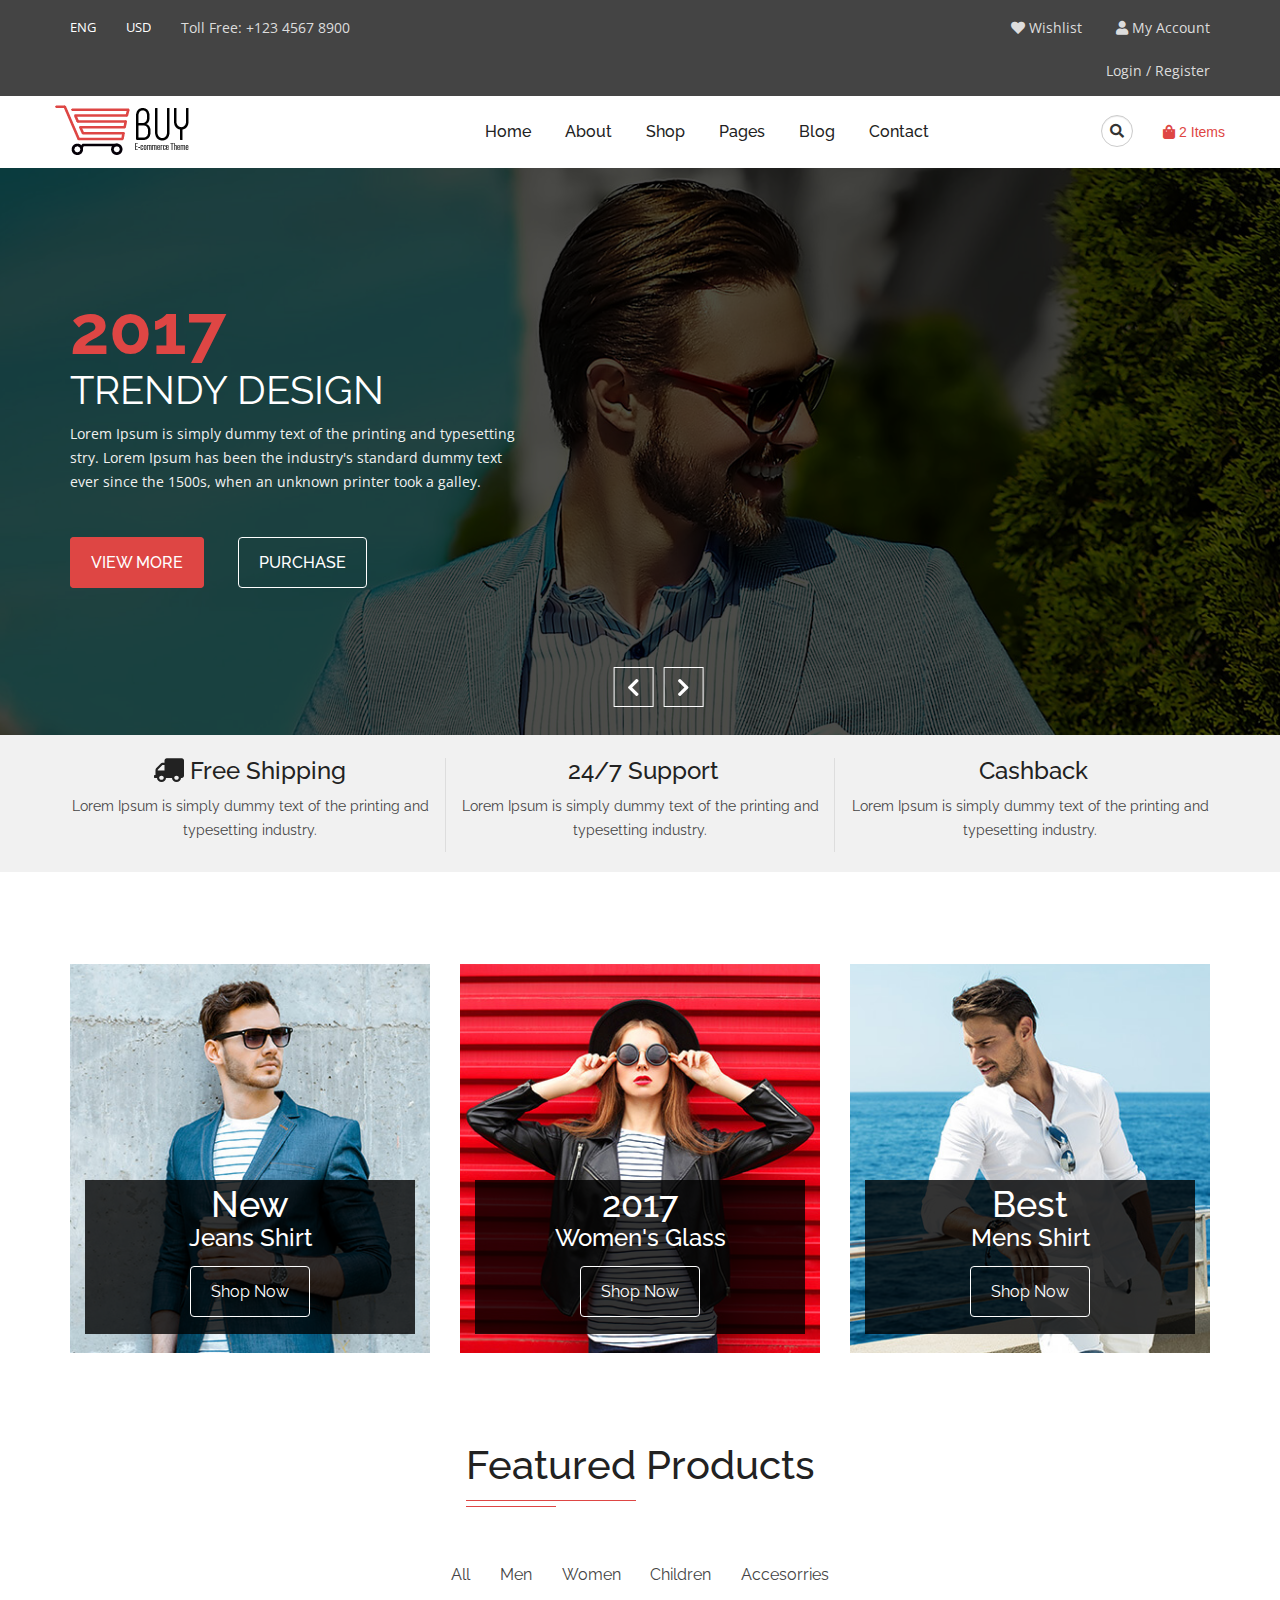
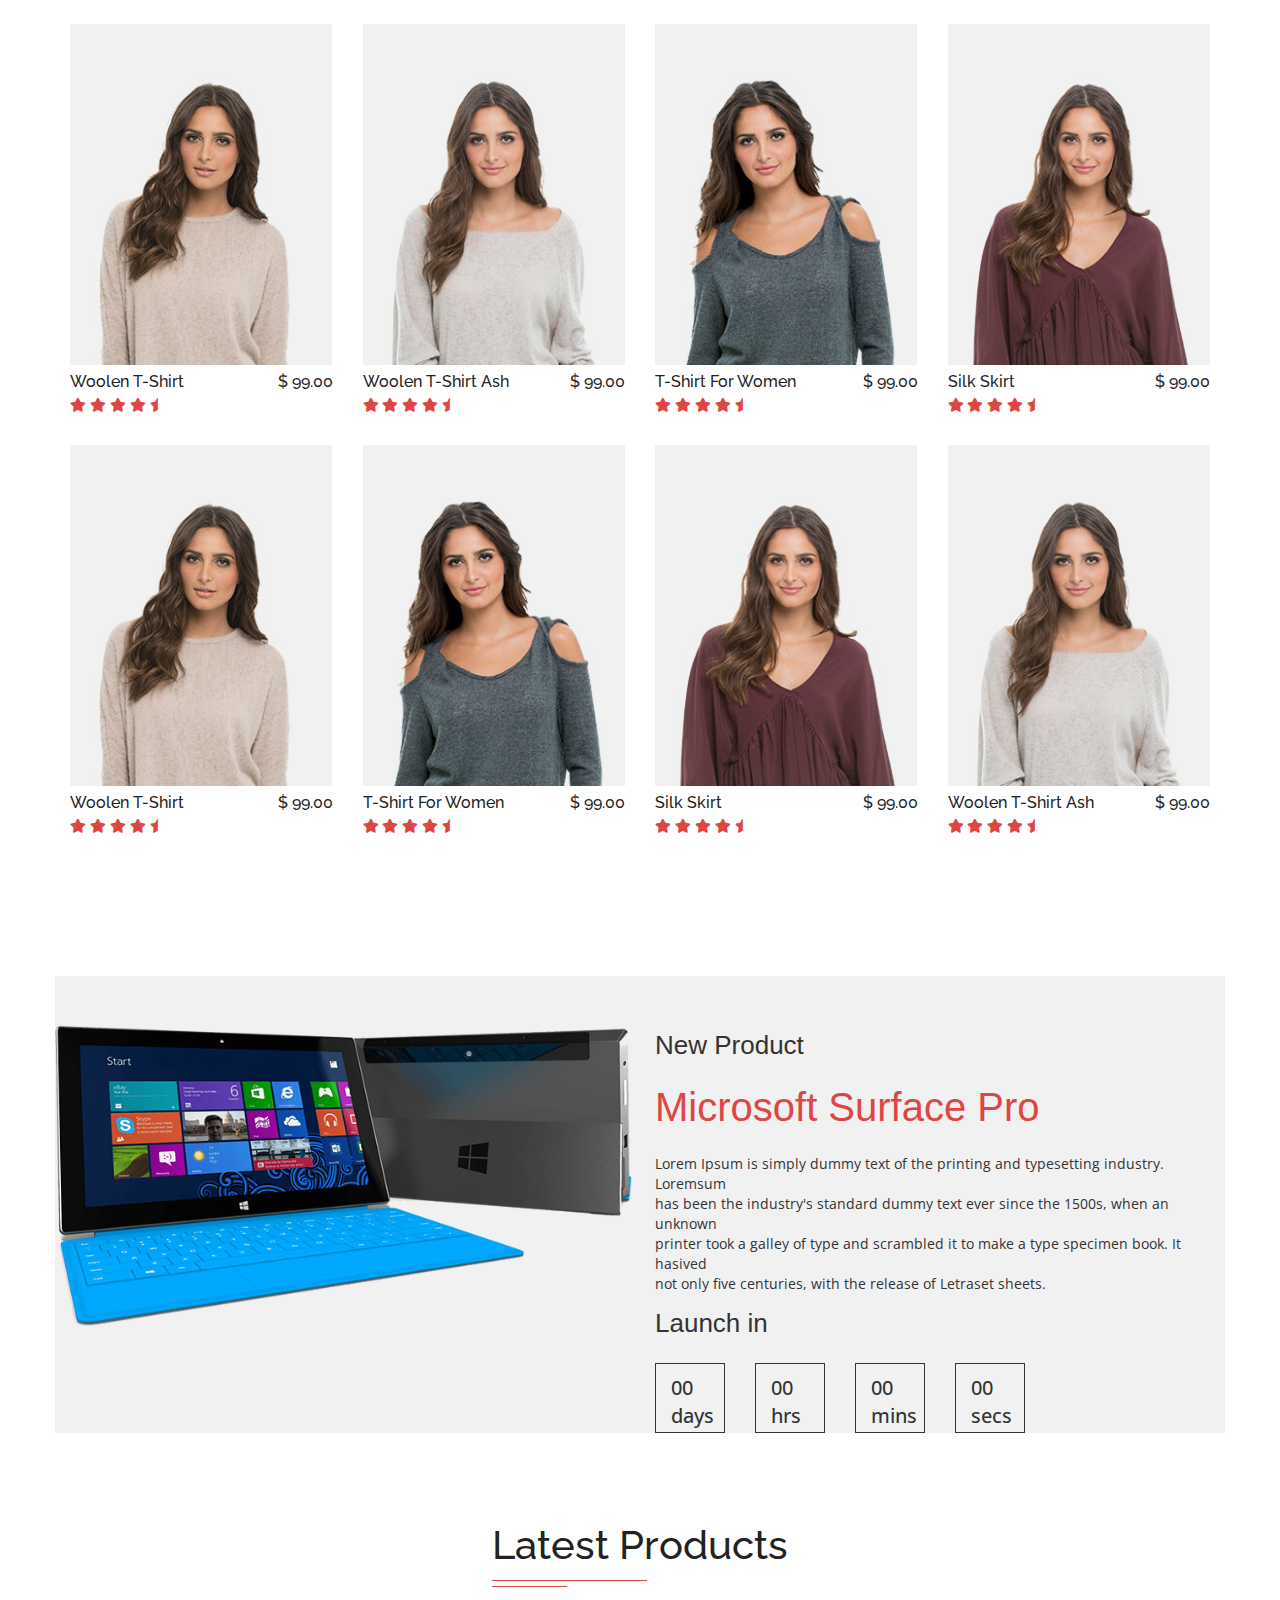
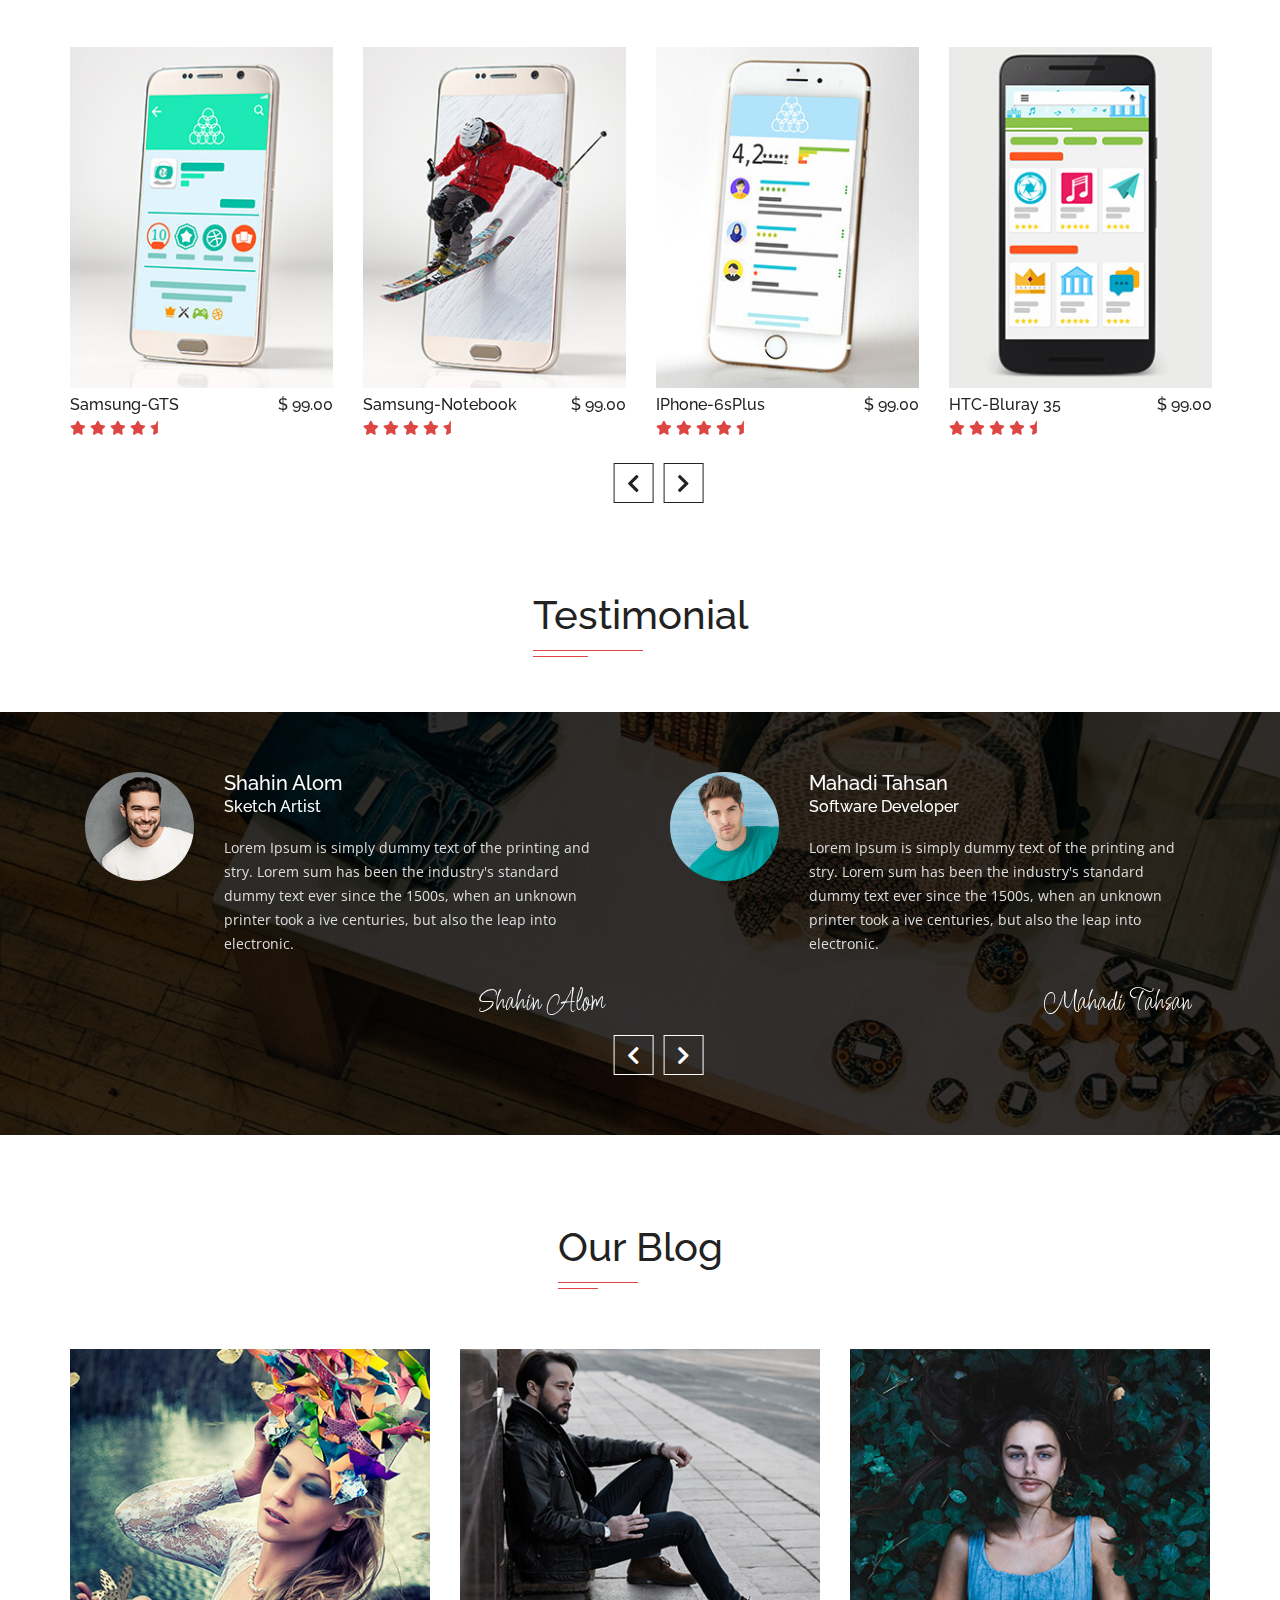
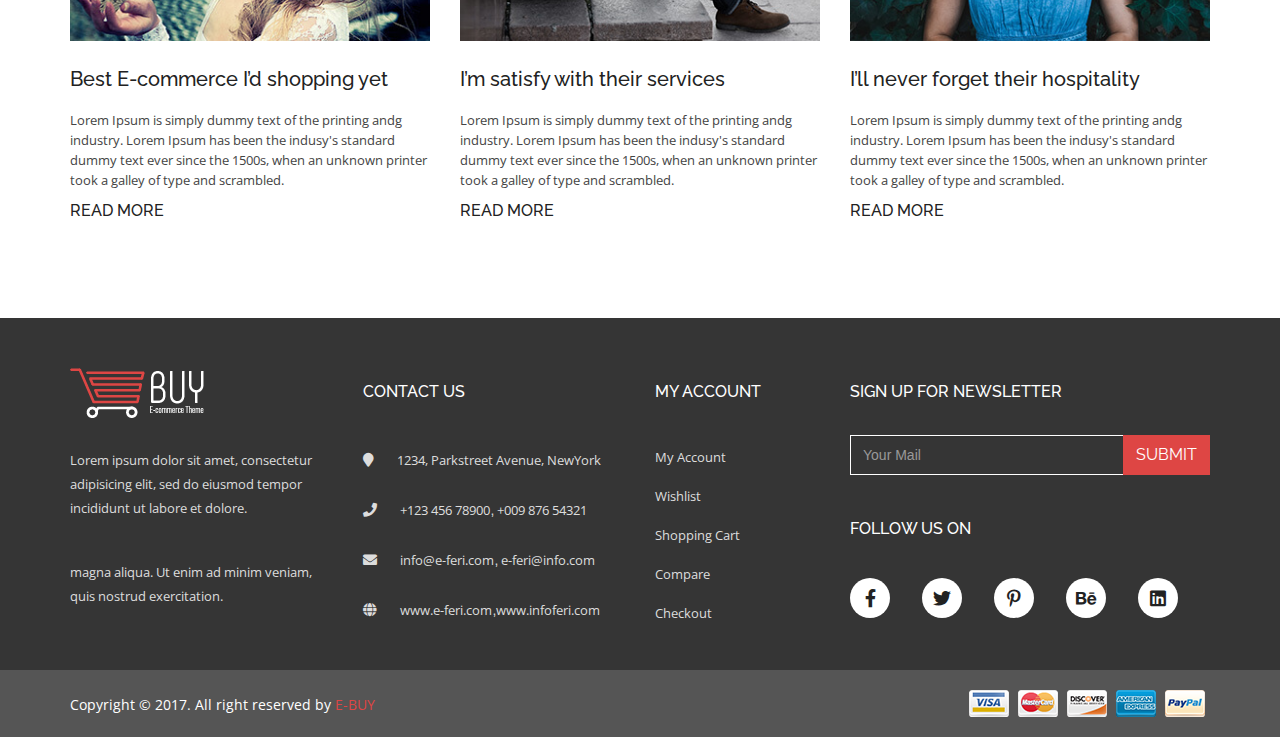
<file: index.html>
<!DOCTYPE html>
<html lang="en">
<head>
    <meta charset="UTF-8">
    <meta name="viewport" content="width=device-width, initial-scale=1, maximum-scale=1">
    <title>E-BUY</title>
    <link rel="stylesheet" href="css/bootstrap.min.css">
    <link rel="stylesheet" href="css/fontawesome.min.css">
    <link rel="stylesheet" href="css/slick.css">
    <link rel="stylesheet" href="css/meanmenu.min.css">
    <link href="https://fonts.googleapis.com/css?family=Open+Sans:400,600,700" rel="stylesheet">
    <link href="https://fonts.googleapis.com/css?family=Raleway:400,500,600,700" rel="stylesheet">
    <link rel="preconnect" href="https://fonts.googleapis.com">
    <link rel="preconnect" href="https://fonts.gstatic.com" crossorigin>
    <link href="https://fonts.googleapis.com/css2?family=Licorice&display=swap" rel="stylesheet">
    <link rel="stylesheet" href="css/style.css">
    <link rel="stylesheet" href="css/media.css">
</head>
<body>
  <!-- Header Part Start -->
   <header id="header">
       <div class="container">
           <div class="row">
               <div class="header-content">
                   <div class="col-md-4">
                       <div class="header-left">
                            <div class="sel-box">
                                 <select class="bdr">
                                    <option>ENG</option>
                                    <option>BAN</option>
                                    <option>ESP</option>
                                </select>
                            </div>
                            <div class="sel-box">
                                 <select>
                                    <option>USD</option>
                                    <option>EUR</option>
                                    <option>GBP</option>
                                </select>
                            </div>
                            <div class="sel-box">
                                 <a href="tel:+12345678900">Toll Free: +123 4567 8900</a>
                            </div>
                       </div>
                   </div>
                   <div class="col-md-4 col-md-offset-4">
                       <div class="header-right text-right">
                           <ul>
                               <li>
                                   <a href="shopping-cart.html"><i class="fa fa-heart"></i> Wishlist</a>
                               </li>
                               <li>
                                   <a href="my-account.html"><i class="fa fa-user"></i> My Account</a>
                               </li>
                               <li>
                                   <a href="my-account.html">Login / Register</a>
                               </li>
                           </ul>
                       </div>
                   </div>
               </div>
           </div>
       </div>
   </header>
<!-- Header Part End -->
   
<!-- mobile menu end -->     
<nav class="mobile-menu hidden">
  <a href="index.html">
      <img src="images/logo.png" alt="logo">
  </a>
   <ul>
        <li class="">
            <a href="#">
              Home
            </a>
            <ul>
              <a class="" href="index.html">Home 1</a>
              <a class="" href="index2.html">Home 2</a>
            </ul>
          </li>
          <li class="">
            <a class="" href="#" role="button" data-toggle="dropdown" aria-haspopup="true" aria-expanded="false">
              Shop
            </a>
            <ul>
              <a class="" href="product-grid-view.html">Product Grid View</a>
              <a class="" href="product-grid-view-with-sidebar.html">Product Grid View With Sidebar</a>
              <a class="" href="product-list-view-with-sidebar.html">Product List View With Sidebar</a>
              <a class="" href="product-details.html">Product Details</a>
            </ul>
          </li>
          <li class="">
            <a class="" href="#" role="button" data-toggle="dropdown" aria-haspopup="true" aria-expanded="false">
              Pages
            </a>
            <ul>
              <a class="" href="about.html">About</a>
              <a class="" href="shopping-cart.html">Cart</a>
              <a class="" href="checkout.html">Checkout</a>
              <a class="" href="my-account.html">Login</a>
              <a class="" href="my-account.html">Register</a>
              <a class="" href="shopping-cart.html">Whislist</a>
              <a class="" href="404.html">404</a>
            </ul>
          </li>
          <li class="">
            <a class="" href="#" role="button" data-toggle="dropdown" aria-haspopup="true" aria-expanded="false">
              Blog
            </a>
            <ul>
              <a class="" href="blog-grid-view.html">Blog Grid View</a>
              <a class="" href="blog-grid-with-sidebar.html">Blog Grid View With Sidebar</a>
              <a class="" href="blog-grid-list-view.html">Blog List View With Sidebar</a>
              <a class="" href="blog-details.html">Blog Details</a>
            </ul>
          </li>
        <li><a href="contact.html">Contact</a></li>
    </ul>
</nav>
<!-- mobile menu end -->   
 
<!-- Navbar Part Start -->   
    <nav class="navbar navbar-default hidden-xs">
      <div class="container">
          <div class="row">
        <div class="navbar-header logo">
          <button type="button" class="navbar-toggle collapsed" data-toggle="collapse" data-target="#bs-example-navbar-collapse-1" aria-expanded="false">
            <span class="sr-only">Toggle navigation</span>
            <span class="icon-bar"></span>
            <span class="icon-bar"></span>
            <span class="icon-bar"></span>
          </button>
          <a class="navbar-brand" href="index.html">
              <img src="images/logo.png" alt="logo" class="img-responsive">
          </a>
        </div>
        <div class="collapse navbar-collapse menu" id="bs-example-navbar-collapse-1">
          <ul class="nav navbar-nav">
<!--            <li class="active"><a href="index.html">Home</a></li>-->
<!--            <li><a href="product-grid-view.html">Men</a></li>-->
<!--            <li><a href="product-grid-view-with-sidebar.html">Women</a></li>-->
<!--            <li><a href="product-list-view-with-sidebar.html">Accesorries</a></li>-->
<!--            <li><a href="blog-grid-view.html">Blog</a></li>-->
            <li class="nav-item dropdown">
                <a class="nav-link dropdown-toggle" href="#" role="button" data-toggle="dropdown" aria-haspopup="true" aria-expanded="false">
                  Home
                </a>
                <div class="dropdown-menu" aria-labelledby="navbarDropdown">
                  <a class="dropdown-item" href="index.html">Home 1</a>
                  <a class="dropdown-item" href="index2.html">Home 2</a>
                </div>
              </li>
              <li><a class="dropdown-item" href="about.html">About</a></li>
              <li class="nav-item dropdown">
                <a class="nav-link dropdown-toggle" href="#" role="button" data-toggle="dropdown" aria-haspopup="true" aria-expanded="false">
                  Shop
                </a>
                <div class="dropdown-menu" aria-labelledby="navbarDropdown">
                  <a class="dropdown-item" href="product-grid-view.html">Product Grid View</a>
                  <a class="dropdown-item" href="product-grid-view-with-sidebar.html">Product Grid View With Sidebar</a>
                  <a class="dropdown-item" href="product-list-view-with-sidebar.html">Product List View With Sidebar</a>
                  <a class="dropdown-item" href="product-details.html">Product Details</a>
                </div>
              </li>
              <li class="nav-item dropdown">
                <a class="nav-link dropdown-toggle" href="#" role="button" data-toggle="dropdown" aria-haspopup="true" aria-expanded="false">
                  Pages
                </a>
                <div class="dropdown-menu" aria-labelledby="navbarDropdown">
                  <a class="dropdown-item" href="shopping-cart.html">Cart</a>
                  <a class="dropdown-item" href="checkout.html">Checkout</a>
                  <a class="dropdown-item" href="my-account.html">Login</a>
                  <a class="dropdown-item" href="my-account.html">Register</a>
                  <a class="dropdown-item" href="shopping-cart.html">Whislist</a>
                  <a class="dropdown-item" href="404.html">404</a>
                </div>
              </li>
              <li class="nav-item dropdown">
                <a class="nav-link dropdown-toggle" href="#" role="button" data-toggle="dropdown" aria-haspopup="true" aria-expanded="false">
                  Blog
                </a>
                <div class="dropdown-menu" aria-labelledby="navbarDropdown">
                  <a class="dropdown-item" href="blog-grid-view.html">Blog Grid View</a>
                  <a class="dropdown-item" href="blog-grid-with-sidebar.html">Blog Grid View With Sidebar</a>
                  <a class="dropdown-item" href="blog-grid-list-view.html">Blog List View With Sidebar</a>
                  <a class="dropdown-item" href="blog-details.html">Blog Details</a>
                </div>
              </li>
            <li><a href="contact.html">Contact</a></li>
          </ul> 
          <ul class="nav navbar-nav navbar-right">
            <li>
                <form class="search-form">
                    <div class="form-group has-feedback">
                        <input type="text" class="form-control" name="search" id="search" placeholder="search">
                        <i class=" fas fa-search form-control-feedback"></i>
                    </div>
                </form>
            </li>
            <li class="nav_bag_hover"><span><a href="#"><i class="fa fa-shopping-bag"></i> 2 Items</a>
              </span>

                  <div class="items text-left">
                      <div class="items-total">
                          <p>You have <span>02 items</span> in your shopping bag</p>
                      </div>
                      <div class="item-choose-main">
                          <div class="item-choose">
                              <ul>
                                  <li>
                                      <img src="images/items1.png" alt="item1" class="img-responsive">
                                  </li>
                                  <li>
                                      <h3>T-shirt for Women</h3>
                                      <p>Price : $ 99.00</p>
                                      <p>Qty :  02</p>
                                  </li>
                                  <li>
                                      <i class="fa fa-trash-o"></i>
                                  </li>
                              </ul>
                          </div>
                          <div class="item-choose">
                              <ul>
                                  <li>
                                      <img src="images/items2.png" alt="item1" class="img-responsive">
                                  </li>
                                  <li>
                                      <h3>T-shirt for Women</h3>
                                      <p>Price : $ 99.00</p>
                                      <p>Qty :  02</p>
                                  </li>
                                  <li>
                                      <i class="fa fa-trash-o"></i>
                                  </li>
                              </ul>
                          </div>
                      </div>
                      <div class="total-price">
                          <h3>Total <span>$ 500.00</span></h3>
                      </div>
                      <div class="items-check text-center">
                          <a href="#">view cart</a>
                          <a class="check-out" href="#">Checkout</a>
                      </div>
                  </div>
              </li>
           </ul>
        </div>
        </div>
    </div>
</nav>
<!-- Navbar Part End -->
    
<!-- mobile logo start -->      
<nav class="navbar-default visible-xs">
  <div class="container">
      <div class="navbar-header">
          <a class="navbar-brand" href="index.html">
              <img src="images/logo.png" alt="logo" class="img-responsive">
          </a>
          <ul class="nav navbar-nav navbar-right">
            <li>
                <form class="search-form">
                    <div class="form-group has-feedback">
                        <input type="text" class="form-control" name="search" placeholder="search">
                        <span class="fas fa-search form-control-feedback"></span>
                    </div>
                </form>
            </li>
            <li class="nav_bag_hover"><span><a href="#"><i class="fa fa-shopping-bag"></i> 2 Items</a>
              </span>

                  <div class="items text-left">
                      <div class="items-total">
                          <p>You have <span>02 items</span> in your shopping bag</p>
                      </div>
                      <div class="item-choose-main">
                          <div class="item-choose">
                              <ul>
                                  <li>
                                      <img src="images/items1.png" alt="item1" class="img-responsive">
                                  </li>
                                  <li>
                                      <h3>T-shirt for Women</h3>
                                      <p>Price : $ 99.00</p>
                                      <p>Qty :  02</p>
                                  </li>
                                  <li>
                                      <i class="fa fa-trash-o"></i>
                                  </li>
                              </ul>
                          </div>
                          <div class="item-choose">
                              <ul>
                                  <li>
                                      <img src="images/items2.png" alt="item1" class="img-responsive">
                                  </li>
                                  <li>
                                      <h3>T-shirt for Women</h3>
                                      <p>Price : $ 99.00</p>
                                      <p>Qty :  02</p>
                                  </li>
                                  <li>
                                      <i class="fa fa-trash-o"></i>
                                  </li>
                              </ul>
                          </div>
                      </div>
                      <div class="total-price">
                          <h3>Total <span>$ 500.00</span></h3>
                      </div>
                      <div class="items-check text-center">
                          <a href="#">view cart</a>
                          <a class="check-out" href="#">Checkout</a>
                      </div>
                  </div>
              </li>
           </ul>
        </div>
    </div>
</nav>
<!-- mobile logo end -->  
   
<!-- Banner Part Start -->
   <section id="banner">
      <i class="fa fa-chevron-left prv-arrow"></i>
      <i class="fa fa-chevron-right nxt-arrow"></i>
       <div class="banner-slider">
           <div class="banner-img" style="background: url(images/banner1.jpg) no-repeat center; background-size: cover">
               <div class="container">
                   <div class="row">
                       <div class="col-md-5">
                           <div class="banner-content">
                           <h1>2017</h1>
                           <h2>Trendy Design</h2>
                           <p>Lorem Ipsum is simply dummy text of the printing and typesetting stry. Lorem Ipsum has been the industry's standard dummy text ever since the 1500s, when an unknown printer took a galley.</p>
                           <a href="#">View More</a>
                           <a class="pur" href="#">Purchase</a>
                           </div>
                       </div>
                   </div>
               </div>
           </div>
           <div class="banner-img" style="background: url(images/banner2.jpg) no-repeat center; background-size: cover">
               <div class="container">
                   <div class="row">
                       <div class="col-md-5">
                           <div class="banner-content">
                           <h1>2017</h1>
                           <h2>Trendy Design</h2>
                           <p>Lorem Ipsum is simply dummy text of the printing and typesetting stry. Lorem Ipsum has been the industry's standard dummy text ever since the 1500s, when an unknown printer took a galley.</p>
                           <a href="#">View More</a>
                           <a class="pur" href="#">Purchase</a>
                           </div>
                       </div>
                   </div>
               </div>
           </div>
           <div class="banner-img" style="background: url(images/banner3.jpg) no-repeat center; background-size: cover">
               <div class="container">
                   <div class="row">
                       <div class="col-md-5">
                           <div class="banner-content">
                           <h1>2017</h1>
                           <h2>Trendy Design</h2>
                           <p>Lorem Ipsum is simply dummy text of the printing and typesetting stry. Lorem Ipsum has been the industry's standard dummy text ever since the 1500s, when an unknown printer took a galley.</p>
                           <a href="#">View More</a>
                           <a class="pur" href="#">Purchase</a>
                           </div>
                       </div>
                   </div>
               </div>
           </div>
           <div class="banner-img" style="background: url(images/banner4.jpg) no-repeat center; background-size: cover">
               <div class="container">
                   <div class="row">
                       <div class="col-md-5">
                           <div class="banner-content">
                           <h1>2017</h1>
                           <h2>Trendy Design</h2>
                           <p>Lorem Ipsum is simply dummy text of the printing and typesetting stry. Lorem Ipsum has been the industry's standard dummy text ever since the 1500s, when an unknown printer took a galley.</p>
                           <a href="#">View More</a>
                           <a class="pur" href="#">Purchase</a>
                           </div>
                       </div>
                   </div>
               </div>
           </div>
       </div>
   </section>
   <!-- Banner Part End -->
   
   <!-- Service Part Start -->
   <section id="service">
       <div class="container">
           <div class="row">
               <div class="service-main">
                   <div class="col-md-4">
                       <div class="service-item text-center">
                           <h3><i class="fa fa-truck rotat"></i> Free Shipping</h3>
                           <p>Lorem Ipsum is simply dummy text of the printing and typesetting industry.</p>
                       </div>
                   </div>
                   <div class="col-md-4 service-mid">
                       <div class="service-item text-center">
                           <h3><i class="fa fa-support"></i> 24/7 Support</h3>
                           <p>Lorem Ipsum is simply dummy text of the printing and typesetting industry.</p>
                       </div>
                   </div>
                   <div class="col-md-4">
                       <div class="service-item text-center">
                           <h3><i class="fa fa-money"></i> Cashback</h3>
                           <p>Lorem Ipsum is simply dummy text of the printing and typesetting industry.</p>
                       </div>
                   </div>
               </div>
           </div>
       </div>
   </section>
   <!-- Service Part End -->
   
   <!-- Newest Part Start -->
   <section id="newest">
       <div class="container">
           <div class="row">
               <div class="newest-main">
                   <div class="col-md-4 col-sm-4">
                       <div class="newest-item">
                           <img src="images/newest1.jpg" alt="newest1" class="img-responsive">
                           <div class="overlay1 text-center">
                               <h2>new</h2>
                               <h3>jeans shirt</h3>
                               <a href="#">shop now</a>
                           </div>
                       </div>
                   </div>
                   <div class="col-md-4 col-sm-4">
                       <div class="newest-item">
                           <img src="images/newest2.jpg" alt="newest1" class="img-responsive">
                           <div class="overlay1 text-center">
                               <h2>2017</h2>
                               <h3>women's glass</h3>
                               <a href="#">shop now</a>
                           </div>
                       </div>
                   </div>
                   <div class="col-md-4 col-sm-4">
                       <div class="newest-item">
                           <img src="images/newest3.jpg" alt="newest1" class="img-responsive">
                           <div class="overlay1 text-center">
                               <h2>best</h2>
                               <h3>mens Shirt</h3>
                               <a href="#">shop now</a>
                           </div>
                       </div>
                   </div>
               </div>
           </div>
       </div>
   </section>
   <!-- Newest Part End -->
   
   <!-- Featured Part Start -->
   <section id="featured">
       <div class="container">
           <div class="row">
               <div class="featured-main">
                   <div class="heading text-center">
                       <h2>featured Products</h2>
                   </div>
                   <div class="featured-filter">
                       <div class="text-center">
                            <button class="btn btn-default active filter-button" data-filter="all">All</button>
                            <button class="btn btn-default filter-button" data-filter="men">men</button>
                            <button class="btn btn-default filter-button" data-filter="women">women</button>
                            <button class="btn btn-default filter-button" data-filter="child">children</button>
                            <button class="btn btn-default filter-button" data-filter="access">accesorries</button>
                        </div>
                        
                        <div class="gallery_product col-md-3 col-sm-4 filter men">
                            <div class="featured-product">
                                <a href="product-details.html"><img src="images/featured1.jpg" alt="featured-product-img" class="img-responsive"></a>
                                <div class="overlay2 text-center">
                                    <a href="#"><i class="fa fa-heart"></i></a> 
                                    <a href="#"><i class="fa fa-random"></i></a> 
                                    <a href="#"><i class="fa fa-shopping-basket"></i></a> 
                                </div>
                            </div>
                            <div class="feat-details">
                                <p>Woolen T-Shirt</p><span>$ 99.00</span>
                                <div class="clearfix"></div>
                            </div>
                            <div class="ratings">
                                <i class="fa fa-star"></i>
                                <i class="fa fa-star"></i>
                                <i class="fa fa-star"></i>
                                <i class="fa fa-star"></i>
                                <i class="fa fa-star-half"></i>
                            </div>
                        </div>
                        <div class="gallery_product col-md-3 col-sm-4 filter women">
                            <div class="featured-product">
                                <a href="product-details.html"><img src="images/featured3.jpg" alt="featured-product-img" class="img-responsive"></a>
                                <div class="overlay2 text-center">
                                    <a href="#"><i class="fa fa-heart"></i></a> 
                                    <a href="#"><i class="fa fa-random"></i></a> 
                                    <a href="#"><i class="fa fa-shopping-basket"></i></a> 
                                </div>
                            </div>
                            <div class="feat-details">
                                <p>Woolen T-Shirt Ash</p><span>$ 99.00</span>
                                <div class="clearfix"></div>
                            </div>
                            <div class="ratings">
                                <i class="fa fa-star"></i>
                                <i class="fa fa-star"></i>
                                <i class="fa fa-star"></i>
                                <i class="fa fa-star"></i>
                                <i class="fa fa-star-half"></i>
                            </div>
                        </div>
                        <div class="gallery_product col-md-3 col-sm-4 filter men access">
                            <div class="featured-product">
                                <a href="product-details.html"><img src="images/featured4.jpg" alt="featured-product-img" class="img-responsive"></a>
                                <div class="overlay2 text-center">
                                    <a href="#"><i class="fa fa-heart"></i></a> 
                                    <a href="#"><i class="fa fa-random"></i></a> 
                                    <a href="#"><i class="fa fa-shopping-basket"></i></a> 
                                </div>
                            </div>
                            <div class="feat-details">
                                <p>T-Shirt for Women</p><span>$ 99.00</span>
                                <div class="clearfix"></div>
                            </div>
                            <div class="ratings">
                                <i class="fa fa-star"></i>
                                <i class="fa fa-star"></i>
                                <i class="fa fa-star"></i>
                                <i class="fa fa-star"></i>
                                <i class="fa fa-star-half"></i>
                            </div>     
                        </div>
                        <div class="gallery_product col-md-3 col-sm-4 filter women child">
                            <div class="featured-product">
                                <a href="product-details.html"><img src="images/featured2.jpg" alt="featured-product-img" class="img-responsive"></a>
                                <div class="overlay2 text-center">
                                    <a href="#"><i class="fa fa-heart"></i></a> 
                                    <a href="#"><i class="fa fa-random"></i></a> 
                                    <a href="#"><i class="fa fa-shopping-basket"></i></a> 
                                </div>
                            </div>
                            <div class="feat-details">
                                <p>Silk Skirt</p><span>$ 99.00</span>
                                <div class="clearfix"></div>
                            </div>
                            <div class="ratings">
                                <i class="fa fa-star"></i>
                                <i class="fa fa-star"></i>
                                <i class="fa fa-star"></i>
                                <i class="fa fa-star"></i>
                                <i class="fa fa-star-half"></i>
                            </div>                           
                        </div>
                        <div class="gallery_product col-md-3 col-sm-4 filter men">
                            <div class="featured-product">
                                <a href="product-details.html"><img src="images/featured1.jpg" alt="featured-product-img" class="img-responsive"></a>
                                <div class="overlay2 text-center">
                                    <a href="#"><i class="fa fa-heart"></i></a> 
                                    <a href="#"><i class="fa fa-random"></i></a> 
                                    <a href="#"><i class="fa fa-shopping-basket"></i></a> 
                                </div>
                            </div>
                            <div class="feat-details">
                                <p>Woolen T-Shirt</p><span>$ 99.00</span>
                                <div class="clearfix"></div>
                            </div>
                            <div class="ratings">
                                <i class="fa fa-star"></i>
                                <i class="fa fa-star"></i>
                                <i class="fa fa-star"></i>
                                <i class="fa fa-star"></i>
                                <i class="fa fa-star-half"></i>
                            </div>                            
                        </div>
                        <div class="gallery_product col-md-3 col-sm-4 filter women access">
                            <div class="featured-product">
                                <a href="product-details.html"><img src="images/featured4.jpg" alt="featured-product-img" class="img-responsive"></a>
                                <div class="overlay2 text-center">
                                    <a href="#"><i class="fa fa-heart"></i></a> 
                                    <a href="#"><i class="fa fa-random"></i></a> 
                                    <a href="#"><i class="fa fa-shopping-basket"></i></a> 
                                </div>
                            </div>
                            <div class="feat-details">
                                <p>T-Shirt for women</p><span>$ 99.00</span>
                                <div class="clearfix"></div>
                            </div>
                            <div class="ratings">
                                <i class="fa fa-star"></i>
                                <i class="fa fa-star"></i>
                                <i class="fa fa-star"></i>
                                <i class="fa fa-star"></i>
                                <i class="fa fa-star-half"></i>
                            </div>    
                        </div>
                        <div class="gallery_product col-md-3 col-sm-4 filter men">
                            <div class="featured-product">
                                <a href="product-details.html"><img src="images/featured2.jpg" alt="featured-product-img" class="img-responsive"></a>
                                <div class="overlay2 text-center">
                                    <a href="#"><i class="fa fa-heart"></i></a> 
                                    <a href="#"><i class="fa fa-random"></i></a> 
                                    <a href="#"><i class="fa fa-shopping-basket"></i></a> 
                                </div>
                            </div>
                            <div class="feat-details">
                                <p>Silk Skirt</p><span>$ 99.00</span>
                                <div class="clearfix"></div>
                            </div>
                            <div class="ratings">
                                <i class="fa fa-star"></i>
                                <i class="fa fa-star"></i>
                                <i class="fa fa-star"></i>
                                <i class="fa fa-star"></i>
                                <i class="fa fa-star-half"></i>
                            </div>                          
                        </div>
                        <div class="gallery_product col-md-3 col-sm-4 filter women child">
                            <div class="featured-product">
                                <a href="product-details.html"><img src="images/featured3.jpg" alt="featured-product-img" class="img-responsive"></a>
                                <div class="overlay2 text-center">
                                    <a href="#"><i class="fa fa-heart"></i></a> 
                                    <a href="#"><i class="fa fa-random"></i></a> 
                                    <a href="#"><i class="fa fa-shopping-basket"></i></a> 
                                </div>
                            </div>
                            <div class="feat-details">
                                <p>Woolen T-Shirt ash</p><span>$ 99.00</span>
                                <div class="clearfix"></div>
                            </div>
                            <div class="ratings">
                                <i class="fa fa-star"></i>
                                <i class="fa fa-star"></i>
                                <i class="fa fa-star"></i>
                                <i class="fa fa-star"></i>
                                <i class="fa fa-star-half"></i>
                            </div>
                        </div>
                   </div>
               </div>
           </div>
       </div>
   </section>
   <!-- Featured Part End -->
   
   <!-- Upcoming Part Start -->
   <section id="microsoft">
    <div class="container">
        <div class="row">
            <div class="microsoft_sec_img">
                <img src="images/macbook.png">
            </div>
        
            <div class="microsoft_sec">
            <div class="microsoft_sec_info">
                <h3> New Product </h3>
                <h2> Microsoft Surface Pro </h2>
                <span> Lorem Ipsum is simply dummy text of the printing and typesetting industry. Loremsum <br>
                    has been the industry's standard dummy text ever since the 1500s, when an unknown <br>
                    printer took a galley of type and scrambled it to make a type specimen book. It hasived <br> 
                    not only five centuries, with the release of Letraset sheets. </span>

                <!--<h4> Launch in </h4>
                
                <p> 364 <br> Days </p>
                <p> 23 <br> Hours </p> 
                <p> 59 <br> Mins </p> 
                <p> 59 <br> Sec </p>-->
                <div class="product_launch">
                    <h3> Launch in </h3>
                    <div class="count_down" id="product_launch"></div>
                </div>
            </div>
            </div>
        </div>
    </div>
</section>
   <!-- Upcoming Part End -->
   
   <!-- Latest Part Start -->
   <section id="latest">
      <i class="fa fa-chevron-left prv-arrow2"></i>
      <i class="fa fa-chevron-right nxt-arrow2"></i>
       <div class="container">
           <div class="row">
               <div class="latest-main">
                    <div class="heading2 text-center">
                       <h2>latest Products</h2>
                   </div>
                   <div class="latest-item">
                       <div class="gallery_product col-md-3">
                            <div class="featured-product">
                                <a href="product-details.html"><img src="images/latest1.jpg" alt="featured-product-img" class="img-responsive"></a>
                                <div class="overlay2 text-center">
                                    <a href="#"><i class="fa fa-heart"></i></a> 
                                    <a href="#"><i class="fa fa-random"></i></a> 
                                    <a href="#"><i class="fa fa-shopping-basket"></i></a> 
                                </div>
                            </div>
                            <div class="feat-details">
                                <p>Samsung-GTS</p><span>$ 99.00</span>
                                <div class="clearfix"></div>
                            </div>
                            <div class="ratings">
                                <i class="fa fa-star"></i>
                                <i class="fa fa-star"></i>
                                <i class="fa fa-star"></i>
                                <i class="fa fa-star"></i>
                                <i class="fa fa-star-half"></i>
                            </div>
                        </div>
                        <div class="gallery_product col-md-3">
                            <div class="featured-product">
                                <a href="product-details.html"><img src="images/latest2.jpg" alt="featured-product-img" class="img-responsive"></a>
                                <div class="overlay2 text-center">
                                    <a href="#"><i class="fa fa-heart"></i></a> 
                                    <a href="#"><i class="fa fa-random"></i></a> 
                                    <a href="#"><i class="fa fa-shopping-basket"></i></a> 
                                </div>
                            </div>
                            <div class="feat-details">
                                <p>Samsung-Notebook</p><span>$ 99.00</span>
                                <div class="clearfix"></div>
                            </div>
                            <div class="ratings">
                                <i class="fa fa-star"></i>
                                <i class="fa fa-star"></i>
                                <i class="fa fa-star"></i>
                                <i class="fa fa-star"></i>
                                <i class="fa fa-star-half"></i>
                            </div>
                        </div>
                        <div class="gallery_product col-md-3">
                            <div class="featured-product">
                                <a href="product-details.html"><img src="images/latest3.jpg" alt="featured-product-img" class="img-responsive"></a>
                                <div class="overlay2 text-center">
                                    <a href="#"><i class="fa fa-heart"></i></a> 
                                    <a href="#"><i class="fa fa-random"></i></a> 
                                    <a href="#"><i class="fa fa-shopping-basket"></i></a> 
                                </div>
                            </div>
                            <div class="feat-details">
                                <p>iPhone-6sPlus</p><span>$ 99.00</span>
                                <div class="clearfix"></div>
                            </div>
                            <div class="ratings">
                                <i class="fa fa-star"></i>
                                <i class="fa fa-star"></i>
                                <i class="fa fa-star"></i>
                                <i class="fa fa-star"></i>
                                <i class="fa fa-star-half"></i>
                            </div>
                        </div>
                        <div class="gallery_product col-md-3">
                            <div class="featured-product">
                                <a href="product-details.html"><img src="images/latest4.jpg" alt="featured-product-img" class="img-responsive"></a>
                                <div class="overlay2 text-center">
                                    <a href="#"><i class="fa fa-heart"></i></a> 
                                    <a href="#"><i class="fa fa-random"></i></a> 
                                    <a href="#"><i class="fa fa-shopping-basket"></i></a> 
                                </div>
                            </div>
                            <div class="feat-details">
                                <p>HTC-Bluray 35</p><span>$ 99.00</span>
                                <div class="clearfix"></div>
                            </div>
                            <div class="ratings">
                                <i class="fa fa-star"></i>
                                <i class="fa fa-star"></i>
                                <i class="fa fa-star"></i>
                                <i class="fa fa-star"></i>
                                <i class="fa fa-star-half"></i>
                            </div>
                        </div>
                        <div class="gallery_product col-md-3">
                            <div class="featured-product">
                                <a href="product-details.html"><img src="images/latest2.jpg" alt="featured-product-img" class="img-responsive"></a>
                                <div class="overlay2 text-center">
                                    <a href="#"><i class="fa fa-heart"></i></a> 
                                    <a href="#"><i class="fa fa-random"></i></a> 
                                    <a href="#"><i class="fa fa-shopping-basket"></i></a> 
                                </div>
                            </div>
                            <div class="feat-details">
                                <p>Samsung-Notebook</p><span>$ 99.00</span>
                                <div class="clearfix"></div>
                            </div>
                            <div class="ratings">
                                <i class="fa fa-star"></i>
                                <i class="fa fa-star"></i>
                                <i class="fa fa-star"></i>
                                <i class="fa fa-star"></i>
                                <i class="fa fa-star-half"></i>
                            </div>
                        </div>
                        <div class="gallery_product col-md-3">
                            <div class="featured-product">
                                <a href="product-details.html"><img src="images/latest3.jpg" alt="featured-product-img" class="img-responsive"></a>
                                <div class="overlay2 text-center">
                                    <a href="#"><i class="fa fa-heart"></i></a> 
                                    <a href="#"><i class="fa fa-random"></i></a> 
                                    <a href="#"><i class="fa fa-shopping-basket"></i></a> 
                                </div>
                            </div>
                            <div class="feat-details">
                                <p>iPhone-6sPlus</p><span>$ 99.00</span>
                                <div class="clearfix"></div>
                            </div>
                            <div class="ratings">
                                <i class="fa fa-star"></i>
                                <i class="fa fa-star"></i>
                                <i class="fa fa-star"></i>
                                <i class="fa fa-star"></i>
                                <i class="fa fa-star-half"></i>
                            </div>
                            
                        </div>
                   </div>
               </div>
           </div>
       </div>
   </section>
   <!-- Latest Part End -->
   
   <!-- Testimonial Part Start -->
   <section  id="testimonial">
      <div class="heading3 text-center">
          <h2>testimonial</h2>
      </div>
       <div class="testimonial-bg">
          <i class="fa fa-chevron-left prv-arrow3"></i>
           <i class="fa fa-chevron-right nxt-arrow3"></i>
           <div class="container">
               <div class="row">
                   <div class="testimonial-main">
                       <div class="col-md-6">
                           <div class="testimonial-item">
                                <div class="col-md-3 test-img">
                                    <img src="images/testimonial1.png" alt="testimonial-img" class="img-responsive">
                                </div>
                                <div class="col-md-9 test-details">
                                    <h2>Shahin Alom</h2>
                                    <h3>Sketch Artist</h3>
                                    <p>Lorem Ipsum is simply dummy text of the printing and stry. Lorem sum has been the industry's standard dummy text ever since the 1500s, when an unknown printer took a ive centuries, but also the leap into electronic.</p>
                                    <h4>Shahin Alom</h4>
                                </div>
                           </div>
                       </div>
                       <div class="col-md-6">
                           <div class="testimonial-item">
                                <div class="col-md-3 test-img">
                                    <img src="images/testimonial2.png" alt="testimonial-img" class="img-responsive">
                                </div>
                                <div class="col-md-9 test-details">
                                    <h2>Mahadi Tahsan</h2>
                                    <h3>Software Developer</h3>
                                    <p>Lorem Ipsum is simply dummy text of the printing and stry. Lorem sum has been the industry's standard dummy text ever since the 1500s, when an unknown printer took a ive centuries, but also the leap into electronic.</p>
                                    <h4>mahadi tahsan</h4>
                                </div>
                           </div>
                       </div>
                       <div class="col-md-6">
                           <div class="testimonial-item">
                                <div class="col-md-3 test-img">
                                    <img src="images/testimonial1.png" alt="testimonial-img" class="img-responsive">
                                </div>
                                <div class="col-md-9 test-details">
                                    <h2>Shohan Hossain</h2>
                                    <h3>Software Developer</h3>
                                    <p>Lorem Ipsum is simply dummy text of the printing and stry. Lorem sum has been the industry's standard dummy text ever since the 1500s, when an unknown printer took a ive centuries, but also the leap into electronic.</p>
                                    <h4>Shohan Hossain</h4>
                                </div>
                           </div>
                       </div>
                       <div class="col-md-6">
                           <div class="testimonial-item">
                                <div class="col-md-3 test-img">
                                    <img src="images/testimonial2.png" alt="testimonial-img" class="img-responsive">
                                </div>
                                <div class="col-md-9 test-details">
                                    <h2>Sujon Saha</h2>
                                    <h3>Graphic Designer</h3>
                                    <p>Lorem Ipsum is simply dummy text of the printing and stry. Lorem sum has been the industry's standard dummy text ever since the 1500s, when an unknown printer took a ive centuries, but also the leap into electronic.</p>
                                    <h4>Aminul Islam</h4>
                                </div>
                           </div>
                       </div>
                   </div>
               </div>
           </div>
       </div>
   </section>
   <!-- Testimonial Part End -->
   
   <!-- Blog Part Start -->
   <section id="blog">
       <div class="container">
           <div class="row">
               <div class="heading4 text-center">
                   <h2>our blog</h2>
               </div>
               <div class="blog-main">
                   <div class="col-md-4 col-sm-4">
                       <div class="blog-item">
                           <div class="blog-img">
                               <img src="images/blog1.jpg" alt="blog-img" class="img-responsive">
                                   <div class="overlay3">
                                        <h4><i class="fa fa-calendar"></i> 26 October 2017</h4>
                                        <a href="blog-details.html"><i class="fa fa-link"></i> </a>
                                        <p><span><i class="fa fa-user"></i> By: Admin </span> <span><i class="fa fa-user"></i>  2.5k Likes </span> <span><i class="fa fa-comment"></i> 1.5k comments </span><p>
                                   </div>
                               </div>
                           <div class="blog-details">
                               <h3>Best E-commerce I’d shopping yet</h3>
                               <p>Lorem Ipsum is simply dummy text of the printing andg industry. Lorem Ipsum has been the indusy's standard dummy text ever since the 1500s, when an unknown printer took a galley of type and scrambled.</p> 
                               <a href="blog-details.html">read more <i class="fa fa-long-arrow-right"></i> </a>
                           </div>
                       </div>
                   </div>
                   <div class="col-md-4 col-sm-4">
                       <div class="blog-item">
                           <div class="blog-img">
                               <img src="images/blog2.jpg" alt="blog-img" class="img-responsive">
                                   <div class="overlay3">
                                        <h4><i class="fa fa-calendar"></i> 26 October 2017</h4>
                                        <a href="blog-details.html"><i class="fa fa-link"></i> </a>
                                        <p><span><i class="fa fa-user"></i> By: Admin </span> <span><i class="fa fa-user"></i>  2.5k Likes </span> <span><i class="fa fa-comment"></i> 1.5k comments </span><p>
                                   </div>
                               </div>
                           <div class="blog-details">
                               <h3>I’m satisfy with their services</h3>
                               <p>Lorem Ipsum is simply dummy text of the printing andg industry. Lorem Ipsum has been the indusy's standard dummy text ever since the 1500s, when an unknown printer took a galley of type and scrambled.</p> 
                               <a href="blog-details.html">read more <i class="fa fa-long-arrow-right"></i> </a>
                           </div>
                       </div>
                   </div>
                   <div class="col-md-4 col-sm-4">
                       <div class="blog-item">
                           <div class="blog-img">
                               <img src="images/blog3.jpg" alt="blog-img" class="img-responsive">
                                   <div class="overlay3">
                                        <h4><i class="fa fa-calendar"></i> 26 October 2017</h4>
                                        <a href="blog-details.html"><i class="fa fa-link"></i> </a>
                                        <p><span><i class="fa fa-user"></i> By: Admin </span> <span><i class="fa fa-user"></i>  2.5k Likes </span> <span><i class="fa fa-comment"></i> 1.5k comments </span><p>
                                   </div>
                               </div>
                           <div class="blog-details">
                               <h3>I’ll never forget their hospitality</h3>
                               <p>Lorem Ipsum is simply dummy text of the printing andg industry. Lorem Ipsum has been the indusy's standard dummy text ever since the 1500s, when an unknown printer took a galley of type and scrambled.</p> 
                               <a href="blog-details.html">read more <i class="fa fa-long-arrow-right"></i> </a>
                           </div>
                       </div>
                   </div>
               </div>
           </div>
       </div>
   </section>
   <!-- Blog Part End -->
   
   <!-- Footer Part Start -->
   <section id="footer">
       <div class="footer-bg">
           <div class="container">
               <div class="row">
                   <div class="footer-main">
                       <div class="col-md-3 col-sm-6">
                           <div class="footer-logo">
                               <a href="#"><img src="images/footer-logo.png" alt="footer-logo" class="img-responsive"></a>
                               <p>Lorem ipsum dolor sit amet, consectetur adipisicing elit, sed do eiusmod tempor incididunt ut labore et dolore.</p>
                               <p>magna aliqua. Ut enim ad minim veniam, quis nostrud exercitation.</p>
                           </div>
                       </div>
                       <div class="col-md-3 col-sm-6">
                           <div class="contact">
                            <h2>Contact us</h2>
                               <p><i class="fa fa-map-marker"></i> <a href="#">1234, Parkstreet Avenue, NewYork</a> </p>
                               <p><i class="fa fa-phone"></i> <a href="tel:+12345678900">+123 456 78900</a>,<a href="tel:+00987654321"> +009 876 54321</a> </p>
                               <p><i class="fa fa-envelope"></i> <a href="mailto:info@e-feri.com">info@e-feri.com</a>,<a href="mailto:e-feri@info.com"> e-feri@info.com</a> </p>
                               <p><i class="fa fa-globe"></i> <a href="www.e-feri.com">www.e-feri.com</a>,<a href="www.infoferi.com">www.infoferi.com</a> </p>
                           </div>
                       </div>
                       <div class="col-md-2 col-sm-6">
                           <div class="account">
                              <h2>my account</h2>
                               <a href="my-account.html">my account</a>
                               <a href="shopping-cart.html">wishlist</a>
                               <a href="shopping-cart.html">shopping cart</a>
                               <a href="#">compare</a>
                               <a href="checkout.html">checkout</a>
                           </div>
                       </div>
                       <div class="col-md-4 col-sm-6">
                           <div class="newsletter">
                               <h2>Sign Up For Newsletter</h2>
                                   <form>
                                       <div class="input-group">
                                            <input id="1" class="form-control" type="text" name="search" placeholder="Your Mail" required/>
                                            <span class="input-group-btn">
                                            <button class="btn btn-success" type="submit">Submit</button>
                                            </span>
                                       </div>
                                   </form>
                               <div class="footer-social">
                                   <h3>follow us on</h3>
                                   <a href="#"><i class="fab fa-facebook-f"></i></a>
                                   <a href="#"><i class="fab fa-twitter"></i></a>
                                   <a href="#"><i class="fab fa-pinterest-p"></i></a>
                                   <a href="#"><i class="fab fa-behance"></i></a>
                                   <a href="#"><i class="fab fa-linkedin"></i></a>
                               </div>
                           </div>
                       </div>
                   </div>
               </div>
           </div>
       </div>
   </section>
   <!-- Footer Part End -->
   
   <!-- Footer Bottom Start -->
   <section id="footer-btm">
       <div class="container">
           <div class="row">
               <div class="col-md-6 col-xs-12">
                  <div class="copywright">
                       <p>Copyright &copy; 2017. All right reserved by <a href="index.html">E-BUY</a></p>
                   </div>
               </div>
               <div class="col-md-6 col-xs-12">
                   <div class="payment text-right">
                       <img src="images/card1.png" alt="card" class="img-responsive">
                       <img src="images/card2.png" alt="card" class="img-responsive">
                       <img src="images/card3.png" alt="card" class="img-responsive">
                       <img src="images/card4.png" alt="card" class="img-responsive">
                       <img src="images/card5.png" alt="card" class="img-responsive">
                   </div>
               </div>
           </div>
       </div>
   </section>   
   <!-- Footer Bottom End -->   
   

    <script src="js/jquery-1.12.4.min.js"></script>
    <script src="js/bootstrap.min.js"></script>
    <script src="js/slick.min.js"></script>
    <script src="js/jquery.countdown.min.js"></script>
    <script src="js/jquery.meanmenu.min.js"></script>
    <script src="js/main.js"></script>
</body>
</html>
</file>
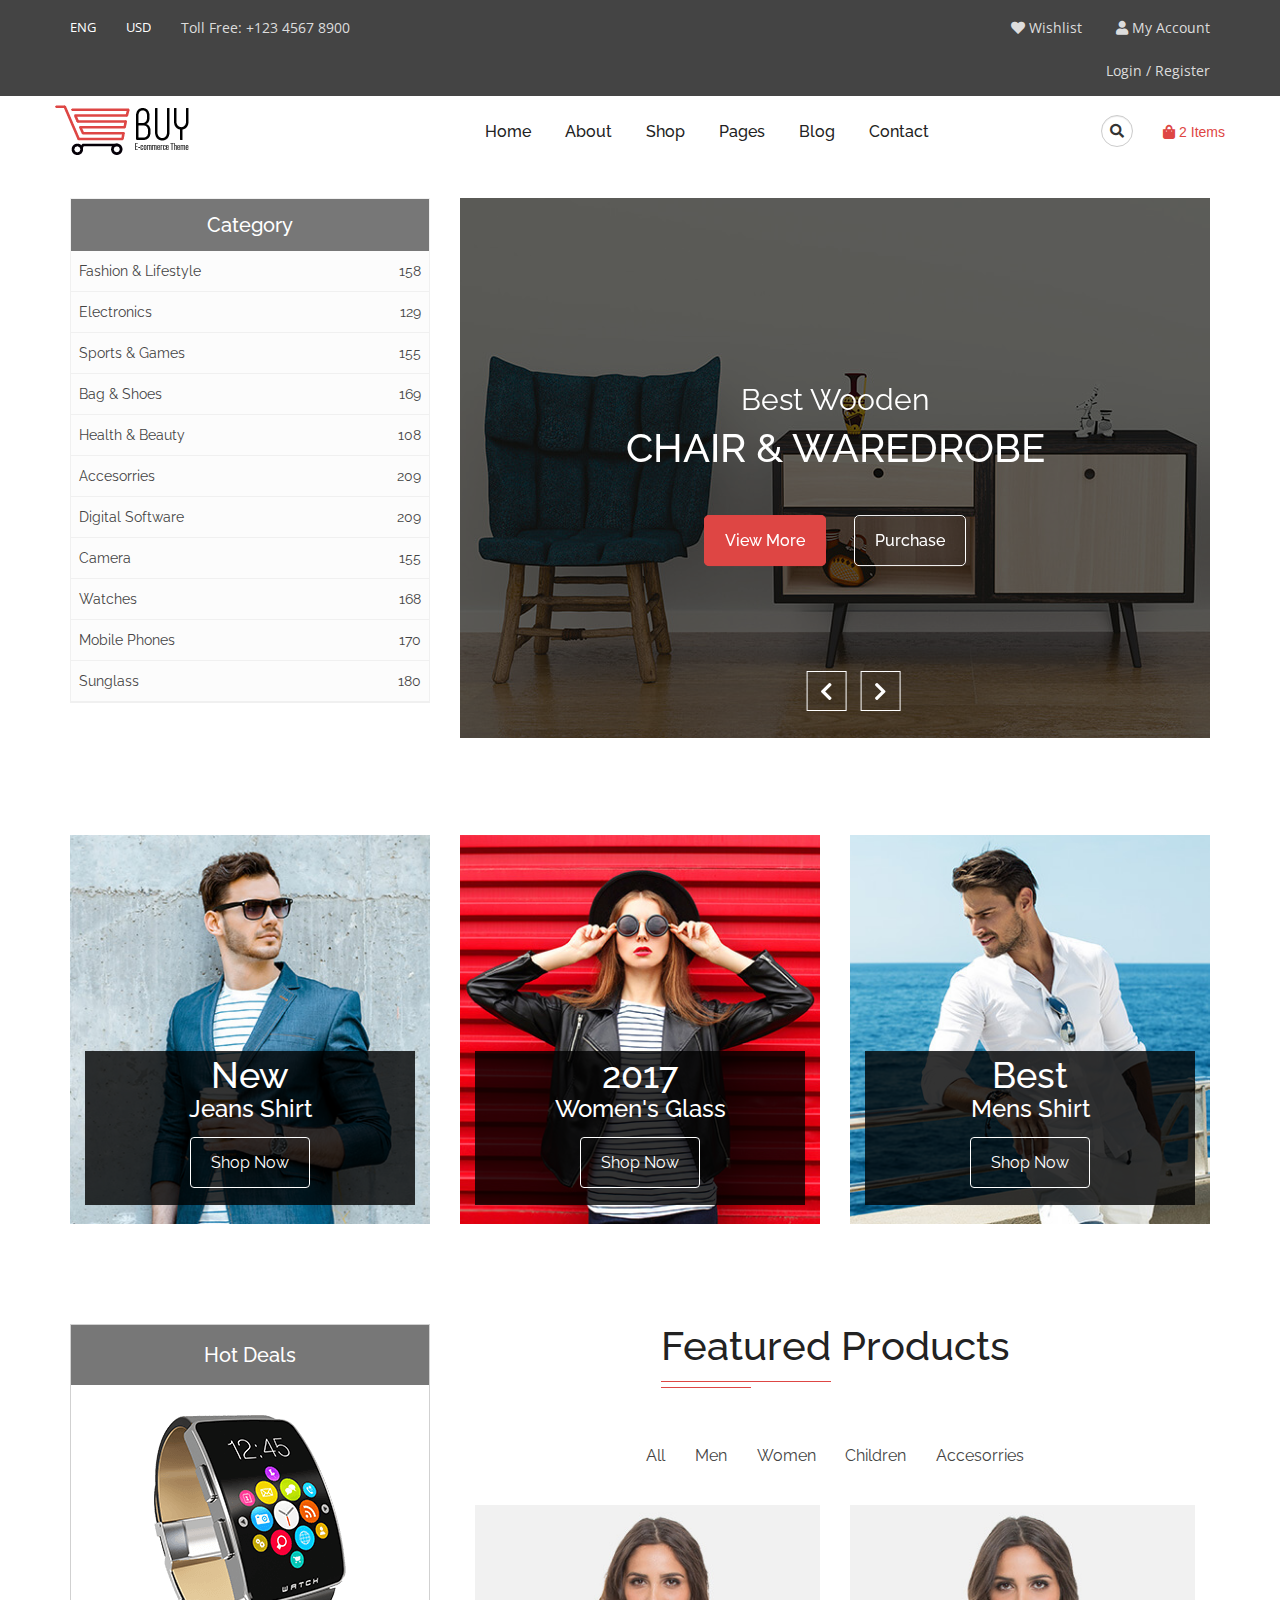
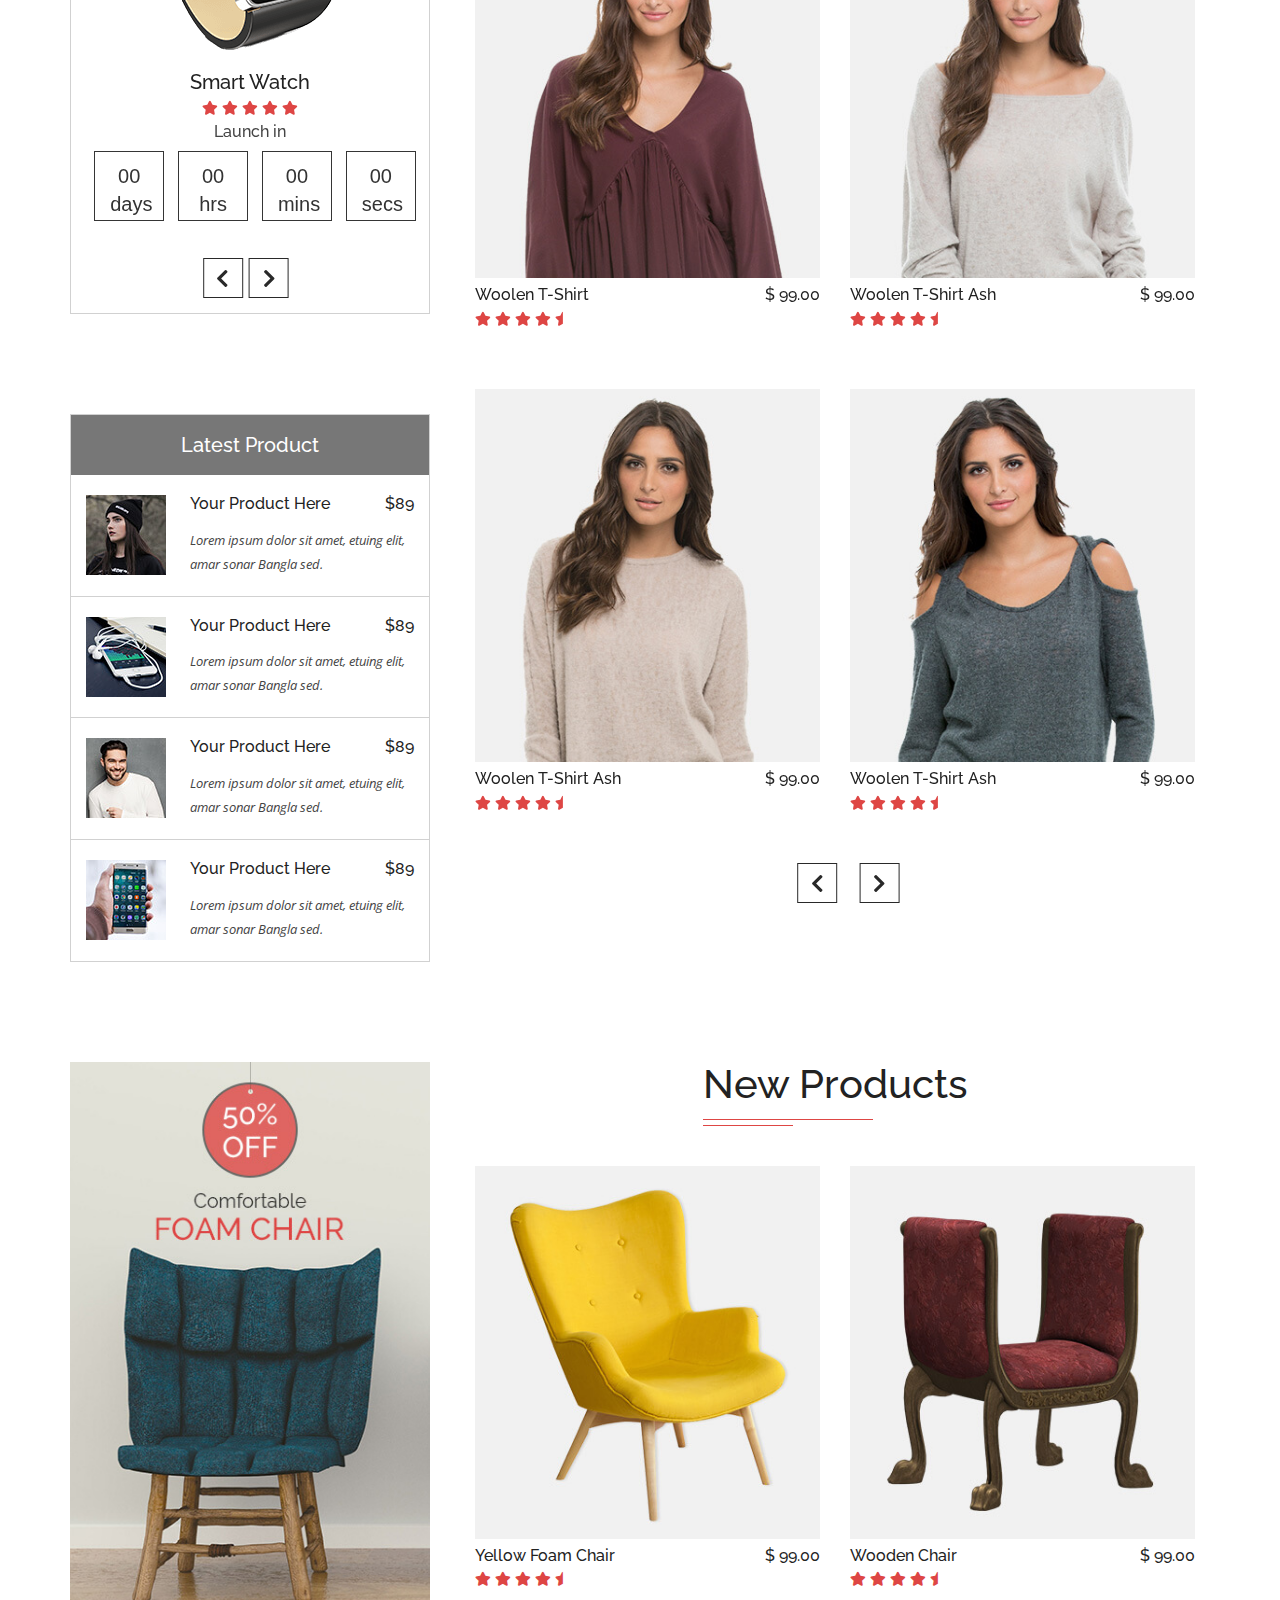
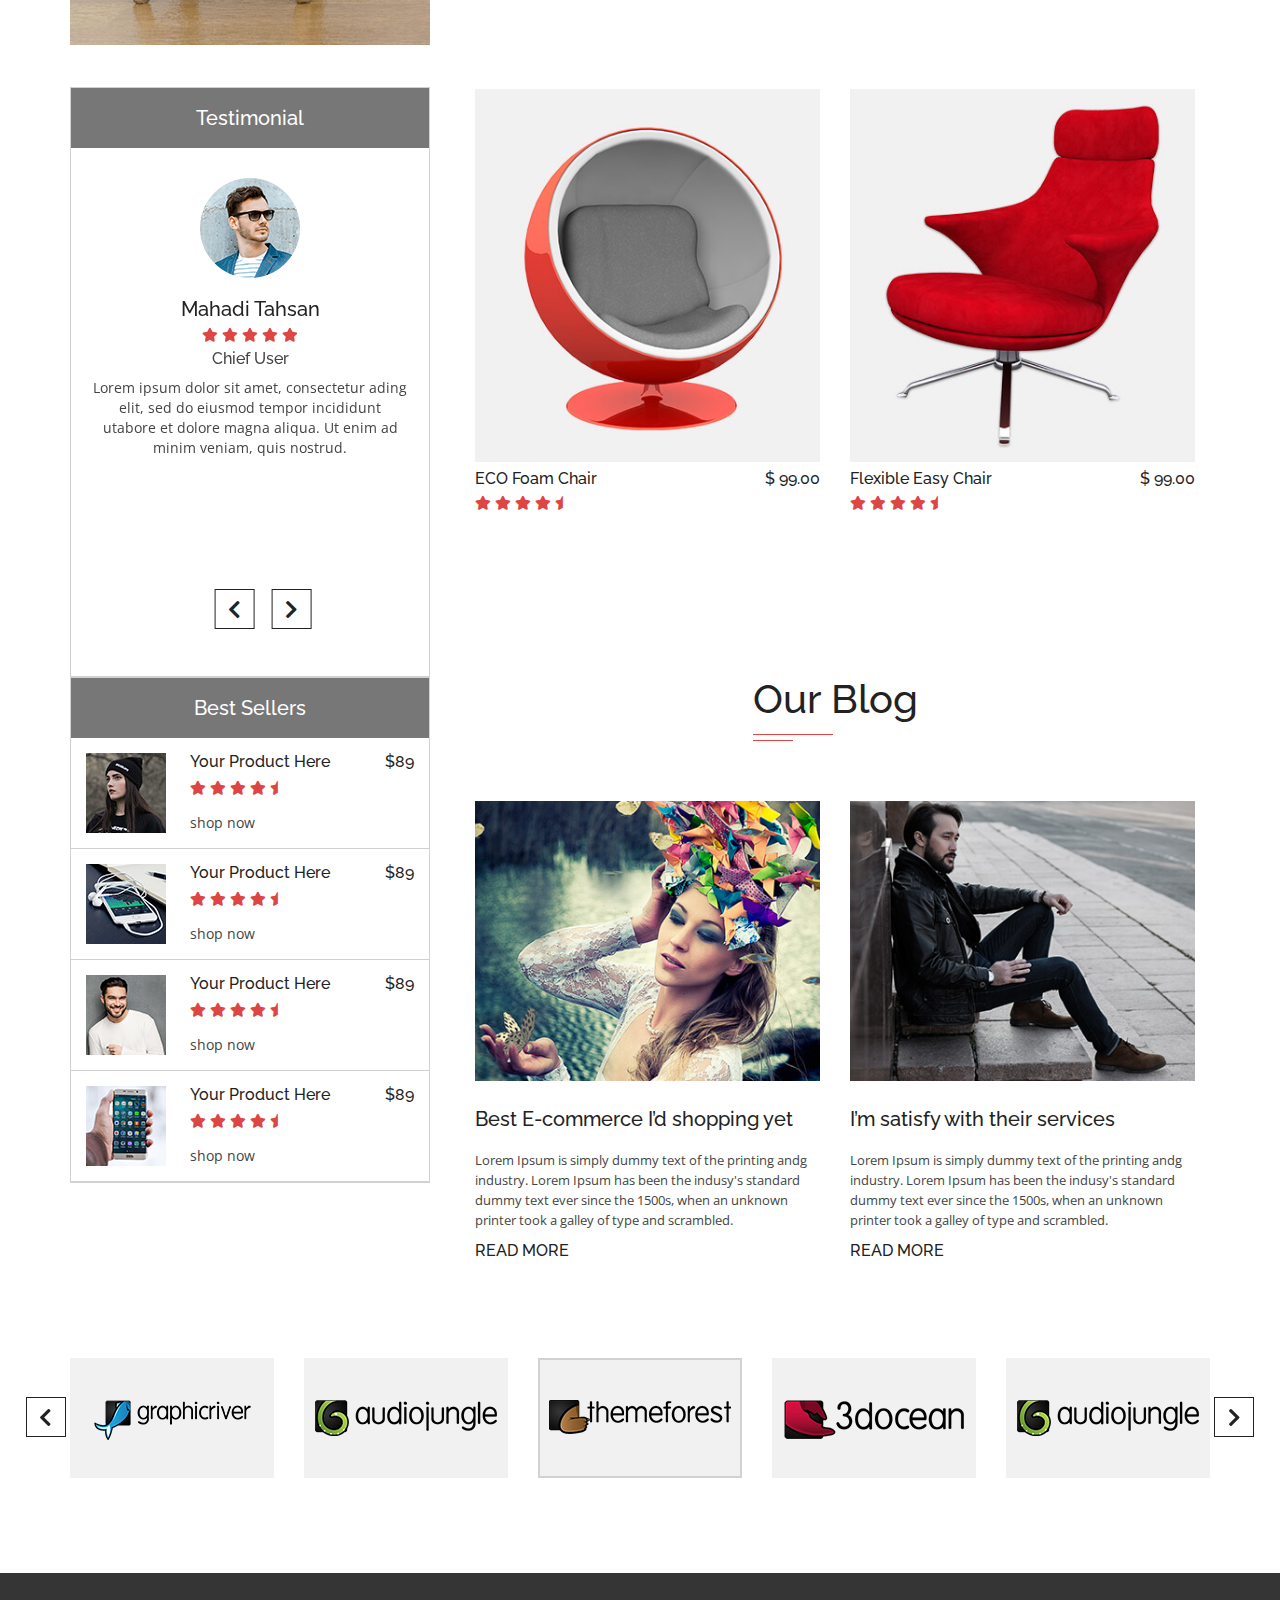
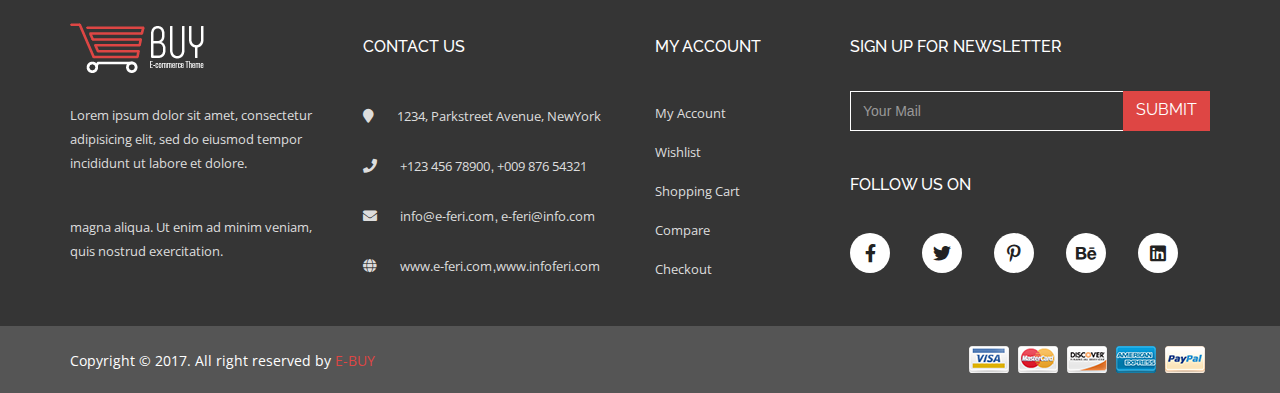
<file: index2.html>
<!DOCTYPE html>
<html lang="en">
<head>
    <meta charset="UTF-8">
    <meta name="viewport" content="width=device-width, initial-scale=1, maximum-scale=1">
    <title>E-BUY</title>
    <link rel="stylesheet" href="css/bootstrap.min.css">
    <link rel="stylesheet" href="css/fontawesome.min.css">
    <link rel="stylesheet" href="css/slick.css">
    <link rel="stylesheet" href="css/meanmenu.min.css">
    <link href="https://fonts.googleapis.com/css?family=Open+Sans:400,600,700" rel="stylesheet">
    <link href="https://fonts.googleapis.com/css?family=Raleway:400,500,600,700" rel="stylesheet">
    <link href="https://fonts.googleapis.com/css?family=Sacramento" rel="stylesheet">
    <link rel="stylesheet" href="css/style.css">
    <link rel="stylesheet" href="css/media.css">
</head>
<body id="index2">
   <!-- Header Part Start -->
   <header id="header">
       <div class="container">
           <div class="row">
               <div class="header-content">
                   <div class="col-md-4">
                       <div class="header-left">
                            <div class="sel-box">
                                 <select class="bdr">
                                    <option>ENG</option>
                                    <option>BAN</option>
                                    <option>ESP</option>
                                </select>
                            </div>
                            <div class="sel-box">
                                 <select>
                                    <option>USD</option>
                                    <option>EUR</option>
                                    <option>GBP</option>
                                </select>
                            </div>
                            <div class="sel-box">
                                 <a href="tel:+12345678900">Toll Free: +123 4567 8900</a>
                            </div>
                       </div>
                   </div>
                   <div class="col-md-4 col-md-offset-4">
                       <div class="header-right text-right">
                           <ul>
                               <li>
                                   <a href="shopping-cart.html"><i class="fa fa-heart"></i> Wishlist</a>
                               </li>
                               <li>
                                   <a href="my-account.html"><i class="fa fa-user"></i> My Account</a>
                               </li>
                               <li>
                                   <a href="my-account.html">Login / Register</a>
                               </li>
                           </ul>
                       </div>
                   </div>
               </div>
           </div>
       </div>
   </header>
<!-- Header Part End -->
   
<!-- mobile menu end -->     
<nav class="mobile-menu hidden">
  <a href="index2.html">
      <img src="images/logo.png" alt="logo">
  </a>
   <ul>
        <li class="">
            <a href="#">
              Home
            </a>
            <ul>
              <a class="" href="index.html">Home 1</a>
              <a class="" href="index2.html">Home 2</a>
            </ul>
          </li>
          <li class="">
            <a class="" href="#" role="button" data-toggle="dropdown" aria-haspopup="true" aria-expanded="false">
              Shop
            </a>
            <ul>
              <a class="" href="product-grid-view.html">Product Grid View</a>
              <a class="" href="product-grid-view-with-sidebar.html">Product Grid View With Sidebar</a>
              <a class="" href="product-list-view-with-sidebar.html">Product List View With Sidebar</a>
              <a class="" href="product-details.html">Product Details</a>
            </ul>
          </li>
          <li class="">
            <a class="" href="#" role="button" data-toggle="dropdown" aria-haspopup="true" aria-expanded="false">
              Pages
            </a>
            <ul>
              <a class="" href="about.html">About</a>
              <a class="" href="shopping-cart.html">Cart</a>
              <a class="" href="checkout.html">Checkout</a>
              <a class="" href="my-account.html">Login</a>
              <a class="" href="my-account.html">Register</a>
              <a class="" href="shopping-cart.html">Whislist</a>
              <a class="" href="404.html">404</a>
            </ul>
          </li>
          <li class="">
            <a class="" href="#" role="button" data-toggle="dropdown" aria-haspopup="true" aria-expanded="false">
              Blog
            </a>
            <ul>
              <a class="" href="blog-grid-view.html">Blog Grid View</a>
              <a class="" href="blog-grid-with-sidebar.html">Blog Grid View With Sidebar</a>
              <a class="" href="blog-grid-list-view.html">Blog List View With Sidebar</a>
              <a class="" href="blog-details.html">Blog Details</a>
            </ul>
          </li>
        <li><a href="contact.html">Contact</a></li>
    </ul>
</nav>
<!-- mobile menu end -->   
 
<!-- Navbar Part Start -->   
<nav class="navbar navbar-default hidden-xs">
    <div class="container">
        <div class="row">
      <div class="navbar-header logo">
        <button type="button" class="navbar-toggle collapsed" data-toggle="collapse" data-target="#bs-example-navbar-collapse-1" aria-expanded="false">
          <span class="sr-only">Toggle navigation</span>
          <span class="icon-bar"></span>
          <span class="icon-bar"></span>
          <span class="icon-bar"></span>
        </button>
        <a class="navbar-brand" href="index.html">
            <img src="images/logo.png" alt="logo" class="img-responsive">
        </a>
      </div>
      <div class="collapse navbar-collapse menu" id="bs-example-navbar-collapse-1">
        <ul class="nav navbar-nav">
<!--            <li class="active"><a href="index.html">Home</a></li>-->
<!--            <li><a href="product-grid-view.html">Men</a></li>-->
<!--            <li><a href="product-grid-view-with-sidebar.html">Women</a></li>-->
<!--            <li><a href="product-list-view-with-sidebar.html">Accesorries</a></li>-->
<!--            <li><a href="blog-grid-view.html">Blog</a></li>-->
          <li class="nav-item dropdown">
              <a class="nav-link dropdown-toggle" href="#" role="button" data-toggle="dropdown" aria-haspopup="true" aria-expanded="false">
                Home
              </a>
              <div class="dropdown-menu" aria-labelledby="navbarDropdown">
                <a class="dropdown-item" href="index.html">Home 1</a>
                <a class="dropdown-item" href="index2.html">Home 2</a>
              </div>
            </li>
            <li><a class="dropdown-item" href="about.html">About</a></li>
            <li class="nav-item dropdown">
              <a class="nav-link dropdown-toggle" href="#" role="button" data-toggle="dropdown" aria-haspopup="true" aria-expanded="false">
                Shop
              </a>
              <div class="dropdown-menu" aria-labelledby="navbarDropdown">
                <a class="dropdown-item" href="product-grid-view.html">Product Grid View</a>
                <a class="dropdown-item" href="product-grid-view-with-sidebar.html">Product Grid View With Sidebar</a>
                <a class="dropdown-item" href="product-list-view-with-sidebar.html">Product List View With Sidebar</a>
                <a class="dropdown-item" href="product-details.html">Product Details</a>
              </div>
            </li>
            <li class="nav-item dropdown">
              <a class="nav-link dropdown-toggle" href="#" role="button" data-toggle="dropdown" aria-haspopup="true" aria-expanded="false">
                Pages
              </a>
              <div class="dropdown-menu" aria-labelledby="navbarDropdown">
                <a class="dropdown-item" href="shopping-cart.html">Cart</a>
                <a class="dropdown-item" href="checkout.html">Checkout</a>
                <a class="dropdown-item" href="my-account.html">Login</a>
                <a class="dropdown-item" href="my-account.html">Register</a>
                <a class="dropdown-item" href="shopping-cart.html">Whislist</a>
                <a class="dropdown-item" href="404.html">404</a>
              </div>
            </li>
            <li class="nav-item dropdown">
              <a class="nav-link dropdown-toggle" href="#" role="button" data-toggle="dropdown" aria-haspopup="true" aria-expanded="false">
                Blog
              </a>
              <div class="dropdown-menu" aria-labelledby="navbarDropdown">
                <a class="dropdown-item" href="blog-grid-view.html">Blog Grid View</a>
                <a class="dropdown-item" href="blog-grid-with-sidebar.html">Blog Grid View With Sidebar</a>
                <a class="dropdown-item" href="blog-grid-list-view.html">Blog List View With Sidebar</a>
                <a class="dropdown-item" href="blog-details.html">Blog Details</a>
              </div>
            </li>
          <li><a href="contact.html">Contact</a></li>
        </ul> 
        <ul class="nav navbar-nav navbar-right">
          <li>
              <form class="search-form">
                  <div class="form-group has-feedback">
                      <input type="text" class="form-control" name="search" id="search" placeholder="search">
                      <i class=" fas fa-search form-control-feedback"></i>
                  </div>
              </form>
          </li>
          <li class="nav_bag_hover"><span><a href="#"><i class="fa fa-shopping-bag"></i> 2 Items</a>
            </span>

                <div class="items text-left">
                    <div class="items-total">
                        <p>You have <span>02 items</span> in your shopping bag</p>
                    </div>
                    <div class="item-choose-main">
                        <div class="item-choose">
                            <ul>
                                <li>
                                    <img src="images/items1.png" alt="item1" class="img-responsive">
                                </li>
                                <li>
                                    <h3>T-shirt for Women</h3>
                                    <p>Price : $ 99.00</p>
                                    <p>Qty :  02</p>
                                </li>
                                <li>
                                    <i class="fa fa-trash-o"></i>
                                </li>
                            </ul>
                        </div>
                        <div class="item-choose">
                            <ul>
                                <li>
                                    <img src="images/items2.png" alt="item1" class="img-responsive">
                                </li>
                                <li>
                                    <h3>T-shirt for Women</h3>
                                    <p>Price : $ 99.00</p>
                                    <p>Qty :  02</p>
                                </li>
                                <li>
                                    <i class="fa fa-trash-o"></i>
                                </li>
                            </ul>
                        </div>
                    </div>
                    <div class="total-price">
                        <h3>Total <span>$ 500.00</span></h3>
                    </div>
                    <div class="items-check text-center">
                        <a href="#">view cart</a>
                        <a class="check-out" href="#">Checkout</a>
                    </div>
                </div>
            </li>
         </ul>
      </div>
      </div>
  </div>
</nav>
<!-- Navbar Part End -->
    
<!-- mobile logo start -->      
<nav class="navbar-default visible-xs">
  <div class="container">
      <div class="row">
      <div class="navbar-header">
          <a class="navbar-brand" href="index2.html">
              <img src="images/logo.png" alt="logo" class="img-responsive">
          </a>
          <ul class="nav navbar-nav navbar-right">
            <li>
                <form class="search-form">
                    <div class="form-group has-feedback">
                        <input type="text" class="form-control" name="search" placeholder="search">
                        <i class="fas fa-search form-control-feedback"></i>
                    </div>
                </form>
            </li>
            <li class="nav_bag_hover"><span><a href="#"><i class="fa fa-shopping-bag"></i> 2 Items</a>
              </span>

                  <div class="items text-left">
                      <div class="items-total">
                          <p>You have <span>02 items</span> in your shopping bag</p>
                      </div>
                      <div class="item-choose-main">
                          <div class="item-choose">
                              <ul>
                                  <li>
                                      <img src="images/items1.png" alt="item1" class="img-responsive">
                                  </li>
                                  <li>
                                      <h3>T-shirt for Women</h3>
                                      <p>Price : $ 99.00</p>
                                      <p>Qty :  02</p>
                                  </li>
                                  <li>
                                      <i class="fa fa-trash-o"></i>
                                  </li>
                              </ul>
                          </div>
                          <div class="item-choose">
                              <ul>
                                  <li>
                                      <img src="images/items2.png" alt="item1" class="img-responsive">
                                  </li>
                                  <li>
                                      <h3>T-shirt for Women</h3>
                                      <p>Price : $ 99.00</p>
                                      <p>Qty :  02</p>
                                  </li>
                                  <li>
                                      <i class="fa fa-trash-o"></i>
                                  </li>
                              </ul>
                          </div>
                      </div>
                      <div class="total-price">
                          <h3>Total <span>$ 500.00</span></h3>
                      </div>
                      <div class="items-check text-center">
                          <a href="#">view cart</a>
                          <a class="check-out" href="#">Checkout</a>
                      </div>
                  </div>
              </li>
           </ul>
        </div>
        </div>
    </div>
</nav>
<!-- mobile logo end -->
   
   <!-- Banner2 Part Start -->
   <section id="banner-category">
       <div class="container">
           <div class="row">
               <div class="col-md-4">
                   <div class="single category">
                        <h3 class="side-title text-center">Category</h3>
                        <ul class="list-unstyled">
                            <li><a href="" title="">fashion & Lifestyle <span class="pull-right">158</span></a></li>
                            <li><a href="" title="">electronics <span class="pull-right">129</span></a></li>
                            <li><a href="" title="">sports & games <span class="pull-right">155</span></a></li>
                            <li><a href="" title="">bag & shoes <span class="pull-right">169</span></a></li>
                            <li><a href="" title="">health & beauty <span class="pull-right">108</span></a></li>
                            <li><a href="" title="">accesorries <span class="pull-right">209</span></a></li>
                            <li><a href="" title="">digital software <span class="pull-right">209</span></a></li>
                            <li><a href="" title="">camera<span class="pull-right">155</span></a></li>
                            <li><a href="" title="">watches<span class="pull-right">168</span></a></li>
                            <li><a href="" title="">mobile phones<span class="pull-right">170</span></a></li>
                            <li><a href="" title="">sunglass<span class="pull-right">180</span></a></li>
                        </ul>
                   </div>
               </div>
               <div class="col-md-8 ">
                  <div class="banner-2">
                      <i class="fa fa-chevron-left prv-arrow"></i>
                      <i class="fa fa-chevron-right nxt-arrow"></i>
                       <div class="banner2-main">
                           <div class="banner2-item" style="background:url(images/banner5.jpg) center no-repeat;">
                               <div class="banner2-text text-center">
                                   <h3>Best Wooden</h3>
                                   <h2>Chair & Waredrobe</h2>
                                   <a href="#">View More</a> <a href="#" class="pur">Purchase</a>
                               </div>
                           </div>
                           <div class="banner2-item" style="background:url(images/banner6.jpg) center no-repeat;">
                               <div class="banner2-text text-center">
                                   <h3>Best Wooden</h3>
                                   <h2>Chair & Waredrobe</h2>
                                   <a href="#">View More</a> <a href="#" class="pur">Purchase</a>
                               </div>
                           </div>
                       </div>
                  </div>
               </div>
           </div>
       </div>
   </section>
   <!-- Banner2 Part End -->
   
   <!-- Newest Part Start -->
   <section id="newest">
       <div class="container">
           <div class="row">
               <div class="newest-main">
                   <div class="col-md-4 col-sm-4">
                       <div class="newest-item">
                           <img src="images/newest1.jpg" alt="newest1" class="img-responsive">
                           <div class="overlay1 text-center">
                               <h2>new</h2>
                               <h3>jeans shirt</h3>
                               <a href="#">shop now</a>
                           </div>
                       </div>
                   </div>
                   <div class="col-md-4 col-sm-4">
                       <div class="newest-item">
                           <img src="images/newest2.jpg" alt="newest1" class="img-responsive">
                           <div class="overlay1 text-center">
                               <h2>2017</h2>
                               <h3>women's glass</h3>
                               <a href="#">shop now</a>
                           </div>
                       </div>
                   </div>
                   <div class="col-md-4 col-sm-4">
                       <div class="newest-item">
                           <img src="images/newest3.jpg" alt="newest1" class="img-responsive">
                           <div class="overlay1 text-center">
                               <h2>best</h2>
                               <h3>mens Shirt</h3>
                               <a href="#">shop now</a>
                           </div>
                       </div>
                   </div>
               </div>
           </div>
       </div>
   </section>
   <!-- Newest Part End -->
   
   <!-- Featured Part Start -->
   <section id="features2">
       <div class="container">
           <div class="row">
               <div class="col-md-4">
                   <div class="hot-deals text-center">
                       <div class="deals-head">
                           <h3>Hot Deals</h3>
                       </div>
                       <i class="fa fa-chevron-left prv-arrow ar3"></i>
                       <i class="fa fa-chevron-right nxt-arrow ar4"></i>
                       <div class="deals-slider">
                           <div class="deals-item">
                               <img src="images/hot-deals1.png" alt="hot-deals" class="img-responsive text-center">
                               <h2>Smart Watch</h2>
                               <div class="ratings">
                                    <i class="fa fa-star"></i>
                                    <i class="fa fa-star"></i>
                                    <i class="fa fa-star"></i>
                                    <i class="fa fa-star"></i>
                                    <i class="fa fa-star"></i>
                                </div>
                            <!--  <div class="luanch">
                                    <div class="coundown_res">
                                        <div class="count-item text-center">
                                        <div class="coun">
                                            <div class="coun_time">
                                                <h2 id="day"></h2>
                                                <p>days</p>
                                            </div>
                                        </div>
                                    </div>
                                    <div class="count-item text-center">
                                        <div class="coun">
                                            <div class="coun_time">
                                                <h2 id="hour"></h2>
                                                <p>hours</p>
                                            </div>
                                        </div>
                                    </div>
                                    <div class="count-item text-center">
                                        <div class="coun">
                                            <div class="coun_time">
                                                <h2 id="month"></h2>
                                                <p>mins</p>
                                            </div>
                                        </div>
                                    </div>
                                    <div class="count-item text-center">
                                        <div class="coun">
                                            <div class="coun_time">
                                                <h2 id="second"></h2>
                                                <p>sec</p>
                                             </div>
                                          </div>
                                       </div>
                                   </div>
                               </div> -->
                               <div class="product_launch">
                                <h3> Launch in </h3>
                                <div class="count_down" id="product_launch"></div>
                               </div>
                           </div>
                           <div class="deals-item">
                               <img src="images/hot-deals2.png" alt="hot-deals" class="img-responsive text-center">
                               <h2>Smart Watch</h2>
                               <div class="ratings">
                                    <i class="fa fa-star"></i>
                                    <i class="fa fa-star"></i>
                                    <i class="fa fa-star"></i>
                                    <i class="fa fa-star"></i>
                                    <i class="fa fa-star"></i>
                                </div>
                                <div class="luanch">
                                    <div class="coundown_res">
                                        <div class="count-item text-center">
                                        <div class="coun">
                                            <div class="coun_time">
                                                <h2 id="day"></h2>
                                                <p>days</p>
                                            </div>
                                        </div>
                                    </div>
                                    <div class="count-item text-center">
                                        <div class="coun">
                                            <div class="coun_time">
                                                <h2 id="hour"></h2>
                                                <p>hours</p>
                                            </div>
                                        </div>
                                    </div>
                                    <div class="count-item text-center">
                                        <div class="coun">
                                            <div class="coun_time">
                                                <h2 id="month"></h2>
                                                <p>mins</p>
                                            </div>
                                        </div>
                                    </div>
                                    <div class="count-item text-center">
                                        <div class="coun">
                                            <div class="coun_time">
                                                <h2 id="second"></h2>
                                                <p>sec</p>
                                             </div>
                                          </div>
                                       </div>
                                   </div>
                               </div>
                           </div>
                       </div>
                   </div>
                   
                  <div class="latest-pro">
                      <div class="deals-head text-center">
                           <h3>Latest Product</h3>
                       </div>
                       <div class="col-md-12">
                           <a href="product-details.html">
                               <div class="latest-pro-item row">
                                   <div class="col-md-4 pro-img">
                                       <img src="images/latest-pro1.jpg" class="img-responsive" alt="latest-pro">
                                   </div>
                                    <div class="col-md-8 pro-text pl0">
                                       <h3>Your Product Here <span>$89</span></h3>
                                       <p>Lorem ipsum dolor sit amet, etuing elit, amar sonar Bangla sed.</p>
                                   </div>
                               </div>
                           </a>
                           <a href="product-details.html">
                               <div class="latest-pro-item row">
                                   <div class="col-md-4 pro-img">
                                       <img src="images/latest-pro2.jpg" class="img-responsive" alt="latest-pro">
                                   </div>
                                    <div class="col-md-8 pro-text pl0">
                                       <h3>Your Product Here <span>$89</span></h3>
                                       <p>Lorem ipsum dolor sit amet, etuing elit, amar sonar Bangla sed.</p>
                                   </div>
                               </div>
                           </a>
                           <a href="product-details.html">
                               <div class="latest-pro-item row">
                                   <div class="col-md-4 pro-img">
                                       <img src="images/latest-pro3.jpg" class="img-responsive" alt="latest-pro">
                                   </div>
                                    <div class="col-md-8 pro-text pl0">
                                       <h3>Your Product Here <span>$89</span></h3>
                                       <p>Lorem ipsum dolor sit amet, etuing elit, amar sonar Bangla sed.</p>
                                   </div>
                               </div>
                           </a>
                           <a href="product-details.html">
                               <div class="latest-pro-item row last-latest">
                                   <div class="col-md-4 pro-img">
                                       <img src="images/latest-pro4.jpg" class="img-responsive" alt="latest-pro">
                                   </div>
                                    <div class="col-md-8 pro-text pl0">
                                       <h3>Your Product Here <span>$89</span></h3>
                                       <p>Lorem ipsum dolor sit amet, etuing elit, amar sonar Bangla sed.</p>
                                   </div>
                               </div>
                           </a>
                       </div>
                       <div class="clearfix"></div>
                  </div>
               </div>
               <div class="col-md-8">
                   <div id="featured">
                       <div class="">
                           <div class="">
                               <div class="featured-main">
                                   <div class="heading text-center">
                                       <h2>featured Products</h2>
                                   </div>
                                   <div class="featured-filter">
                                       <div class="text-center">
                                            <button class="btn btn-default active filter-button" data-filter="all">All</button>
                                            <button class="btn btn-default filter-button" data-filter="men">men</button>
                                            <button class="btn btn-default filter-button" data-filter="women">women</button>
                                            <button class="btn btn-default filter-button" data-filter="child">children</button>
                                            <button class="btn btn-default filter-button" data-filter="access">accesorries</button>
                                        </div>
                                          <i class="fa fa-chevron-left prv-arrow ar1"></i>
                                          <i class="fa fa-chevron-right nxt-arrow ar2"></i>  
                                        <div class="feat-main">
                                            <div class="feat-item">
                                                <div class="gallery_product col-md-6 col-sm-6 filter women child">
                                                    <div class="featured-product">
                                                        <a href="product-details.html"><img src="images/fet1.jpg" alt="featured-product-img" class="img-responsive"></a>
                                                        <div class="overlay2 text-center">
                                                            <a href="#"><i class="fa fa-heart"></i></a> 
                                                            <a href="#"><i class="fa fa-random"></i></a> 
                                                            <a href="#"><i class="fa fa-shopping-basket"></i></a> 
                                                        </div>
                                                    </div>
                                                    <div class="feat-details">
                                                        <p>Woolen T-Shirt</p><span>$ 99.00</span>
                                                        <div class="clearfix"></div>
                                                    </div>
                                                    <div class="ratings">
                                                        <i class="fa fa-star"></i>
                                                        <i class="fa fa-star"></i>
                                                        <i class="fa fa-star"></i>
                                                        <i class="fa fa-star"></i>
                                                        <i class="fa fa-star-half"></i>
                                                    </div>
                                                </div>
                                                <div class="gallery_product col-md-6 col-sm-6 filter women access">
                                                    <div class="featured-product">
                                                        <a href="product-details.html"><img src="images/fet2.jpg" alt="featured-product-img" class="img-responsive"></a>
                                                        <div class="overlay2 text-center">
                                                            <a href="#"><i class="fa fa-heart"></i></a> 
                                                            <a href="#"><i class="fa fa-random"></i></a> 
                                                            <a href="#"><i class="fa fa-shopping-basket"></i></a> 
                                                        </div>
                                                    </div>
                                                    <div class="feat-details">
                                                        <p>Woolen T-Shirt Ash</p><span>$ 99.00</span>
                                                        <div class="clearfix"></div>
                                                    </div>
                                                    <div class="ratings">
                                                        <i class="fa fa-star"></i>
                                                        <i class="fa fa-star"></i>
                                                        <i class="fa fa-star"></i>
                                                        <i class="fa fa-star"></i>
                                                        <i class="fa fa-star-half"></i>
                                                    </div>
                                                </div>
                                                <div class="gallery_product col-md-6 col-sm-6 filter women access men">
                                                    <div class="featured-product">
                                                        <a href="product-details.html"><img src="images/fet3.jpg" alt="featured-product-img" class="img-responsive"></a>
                                                        <div class="overlay2 text-center">
                                                            <a href="#"><i class="fa fa-heart"></i></a> 
                                                            <a href="#"><i class="fa fa-random"></i></a> 
                                                            <a href="#"><i class="fa fa-shopping-basket"></i></a> 
                                                        </div>
                                                    </div>
                                                    <div class="feat-details">
                                                        <p>Woolen T-Shirt Ash</p><span>$ 99.00</span>
                                                        <div class="clearfix"></div>
                                                    </div>
                                                    <div class="ratings">
                                                        <i class="fa fa-star"></i>
                                                        <i class="fa fa-star"></i>
                                                        <i class="fa fa-star"></i>
                                                        <i class="fa fa-star"></i>
                                                        <i class="fa fa-star-half"></i>
                                                    </div>
                                                </div>
                                                <div class="gallery_product col-md-6 col-sm-6 filter women access men child">
                                                    <div class="featured-product">
                                                        <a href="product-details.html"><img src="images/fet4.jpg" alt="featured-product-img" class="img-responsive"></a>
                                                        <div class="overlay2 text-center">
                                                            <a href="#"><i class="fa fa-heart"></i></a> 
                                                            <a href="#"><i class="fa fa-random"></i></a> 
                                                            <a href="#"><i class="fa fa-shopping-basket"></i></a> 
                                                        </div>
                                                    </div>
                                                    <div class="feat-details">
                                                        <p>Woolen T-Shirt Ash</p><span>$ 99.00</span>
                                                        <div class="clearfix"></div>
                                                    </div>
                                                    <div class="ratings">
                                                        <i class="fa fa-star"></i>
                                                        <i class="fa fa-star"></i>
                                                        <i class="fa fa-star"></i>
                                                        <i class="fa fa-star"></i>
                                                        <i class="fa fa-star-half"></i>
                                                    </div>
                                                </div>
                                            </div>
                                            <div class="feat-item">
                                                <div class="gallery_product col-md-6 col-sm-6 filter women child men">
                                                    <div class="featured-product">
                                                        <a href="product-details.html"><img src="images/fet1.jpg" alt="featured-product-img" class="img-responsive"></a>
                                                        <div class="overlay2 text-center">
                                                            <a href="#"><i class="fa fa-heart"></i></a> 
                                                            <a href="#"><i class="fa fa-random"></i></a> 
                                                            <a href="#"><i class="fa fa-shopping-basket"></i></a> 
                                                        </div>
                                                    </div>
                                                    <div class="feat-details">
                                                        <p>Woolen T-Shirt</p><span>$ 99.00</span>
                                                        <div class="clearfix"></div>
                                                    </div>
                                                    <div class="ratings">
                                                        <i class="fa fa-star"></i>
                                                        <i class="fa fa-star"></i>
                                                        <i class="fa fa-star"></i>
                                                        <i class="fa fa-star"></i>
                                                        <i class="fa fa-star-half"></i>
                                                    </div>
                                                </div>
                                                <div class="gallery_product col-md-6 col-sm-6 filter women access men">
                                                    <div class="featured-product">
                                                        <a href="product-details.html"><img src="images/fet2.jpg" alt="featured-product-img" class="img-responsive"></a>
                                                        <div class="overlay2 text-center">
                                                            <a href="#"><i class="fa fa-heart"></i></a> 
                                                            <a href="#"><i class="fa fa-random"></i></a> 
                                                            <a href="#"><i class="fa fa-shopping-basket"></i></a> 
                                                        </div>
                                                    </div>
                                                    <div class="feat-details">
                                                        <p>Woolen T-Shirt Ash</p><span>$ 99.00</span>
                                                        <div class="clearfix"></div>
                                                    </div>
                                                    <div class="ratings">
                                                        <i class="fa fa-star"></i>
                                                        <i class="fa fa-star"></i>
                                                        <i class="fa fa-star"></i>
                                                        <i class="fa fa-star"></i>
                                                        <i class="fa fa-star-half"></i>
                                                    </div>
                                                </div>
                                                <div class="gallery_product col-md-6 col-sm-6 filter women access men">
                                                    <div class="featured-product">
                                                        <a href="product-details.html"><img src="images/fet3.jpg" alt="featured-product-img" class="img-responsive"></a>
                                                        <div class="overlay2 text-center">
                                                            <a href="#"><i class="fa fa-heart"></i></a> 
                                                            <a href="#"><i class="fa fa-random"></i></a> 
                                                            <a href="#"><i class="fa fa-shopping-basket"></i></a> 
                                                        </div>
                                                    </div>
                                                    <div class="feat-details">
                                                        <p>Woolen T-Shirt Ash</p><span>$ 99.00</span>
                                                        <div class="clearfix"></div>
                                                    </div>
                                                    <div class="ratings">
                                                        <i class="fa fa-star"></i>
                                                        <i class="fa fa-star"></i>
                                                        <i class="fa fa-star"></i>
                                                        <i class="fa fa-star"></i>
                                                        <i class="fa fa-star-half"></i>
                                                    </div>
                                                </div>
                                                <div class="gallery_product col-md-6 col-sm-6 filter women access men">
                                                    <div class="featured-product">
                                                        <a href="product-details.html"><img src="images/fet4.jpg" alt="featured-product-img" class="img-responsive"></a>
                                                        <div class="overlay2 text-center">
                                                            <a href="#"><i class="fa fa-heart"></i></a> 
                                                            <a href="#"><i class="fa fa-random"></i></a> 
                                                            <a href="#"><i class="fa fa-shopping-basket"></i></a> 
                                                        </div>
                                                    </div>
                                                    <div class="feat-details">
                                                        <p>Woolen T-Shirt Ash</p><span>$ 99.00</span>
                                                        <div class="clearfix"></div>
                                                    </div>
                                                    <div class="ratings">
                                                        <i class="fa fa-star"></i>
                                                        <i class="fa fa-star"></i>
                                                        <i class="fa fa-star"></i>
                                                        <i class="fa fa-star"></i>
                                                        <i class="fa fa-star-half"></i>
                                                    </div>
                                                </div>
                                            </div>
                                            <div class="feat-item">
                                                <div class="gallery_product col-md-6 col-sm-6 filter women child  men">
                                                    <div class="featured-product">
                                                        <a href="product-details.html"><img src="images/fet1.jpg" alt="featured-product-img" class="img-responsive"></a>
                                                        <div class="overlay2 text-center">
                                                            <a href="#"><i class="fa fa-heart"></i></a> 
                                                            <a href="#"><i class="fa fa-random"></i></a> 
                                                            <a href="#"><i class="fa fa-shopping-basket"></i></a> 
                                                        </div>
                                                    </div>
                                                    <div class="feat-details">
                                                        <p>Woolen T-Shirt</p><span>$ 99.00</span>
                                                        <div class="clearfix"></div>
                                                    </div>
                                                    <div class="ratings">
                                                        <i class="fa fa-star"></i>
                                                        <i class="fa fa-star"></i>
                                                        <i class="fa fa-star"></i>
                                                        <i class="fa fa-star"></i>
                                                        <i class="fa fa-star-half"></i>
                                                    </div>
                                                </div>
                                                <div class="gallery_product col-md-6 col-sm-6 filter women access men">
                                                    <div class="featured-product">
                                                        <a href="product-details.html"><img src="images/fet2.jpg" alt="featured-product-img" class="img-responsive"></a>
                                                        <div class="overlay2 text-center">
                                                            <a href="#"><i class="fa fa-heart"></i></a> 
                                                            <a href="#"><i class="fa fa-random"></i></a> 
                                                            <a href="#"><i class="fa fa-shopping-basket"></i></a> 
                                                        </div>
                                                    </div>
                                                    <div class="feat-details">
                                                        <p>Woolen T-Shirt Ash</p><span>$ 99.00</span>
                                                        <div class="clearfix"></div>
                                                    </div>
                                                    <div class="ratings">
                                                        <i class="fa fa-star"></i>
                                                        <i class="fa fa-star"></i>
                                                        <i class="fa fa-star"></i>
                                                        <i class="fa fa-star"></i>
                                                        <i class="fa fa-star-half"></i>
                                                    </div>
                                                </div>
                                                <div class="gallery_product col-md-6 col-sm-6 filter women access men">
                                                    <div class="featured-product">
                                                        <a href="product-details.html"><img src="images/fet3.jpg" alt="featured-product-img" class="img-responsive"></a>
                                                        <div class="overlay2 text-center">
                                                            <a href="#"><i class="fa fa-heart"></i></a> 
                                                            <a href="#"><i class="fa fa-random"></i></a> 
                                                            <a href="#"><i class="fa fa-shopping-basket"></i></a> 
                                                        </div>
                                                    </div>
                                                    <div class="feat-details">
                                                        <p>Woolen T-Shirt Ash</p><span>$ 99.00</span>
                                                        <div class="clearfix"></div>
                                                    </div>
                                                    <div class="ratings">
                                                        <i class="fa fa-star"></i>
                                                        <i class="fa fa-star"></i>
                                                        <i class="fa fa-star"></i>
                                                        <i class="fa fa-star"></i>
                                                        <i class="fa fa-star-half"></i>
                                                    </div>
                                                </div>
                                                <div class="gallery_product col-md-6 col-sm-6 filter women access men">
                                                    <div class="featured-product">
                                                        <a href="product-details.html"><img src="images/fet4.jpg" alt="featured-product-img" class="img-responsive"></a>
                                                        <div class="overlay2 text-center">
                                                            <a href="#"><i class="fa fa-heart"></i></a> 
                                                            <a href="#"><i class="fa fa-random"></i></a> 
                                                            <a href="#"><i class="fa fa-shopping-basket"></i></a> 
                                                        </div>
                                                    </div>
                                                    <div class="feat-details">
                                                        <p>Woolen T-Shirt Ash</p><span>$ 99.00</span>
                                                        <div class="clearfix"></div>
                                                    </div>
                                                    <div class="ratings">
                                                        <i class="fa fa-star"></i>
                                                        <i class="fa fa-star"></i>
                                                        <i class="fa fa-star"></i>
                                                        <i class="fa fa-star"></i>
                                                        <i class="fa fa-star-half"></i>
                                                    </div>
                                                </div>
                                            </div>
                                        
                                        </div>
                                   </div>
                               </div>
                           </div>
                       </div>
                   </div>
               </div>
           </div>
       </div>
   </section>
   <!-- Featured Part End -->
   
 <!-- New Product part start -->
 <section id="new-pro">
     <div class="container">
         <div class="row">
             <div class="col-md-4">
                 <div class="discount">
                     <img src="images/discount-pro.jpg" alt="discount-product" class="img-responsive">
                     <div class="dis-over">
                         <a href="#">Shop Now</a>
                     </div>
                 </div>
                 <div class="hot-deals hot-deals2 text-center">
                   <div class="deals-head">
                       <h3>Testimonial</h3>
                   </div>
                   <i class="fa fa-chevron-left prv-arrow ar5"></i>
                   <i class="fa fa-chevron-right nxt-arrow ar6"></i>
                   <div class="deals-slider2">
                       <div class="deals-item">
                           <img src="images/test2-img1.png" alt="testimonial-2" class="img-responsive text-center">
                           <h2>Mahadi Tahsan</h2>
                           <div class="ratings">
                                <i class="fa fa-star"></i>
                                <i class="fa fa-star"></i>
                                <i class="fa fa-star"></i>
                                <i class="fa fa-star"></i>
                                <i class="fa fa-star"></i>
                            </div>
                            <div class="deals-text">
                                <h3>Chief User</h3>
                                <p>Lorem ipsum dolor sit amet, consectetur ading elit, sed do eiusmod tempor incididunt utabore et dolore magna aliqua. Ut enim ad minim veniam, quis nostrud.</p>
                            </div>
                       </div>
                       <div class="deals-item">
                           <img src="images/test2-img1.png" alt="testimonial-2" class="img-responsive text-center">
                           <h2>Saidul Islam Uzzal</h2>
                           <div class="ratings">
                                <i class="fa fa-star"></i>
                                <i class="fa fa-star"></i>
                                <i class="fa fa-star"></i>
                                <i class="fa fa-star"></i>
                                <i class="fa fa-star"></i>
                            </div>
                            <div class="deals-text">
                                <h3>Chief User</h3>
                                <p>Lorem ipsum dolor sit amet, consectetur ading elit, sed do eiusmod tempor incididunt utabore et dolore magna aliqua. Ut enim ad minim veniam, quis nostrud.</p>
                            </div>
                       </div>
                   </div>
               </div>
             </div>
             <div class="col-md-8">
               <div class="heading text-center">
                   <h2>New Products</h2>
               </div>
                 <div class="latest-main"> 
                       <div class="product-grid-item">
                            <div class="gallery_product col-md-6 col-sm-6">
                                <div class="featured-product">
                                    <a href="product-details.html"><img src="images/new-pro1.jpg" alt="featured-product-img" class="img-responsive"></a>
                                    <div class="overlay2 text-center">
                                        <a href="#"><i class="fa fa-heart"></i></a> 
                                        <a href="#"><i class="fa fa-random"></i></a> 
                                        <a href="#"><i class="fa fa-shopping-basket"></i></a> 
                                    </div>
                                </div>
                                <div class="feat-details feat-details2">
                                    <p>Yellow Foam Chair</p><span>$ 99.00</span>
                                    <div class="clearfix"></div>
                                </div>
                                <div class="ratings">
                                    <i class="fa fa-star"></i>
                                    <i class="fa fa-star"></i>
                                    <i class="fa fa-star"></i>
                                    <i class="fa fa-star"></i>
                                    <i class="fa fa-star-half"></i>
                                </div>
                            </div>
                            <div class="gallery_product col-md-6 col-sm-6">
                                <div class="featured-product">
                                    <a href="product-details.html"><img src="images/new-pro2.jpg" alt="featured-product-img" class="img-responsive"></a>
                                    <div class="overlay2 text-center">
                                        <a href="#"><i class="fa fa-heart"></i></a> 
                                        <a href="#"><i class="fa fa-random"></i></a> 
                                        <a href="#"><i class="fa fa-shopping-basket"></i></a> 
                                    </div>
                                </div>
                                <div class="feat-details feat-details2">
                                    <p>Wooden Chair</p><span>$ 99.00</span>
                                    <div class="clearfix"></div>
                                </div>
                                <div class="ratings">
                                    <i class="fa fa-star"></i>
                                    <i class="fa fa-star"></i>
                                    <i class="fa fa-star"></i>
                                    <i class="fa fa-star"></i>
                                    <i class="fa fa-star-half"></i>
                                </div>
                            </div>
                            <div class="gallery_product col-md-6 col-sm-6">
                                <div class="featured-product">
                                    <a href="product-details.html"><img src="images/new-pro3.jpg" alt="featured-product-img" class="img-responsive"></a>
                                    <div class="overlay2 text-center">
                                        <a href="#"><i class="fa fa-heart"></i></a> 
                                        <a href="#"><i class="fa fa-random"></i></a> 
                                        <a href="#"><i class="fa fa-shopping-basket"></i></a> 
                                    </div>
                                </div>
                                <div class="feat-details feat-details2">
                                    <p>ECO Foam Chair</p><span>$ 99.00</span>
                                    <div class="clearfix"></div>
                                </div>
                                <div class="ratings">
                                    <i class="fa fa-star"></i>
                                    <i class="fa fa-star"></i>
                                    <i class="fa fa-star"></i>
                                    <i class="fa fa-star"></i>
                                    <i class="fa fa-star-half"></i>
                                </div>
                            </div>
                            <div class="gallery_product col-md-6 col-sm-6">
                                <div class="featured-product">
                                    <a href="product-details.html"><img src="images/new-pro4.jpg" alt="featured-product-img" class="img-responsive"></a>
                                    <div class="overlay2 text-center">
                                        <a href="#"><i class="fa fa-heart"></i></a> 
                                        <a href="#"><i class="fa fa-random"></i></a> 
                                        <a href="#"><i class="fa fa-shopping-basket"></i></a> 
                                    </div>
                                </div>
                                <div class="feat-details feat-details2">
                                    <p>Flexible Easy Chair</p><span>$ 99.00</span>
                                    <div class="clearfix"></div>
                                </div>
                                <div class="ratings">
                                    <i class="fa fa-star"></i>
                                    <i class="fa fa-star"></i>
                                    <i class="fa fa-star"></i>
                                    <i class="fa fa-star"></i>
                                    <i class="fa fa-star-half"></i>
                                </div>
                            </div>
                       </div>
                   </div>
             </div>
         </div>
     </div>
 </section>
 <!-- New Product part end -->
  
   <!-- Blog Part Start -->
   <section id="blog2">
       <div class="container">
           <div class="row">
               <div class="col-md-4">
                   <div class="latest-pro">
                      <div class="deals-head text-center">
                           <h3>Best Sellers</h3>
                       </div>
                       <div class="col-md-12">
                               <div class="latest-pro-item row">
                                   <div class="col-md-4 pro-img">
                                       <img src="images/latest-pro1.jpg" class="img-responsive" alt="latest-pro">
                                   </div>
                                    <div class="col-md-8 pro-text pl0">
                                       <h3>Your Product Here <span>$89</span></h3>
                                       <div class="ratings">
                                            <i class="fa fa-star"></i>
                                            <i class="fa fa-star"></i>
                                            <i class="fa fa-star"></i>
                                            <i class="fa fa-star"></i>
                                            <i class="fa fa-star-half"></i>
                                        </div>
                                        <a href="product-details.html">shop now</a>
                                   </div>
                               </div>
                               <div class="latest-pro-item row">
                                   <div class="col-md-4 pro-img">
                                       <img src="images/latest-pro2.jpg" class="img-responsive" alt="latest-pro">
                                   </div>
                                    <div class="col-md-8 pro-text pl0">
                                       <h3>Your Product Here <span>$89</span></h3>
                                       <div class="ratings">
                                            <i class="fa fa-star"></i>
                                            <i class="fa fa-star"></i>
                                            <i class="fa fa-star"></i>
                                            <i class="fa fa-star"></i>
                                            <i class="fa fa-star-half"></i>
                                        </div>
                                        <a href="product-details.html">shop now</a>
                                   </div>
                               </div>
                               <div class="latest-pro-item row">
                                   <div class="col-md-4 pro-img">
                                       <img src="images/latest-pro3.jpg" class="img-responsive" alt="latest-pro">
                                   </div>
                                    <div class="col-md-8 pro-text pl0">
                                       <h3>Your Product Here <span>$89</span></h3>
                                       <div class="ratings">
                                            <i class="fa fa-star"></i>
                                            <i class="fa fa-star"></i>
                                            <i class="fa fa-star"></i>
                                            <i class="fa fa-star"></i>
                                            <i class="fa fa-star-half"></i>
                                        </div>
                                        <a href="product-details.html">shop now</a>
                                   </div>
                               </div>
                               <div class="latest-pro-item row last-latest">
                                   <div class="col-md-4 pro-img">
                                       <img src="images/latest-pro4.jpg" class="img-responsive" alt="latest-pro">
                                   </div>
                                    <div class="col-md-8 pro-text pl0">
                                       <h3>Your Product Here <span>$89</span></h3>
                                       <div class="ratings">
                                            <i class="fa fa-star"></i>
                                            <i class="fa fa-star"></i>
                                            <i class="fa fa-star"></i>
                                            <i class="fa fa-star"></i>
                                            <i class="fa fa-star-half"></i>
                                        </div>
                                        <a href="product-details.html">shop now</a>
                                   </div>
                               </div>
                       </div>
                       <div class="clearfix"></div>
                  </div>
               </div>
               <div class="col-md-8 blog-2-pro">
                   <div class="heading4 text-center">
                       <h2>our blog</h2>
                   </div>
                   <div class="blog-main">
                       <div class="col-md-6 col-sm-6">
                           <div class="blog-item">
                               <div class="blog-img nav_bag_hover111">
                                   <img src="images/blog1.jpg" alt="blog-img" class="img-responsive">
                                       <div class="overlay3">
                                            <h4><i class="fa fa-calendar"></i> 26 October 2017</h4>
                                            <a href="blog-details.html"><i class="fa fa-link"></i> </a>
                                            <p><span><i class="fa fa-user"></i> By: Admin </span> <span><i class="fa fa-user"></i>  2.5k Likes </span> <span><i class="fa fa-comment"></i> 1.5k comments </span><p>
                                       </div>
                                   </div>
                               <div class="blog-details">
                                   <h3>Best E-commerce I’d shopping yet</h3>
                                   <p>Lorem Ipsum is simply dummy text of the printing andg industry. Lorem Ipsum has been the indusy's standard dummy text ever since the 1500s, when an unknown printer took a galley of type and scrambled.</p> 
                                   <a href="blog-details.html">read more <i class="fa fa-long-arrow-right"></i> </a>
                               </div>
                           </div>
                       </div>
                       <div class="col-md-6 col-sm-6">
                           <div class="blog-item">
                               <div class="blog-img nav_bag_hover111">
                                   <img src="images/blog2.jpg" alt="blog-img" class="img-responsive">
                                       <div class="overlay3">
                                            <h4><i class="fa fa-calendar"></i> 26 October 2017</h4>
                                            <a href="blog-details.html"><i class="fa fa-link"></i> </a>
                                            <p><span><i class="fa fa-user"></i> By: Admin </span> <span><i class="fa fa-user"></i>  2.5k Likes </span> <span><i class="fa fa-comment"></i> 1.5k comments </span><p>
                                       </div>
                                   </div>
                               <div class="blog-details">
                                   <h3>I’m satisfy with their services</h3>
                                   <p>Lorem Ipsum is simply dummy text of the printing andg industry. Lorem Ipsum has been the indusy's standard dummy text ever since the 1500s, when an unknown printer took a galley of type and scrambled.</p> 
                                   <a href="blog-details.html">read more <i class="fa fa-long-arrow-right"></i> </a>
                               </div>
                           </div>
                       </div>
                   </div>
               </div>
           </div>
       </div>
   </section>
   <!-- Blog Part End -->
   
   <!-- Brand Start -->
   <section id="brand">
      <i class="fa fa-chevron-left prv-arrow4 ar8"></i>
      <i class="fa fa-chevron-right nxt-arrow4 ar9"></i>
       <div class="container">
           <div class="row">
               <div class="brand-slider3">
                   <div class="col-md-2">
                       <a href="#">
                           <div class="brand-item">
                               <img src="images/brand2.png" alt="brand" class="img-responsive">
                           </div>
                       </a>
                   </div>
                   <div class="col-md-2">
                       <a href="#">
                           <div class="brand-item">
                               <img src="images/brand1.png" alt="brand" class="img-responsive">
                           </div>
                       </a>
                   </div>
                   <div class="col-md-2">
                       <a href="#">
                           <div class="brand-item">
                               <img src="images/brand3.png" alt="brand" class="img-responsive">
                           </div>
                       </a>
                   </div>
                   <div class="col-md-2">
                       <a href="#">
                           <div class="brand-item">
                               <img src="images/brand4.png" alt="brand" class="img-responsive">
                           </div>
                       </a>
                   </div>
                   <div class="col-md-2">
                       <a href="#">
                           <div class="brand-item">
                               <img src="images/brand5.png" alt="brand" class="img-responsive">
                           </div>
                       </a>
                   </div>
                   <div class="col-md-2">
                       <a href="#">
                           <div class="brand-item">
                               <img src="images/brand3.png" alt="brand" class="img-responsive">
                           </div>
                       </a>
                   </div>
               </div>
           </div>
       </div>
   </section>
   <!-- Brand End -->
   
   <!-- Footer Part Start -->
   <section id="footer">
       <div class="footer-bg">
           <div class="container">
               <div class="row">
                   <div class="footer-main">
                       <div class="col-md-3 col-sm-6">
                           <div class="footer-logo">
                               <a href="#"><img src="images/footer-logo.png" alt="footer-logo" class="img-responsive"></a>
                               <p>Lorem ipsum dolor sit amet, consectetur adipisicing elit, sed do eiusmod tempor incididunt ut labore et dolore.</p>
                               <p>magna aliqua. Ut enim ad minim veniam, quis nostrud exercitation.</p>
                           </div>
                       </div>
                       <div class="col-md-3 col-sm-6">
                           <div class="contact">
                            <h2>Contact us</h2>
                               <p><i class="fa fa-map-marker"></i> <a href="#">1234, Parkstreet Avenue, NewYork</a> </p>
                               <p><i class="fa fa-phone"></i> <a href="tel:+12345678900">+123 456 78900</a>,<a href="tel:+00987654321"> +009 876 54321</a> </p>
                               <p><i class="fa fa-envelope"></i> <a href="mailto:info@e-feri.com">info@e-feri.com</a>,<a href="mailto:e-feri@info.com"> e-feri@info.com</a> </p>
                               <p><i class="fa fa-globe"></i> <a href="www.e-feri.com">www.e-feri.com</a>,<a href="www.infoferi.com">www.infoferi.com</a> </p>
                           </div>
                       </div>
                       <div class="col-md-2 col-sm-6">
                           <div class="account">
                              <h2>my account</h2>
                               <a href="my-account.html">my account</a>
                               <a href="shopping-cart.html">wishlist</a>
                               <a href="shopping-cart.html">shopping cart</a>
                               <a href="#">compare</a>
                               <a href="checkout.html">checkout</a>
                           </div>
                       </div>
                       <div class="col-md-4 col-sm-6">
                           <div class="newsletter">
                               <h2>Sign Up For Newsletter</h2>
                                   <form action="" method="">
                                       <div class="input-group">
                                            <input id="1" class="form-control" type="text" name="search" placeholder="Your Mail" required/>
                                            <span class="input-group-btn">
                                            <button class="btn btn-success" type="submit">Submit</button>
                                            </span>
                                       </div>
                                   </form>
                               <div class="footer-social">
                                   <h3>follow us on</h3>
                                   <a href="#"><i class="fab fa-facebook-f"></i></a>
                                   <a href="#"><i class="fab fa-twitter"></i></a>
                                   <a href="#"><i class="fab fa-pinterest-p"></i></a>
                                   <a href="#"><i class="fab fa-behance"></i></a>
                                   <a href="#"><i class="fab fa-linkedin"></i></a>
                               </div>
                           </div>
                       </div>
                   </div>
               </div>
           </div>
       </div>
   </section>
   <!-- Footer Part End -->
   
   <!-- Footer Bottom Start -->
   <section id="footer-btm">
       <div class="container">
           <div class="row">
               <div class="col-md-6 col-xs-12">
                  <div class="copywright">
                       <p>Copyright &copy; 2017. All right reserved by <a href="index.html">E-BUY</a></p>
                   </div>
               </div>
               <div class="col-md-6 col-xs-12">
                   <div class="payment text-right">
                       <img src="images/card1.png" alt="card" class="img-responsive">
                       <img src="images/card2.png" alt="card" class="img-responsive">
                       <img src="images/card3.png" alt="card" class="img-responsive">
                       <img src="images/card4.png" alt="card" class="img-responsive">
                       <img src="images/card5.png" alt="card" class="img-responsive">
                   </div>
               </div>
           </div>
       </div>
   </section>   
   <!-- Footer Bottom End -->   
   

    <script src="js/jquery-1.12.4.min.js"></script>
    <script src="js/slick.js"></script>
    <script src="js/bootstrap.min.js"></script>
    <script src="js/jquery.countdown.min.js"></script>
    <script src="js/jquery.meanmenu.min.js"></script>
    <script src="js/main.js"></script>
</body>
</html>
</file>
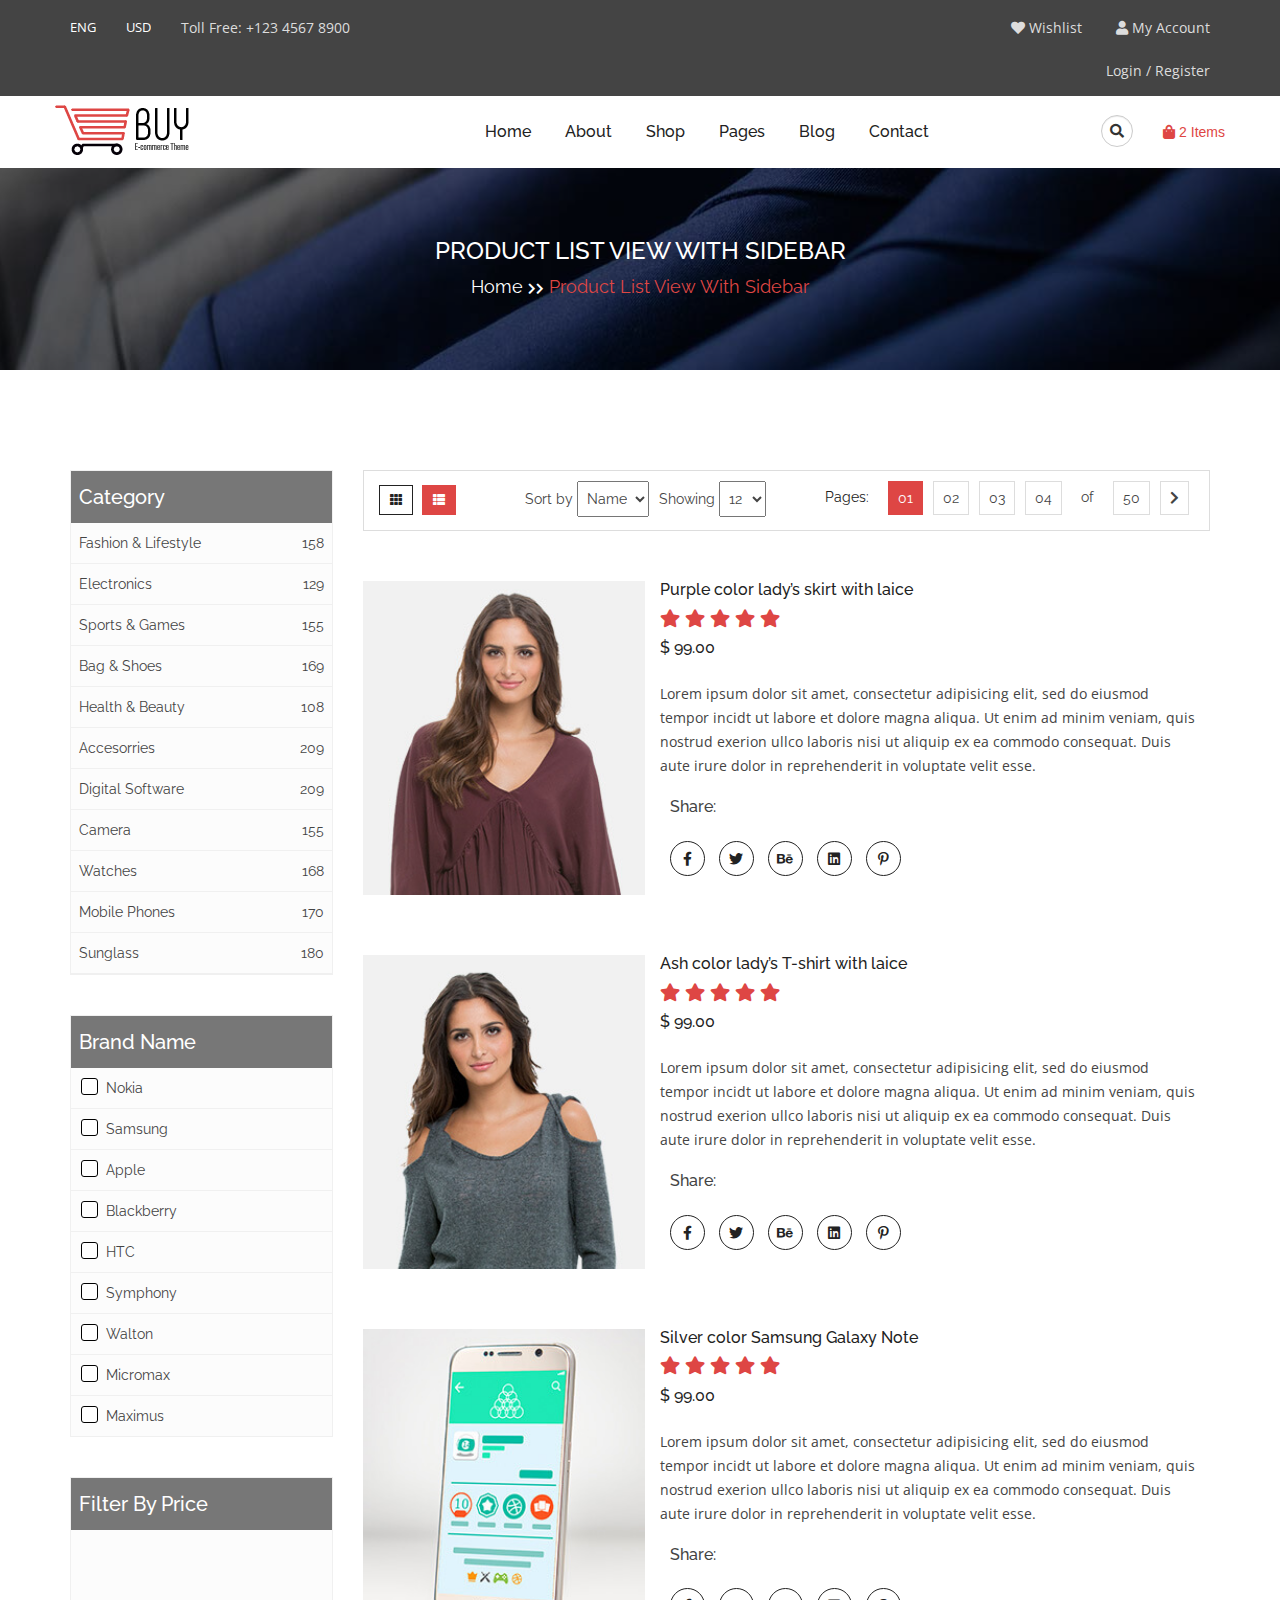
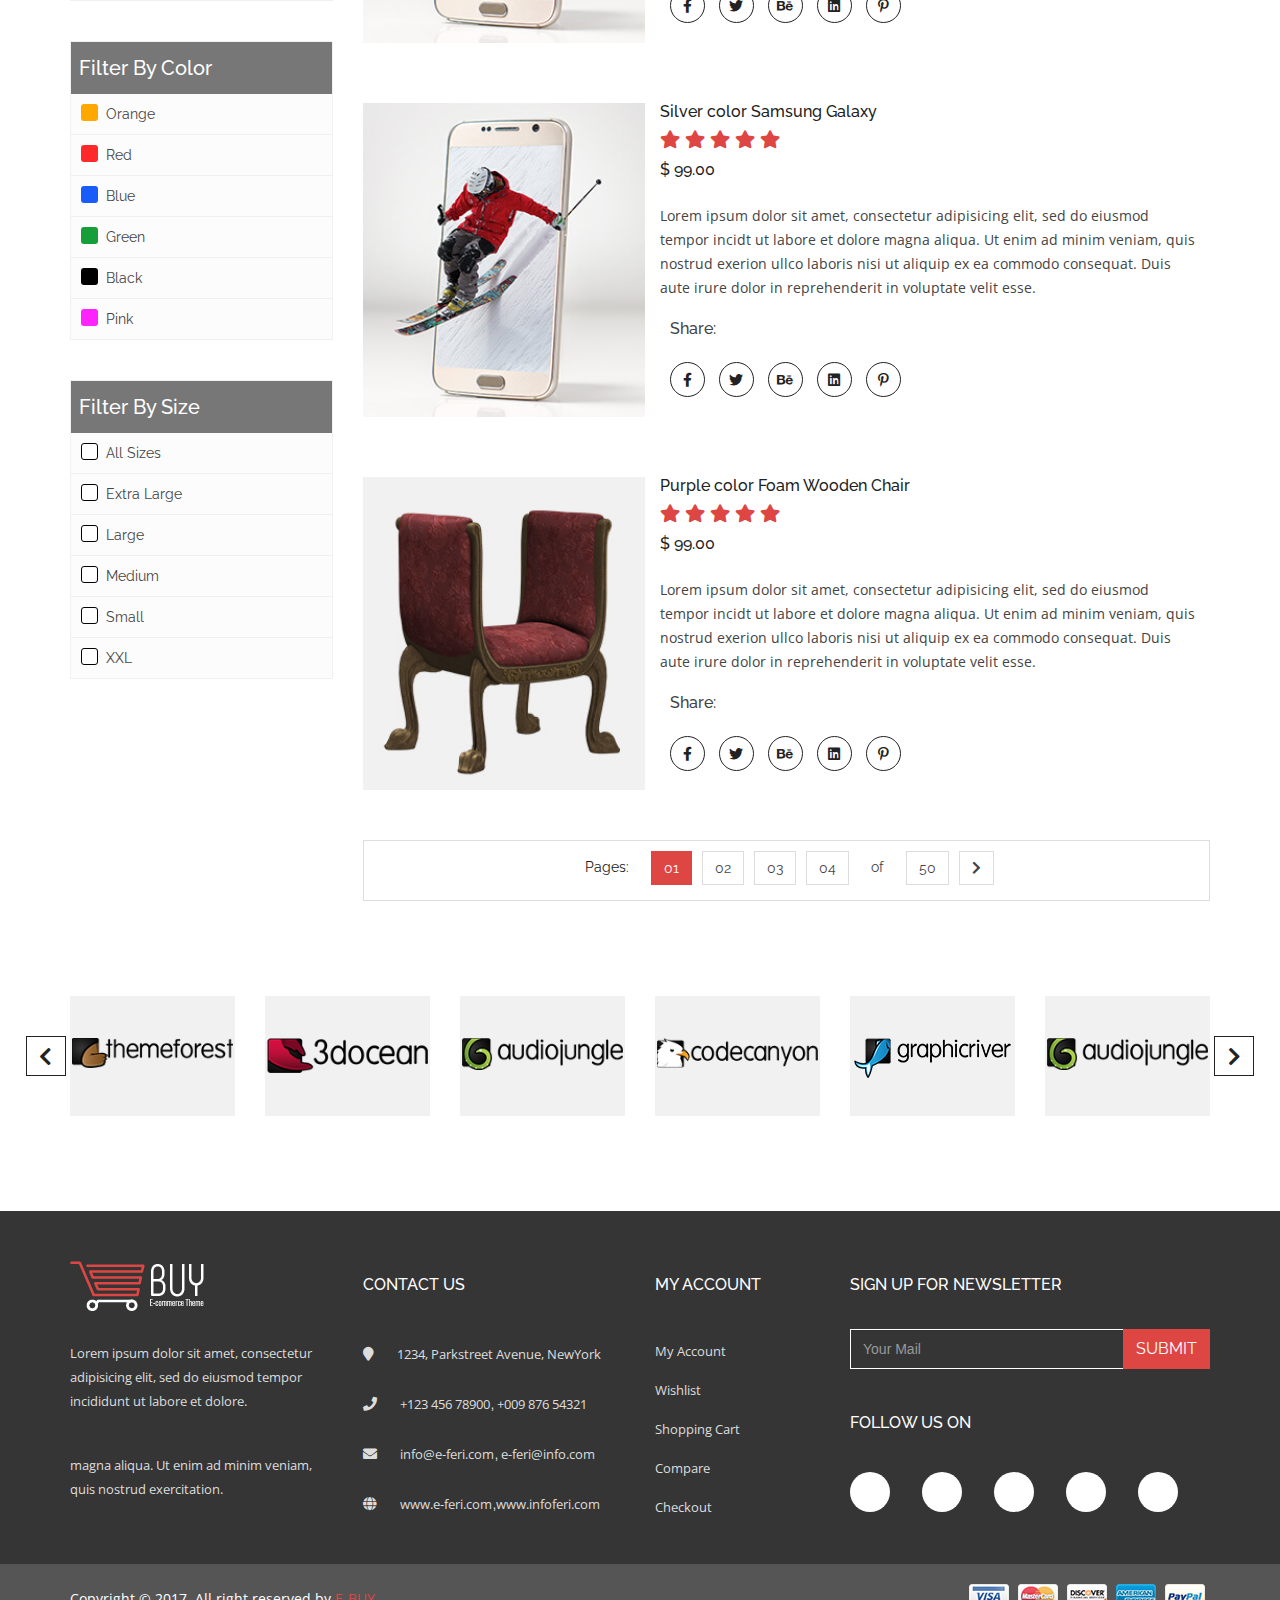
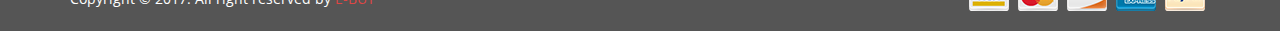
<file: product-list-view-with-sidebar.html>
<!DOCTYPE html>
<html lang="en">
<head>
    <meta charset="UTF-8">
    <meta name="viewport" content="width=device-width, initial-scale=1, maximum-scale=1">
    <title>E-BUY</title>
    <link rel="stylesheet" href="css/bootstrap.min.css">
    <link rel="stylesheet" href="css/fontawesome.min.css">
    <link rel="stylesheet" href="css/slick.css">
    <link rel="stylesheet" href="css/meanmenu.min.css">
    <link href="https://fonts.googleapis.com/css?family=Open+Sans:400,600,700" rel="stylesheet">
    <link href="https://fonts.googleapis.com/css?family=Raleway:400,500,600,700" rel="stylesheet">
    <link href="https://fonts.googleapis.com/css?family=Sacramento" rel="stylesheet">
    <link rel="stylesheet" href="css/jquery-ui.css">
    <link rel="stylesheet" href="css/style.css">
    <link rel="stylesheet" href="css/media.css">
</head>
<body>
  <!-- Header Part Start -->
   <header id="header">
       <div class="container">
           <div class="row">
               <div class="header-content">
                   <div class="col-md-4">
                       <div class="header-left">
                            <div class="sel-box">
                                 <select class="bdr">
                                    <option>ENG</option>
                                    <option>BAN</option>
                                    <option>ESP</option>
                                </select>
                            </div>
                            <div class="sel-box">
                                 <select>
                                    <option>USD</option>
                                    <option>EUR</option>
                                    <option>GBP</option>
                                </select>
                            </div>
                            <div class="sel-box">
                                 <a href="tel:+12345678900">Toll Free: +123 4567 8900</a>
                            </div>
                       </div>
                   </div>
                   <div class="col-md-4 col-md-offset-4">
                       <div class="header-right text-right">
                           <ul>
                               <li>
                                   <a href="shopping-cart.html"><i class="fa fa-heart"></i> Wishlist</a>
                               </li>
                               <li>
                                   <a href="my-account.html"><i class="fa fa-user"></i> My Account</a>
                               </li>
                               <li>
                                   <a href="my-account.html">Login / Register</a>
                               </li>
                           </ul>
                       </div>
                   </div>
               </div>
           </div>
       </div>
   </header>
<!-- Header Part End -->
   
<!-- mobile menu end -->     
<nav class="mobile-menu hidden">
  <a href="index.html">
      <img src="images/logo.png" alt="logo">
  </a>
   <ul>
        <li class="">
            <a href="#">
              Home
            </a>
            <ul>
              <a class="" href="index.html">Home 1</a>
              <a class="" href="index2.html">Home 2</a>
            </ul>
          </li>
          <li class="">
            <a class="" href="#" role="button" data-toggle="dropdown" aria-haspopup="true" aria-expanded="false">
              Shop
            </a>
            <ul>
              <a class="" href="product-grid-view.html">Product Grid View</a>
              <a class="" href="product-grid-view-with-sidebar.html">Product Grid View With Sidebar</a>
              <a class="" href="product-list-view-with-sidebar.html">Product List View With Sidebar</a>
              <a class="" href="product-details.html">Product Details</a>
            </ul>
          </li>
          <li class="">
            <a class="" href="#" role="button" data-toggle="dropdown" aria-haspopup="true" aria-expanded="false">
              Pages
            </a>
            <ul>
              <a class="" href="about.html">About</a>
              <a class="" href="shopping-cart.html">Cart</a>
              <a class="" href="checkout.html">Checkout</a>
              <a class="" href="my-account.html">Login</a>
              <a class="" href="my-account.html">Register</a>
              <a class="" href="shopping-cart.html">Whislist</a>
              <a class="" href="404.html">404</a>
            </ul>
          </li>
          <li class="">
            <a class="" href="#" role="button" data-toggle="dropdown" aria-haspopup="true" aria-expanded="false">
              Blog
            </a>
            <ul>
              <a class="" href="blog-grid-view.html">Blog Grid View</a>
              <a class="" href="blog-grid-with-sidebar.html">Blog Grid View With Sidebar</a>
              <a class="" href="blog-grid-list-view.html">Blog List View With Sidebar</a>
              <a class="" href="blog-details.html">Blog Details</a>
            </ul>
          </li>
        <li><a href="contact.html">Contact</a></li>
    </ul>
</nav>
<!-- mobile menu end -->   
 
<!-- Navbar Part Start -->   
<nav class="navbar navbar-default hidden-xs">
    <div class="container">
        <div class="row">
      <div class="navbar-header logo">
        <button type="button" class="navbar-toggle collapsed" data-toggle="collapse" data-target="#bs-example-navbar-collapse-1" aria-expanded="false">
          <span class="sr-only">Toggle navigation</span>
          <span class="icon-bar"></span>
          <span class="icon-bar"></span>
          <span class="icon-bar"></span>
        </button>
        <a class="navbar-brand" href="index.html">
            <img src="images/logo.png" alt="logo" class="img-responsive">
        </a>
      </div>
      <div class="collapse navbar-collapse menu" id="bs-example-navbar-collapse-1">
        <ul class="nav navbar-nav">
<!--            <li class="active"><a href="index.html">Home</a></li>-->
<!--            <li><a href="product-grid-view.html">Men</a></li>-->
<!--            <li><a href="product-grid-view-with-sidebar.html">Women</a></li>-->
<!--            <li><a href="product-list-view-with-sidebar.html">Accesorries</a></li>-->
<!--            <li><a href="blog-grid-view.html">Blog</a></li>-->
          <li class="nav-item dropdown">
              <a class="nav-link dropdown-toggle" href="#" role="button" data-toggle="dropdown" aria-haspopup="true" aria-expanded="false">
                Home
              </a>
              <div class="dropdown-menu" aria-labelledby="navbarDropdown">
                <a class="dropdown-item" href="index.html">Home 1</a>
                <a class="dropdown-item" href="index2.html">Home 2</a>
              </div>
            </li>
            <li><a class="dropdown-item" href="about.html">About</a></li>
            <li class="nav-item dropdown">
              <a class="nav-link dropdown-toggle" href="#" role="button" data-toggle="dropdown" aria-haspopup="true" aria-expanded="false">
                Shop
              </a>
              <div class="dropdown-menu" aria-labelledby="navbarDropdown">
                <a class="dropdown-item" href="product-grid-view.html">Product Grid View</a>
                <a class="dropdown-item" href="product-grid-view-with-sidebar.html">Product Grid View With Sidebar</a>
                <a class="dropdown-item" href="product-list-view-with-sidebar.html">Product List View With Sidebar</a>
                <a class="dropdown-item" href="product-details.html">Product Details</a>
              </div>
            </li>
            <li class="nav-item dropdown">
              <a class="nav-link dropdown-toggle" href="#" role="button" data-toggle="dropdown" aria-haspopup="true" aria-expanded="false">
                Pages
              </a>
              <div class="dropdown-menu" aria-labelledby="navbarDropdown">
                <a class="dropdown-item" href="shopping-cart.html">Cart</a>
                <a class="dropdown-item" href="checkout.html">Checkout</a>
                <a class="dropdown-item" href="my-account.html">Login</a>
                <a class="dropdown-item" href="my-account.html">Register</a>
                <a class="dropdown-item" href="shopping-cart.html">Whislist</a>
                <a class="dropdown-item" href="404.html">404</a>
              </div>
            </li>
            <li class="nav-item dropdown">
              <a class="nav-link dropdown-toggle" href="#" role="button" data-toggle="dropdown" aria-haspopup="true" aria-expanded="false">
                Blog
              </a>
              <div class="dropdown-menu" aria-labelledby="navbarDropdown">
                <a class="dropdown-item" href="blog-grid-view.html">Blog Grid View</a>
                <a class="dropdown-item" href="blog-grid-with-sidebar.html">Blog Grid View With Sidebar</a>
                <a class="dropdown-item" href="blog-grid-list-view.html">Blog List View With Sidebar</a>
                <a class="dropdown-item" href="blog-details.html">Blog Details</a>
              </div>
            </li>
          <li><a href="contact.html">Contact</a></li>
        </ul> 
        <ul class="nav navbar-nav navbar-right">
          <li>
              <form class="search-form">
                  <div class="form-group has-feedback">
                      <input type="text" class="form-control" name="search" id="search" placeholder="search">
                      <i class=" fas fa-search form-control-feedback"></i>
                  </div>
              </form>
          </li>
          <li class="nav_bag_hover"><span><a href="#"><i class="fa fa-shopping-bag"></i> 2 Items</a>
            </span>

                <div class="items text-left">
                    <div class="items-total">
                        <p>You have <span>02 items</span> in your shopping bag</p>
                    </div>
                    <div class="item-choose-main">
                        <div class="item-choose">
                            <ul>
                                <li>
                                    <img src="images/items1.png" alt="item1" class="img-responsive">
                                </li>
                                <li>
                                    <h3>T-shirt for Women</h3>
                                    <p>Price : $ 99.00</p>
                                    <p>Qty :  02</p>
                                </li>
                                <li>
                                    <i class="fa fa-trash-o"></i>
                                </li>
                            </ul>
                        </div>
                        <div class="item-choose">
                            <ul>
                                <li>
                                    <img src="images/items2.png" alt="item1" class="img-responsive">
                                </li>
                                <li>
                                    <h3>T-shirt for Women</h3>
                                    <p>Price : $ 99.00</p>
                                    <p>Qty :  02</p>
                                </li>
                                <li>
                                    <i class="fa fa-trash-o"></i>
                                </li>
                            </ul>
                        </div>
                    </div>
                    <div class="total-price">
                        <h3>Total <span>$ 500.00</span></h3>
                    </div>
                    <div class="items-check text-center">
                        <a href="#">view cart</a>
                        <a class="check-out" href="#">Checkout</a>
                    </div>
                </div>
            </li>
         </ul>
      </div>
      </div>
  </div>
</nav>
<!-- Navbar Part End -->
    
<!-- mobile logo start -->      
<nav class="navbar-default visible-xs">
  <div class="container">
      <div class="navbar-header">
          <a class="navbar-brand" href="index.html">
              <img src="images/logo.png" alt="logo" class="img-responsive">
          </a>
          <ul class="nav navbar-nav navbar-right">
            <li>
                <form class="search-form">
                    <div class="form-group has-feedback">
                        <input type="text" class="form-control" name="search" placeholder="search">
                        <i class="fas fa-search form-control-feedback"></i>
                    </div>
                </form>
            </li>
            <li class="nav_bag_hover"><span><a href="#"><i class="fa fa-shopping-bag"></i> 2 Items</a>
              </span>

                  <div class="items text-left">
                      <div class="items-total">
                          <p>You have <span>02 items</span> in your shopping bag</p>
                      </div>
                      <div class="item-choose-main">
                          <div class="item-choose">
                              <ul>
                                  <li>
                                      <img src="images/items1.png" alt="item1" class="img-responsive">
                                  </li>
                                  <li>
                                      <h3>T-shirt for Women</h3>
                                      <p>Price : $ 99.00</p>
                                      <p>Qty :  02</p>
                                  </li>
                                  <li>
                                      <i class="fa fa-trash-o"></i>
                                  </li>
                              </ul>
                          </div>
                          <div class="item-choose">
                              <ul>
                                  <li>
                                      <img src="images/items2.png" alt="item1" class="img-responsive">
                                  </li>
                                  <li>
                                      <h3>T-shirt for Women</h3>
                                      <p>Price : $ 99.00</p>
                                      <p>Qty :  02</p>
                                  </li>
                                  <li>
                                      <i class="fa fa-trash-o"></i>
                                  </li>
                              </ul>
                          </div>
                      </div>
                      <div class="total-price">
                          <h3>Total <span>$ 500.00</span></h3>
                      </div>
                      <div class="items-check text-center">
                          <a href="#">view cart</a>
                          <a class="check-out" href="#">Checkout</a>
                      </div>
                  </div>
              </li>
           </ul>
        </div>
    </div>
</nav>
<!-- mobile logo end -->  
   
   <!-- About Banner Start -->
   <section id="about">
       <div class="container">
           <div class="row">
               <div class="about-heading text-center">
                   <h2>Product List View With Sidebar</h2>
                   <p><a href="index.html">home</a> <i class="fa fa-chevron-right"></i><i class="fa fa-chevron-right"></i> <span>Product List View With Sidebar</span></p>
               </div>
           </div>
       </div>
   </section>
   <!-- About Banner End -->
   
   <!-- Product-item start -->
   <section id="product-grid-sidebar">
       <div class="container">
           <div class="row">
               <div class="col-md-3">
                   <div class="single category">
                        <h3 class="side-title">Category</h3>
                        <ul class="list-unstyled">
                            <li><a href="" title="">fashion & Lifestyle <span class="pull-right">158</span></a></li>
                            <li><a href="" title="">electronics <span class="pull-right">129</span></a></li>
                            <li><a href="" title="">sports & games <span class="pull-right">155</span></a></li>
                            <li><a href="" title="">bag & shoes <span class="pull-right">169</span></a></li>
                            <li><a href="" title="">health & beauty <span class="pull-right">108</span></a></li>
                            <li><a href="" title="">accesorries <span class="pull-right">209</span></a></li>
                            <li><a href="" title="">digital software <span class="pull-right">209</span></a></li>
                            <li><a href="" title="">camera<span class="pull-right">155</span></a></li>
                            <li><a href="" title="">watches<span class="pull-right">168</span></a></li>
                            <li><a href="" title="">mobile phones<span class="pull-right">170</span></a></li>
                            <li><a href="" title="">sunglass<span class="pull-right">180</span></a></li>
                        </ul>
                   </div>
                   <div class="single category brand-name">
                    <h3 class="side-title">Brand Name</h3>
                        <ul>
                            <li>
                                <div class="checkbox checkbox-primary">
                                    <input id="checkbox2" type="checkbox">
                                    <label for="checkbox2">Nokia</label>
                                </div>
                            </li>
                            <li>
                                <div class="checkbox checkbox-primary">
                                    <input id="checkbox3" type="checkbox">
                                    <label for="checkbox3">Samsung</label>
                                </div>
                            </li>
                            <li>
                                <div class="checkbox checkbox-primary">
                                    <input id="checkbox4" type="checkbox">
                                    <label for="checkbox4">Apple</label>
                                </div>
                            </li>
                            <li>
                                <div class="checkbox checkbox-primary">
                                    <input id="checkbox5" type="checkbox">
                                    <label for="checkbox5">Blackberry</label>
                                </div>
                            </li>
                            <li>
                                <div class="checkbox checkbox-primary">
                                    <input id="checkbox6" type="checkbox">
                                    <label for="checkbox6">HTC</label>
                                </div>
                            </li>
                            <li>
                                <div class="checkbox checkbox-primary">
                                    <input id="checkbox7" type="checkbox">
                                    <label for="checkbox7">Symphony</label>
                                </div>
                            </li>
                            <li>
                                <div class="checkbox checkbox-primary">
                                    <input id="checkbox8" type="checkbox">
                                    <label for="checkbox8">Walton</label>
                                </div>
                            </li>
                            <li>
                                <div class="checkbox checkbox-primary">
                                    <input id="checkbox9" type="checkbox">
                                    <label for="checkbox9">Micromax</label>
                                </div>
                            </li>
                            <li>
                                <div class="checkbox checkbox-primary">
                                    <input id="checkbox10" type="checkbox">
                                    <label for="checkbox10">Maximus</label>
                                </div>
                            </li>
                        </ul>
                   </div>
                   <div class="single category price-range">
                        <h3 class="side-title price-title">Filter By Price</h3>
                        <div id="slider"></div>
                   </div>
                   <div class="single category brand-name">
                    <h3 class="side-title">Filter By Color</h3>
                        <ul>
                            <li>
                                <div class="checkbox chek2 checkbox-success">
                                    <input id="checkbox11" type="checkbox">
                                    <label for="checkbox11">Orange</label>
                                </div>
                            </li>
                            <li>
                                <div class="checkbox chek3 checkbox-success">
                                    <input id="checkbox12" type="checkbox">
                                    <label for="checkbox12">Red</label>
                                </div>
                            </li>
                            <li>
                                <div class="checkbox chek4 checkbox-success">
                                    <input id="checkbox13" type="checkbox">
                                    <label for="checkbox13">Blue</label>
                                </div>
                            </li>
                            <li>
                                <div class="checkbox chek5 checkbox-success">
                                    <input id="checkbox14" type="checkbox">
                                    <label for="checkbox14">Green</label>
                                </div>
                            </li>
                            <li>
                                <div class="checkbox chek6 checkbox-success">
                                    <input id="checkbox15" type="checkbox">
                                    <label for="checkbox15">black</label>
                                </div>
                            </li>
                            <li>
                                <div class="checkbox chek7 checkbox-success">
                                    <input id="checkbox16" type="checkbox">
                                    <label for="checkbox16">Pink</label>
                                </div>
                            </li>
                        </ul>
                   </div>
                   <div class="single category brand-name">
                    <h3 class="side-title">filter by size</h3>
                        <ul>
                            <li>
                                <div class="checkbox checkbox-primary">
                                    <input id="checkbox17" type="checkbox">
                                    <label for="checkbox17">All Sizes</label>
                                </div>
                            </li>
                            <li>
                                <div class="checkbox checkbox-primary">
                                    <input id="checkbox18" type="checkbox">
                                    <label for="checkbox18">Extra large</label>
                                </div>
                            </li>
                            <li>
                                <div class="checkbox checkbox-primary">
                                    <input id="checkbox19" type="checkbox">
                                    <label for="checkbox19">Large</label>
                                </div>
                            </li>
                            <li>
                                <div class="checkbox checkbox-primary">
                                    <input id="checkbox20" type="checkbox">
                                    <label for="checkbox20">medium</label>
                                </div>
                            </li>
                            <li>
                                <div class="checkbox checkbox-primary">
                                    <input id="checkbox21" type="checkbox">
                                    <label for="checkbox21">small</label>
                                </div>
                            </li>
                            <li>
                                <div class="checkbox checkbox-primary">
                                    <input id="checkbox22" type="checkbox">
                                    <label for="checkbox22">XXL</label>
                                </div>
                            </li>
                        </ul>
                   </div>
               </div>
               <div class="col-md-9">
                  <div class="pro-grid-sidebar col-md-12">
                       <div class="col-md-2 col-sm-4">
                           <div class="grid-type list-v">
                                <div class="btn-group">
                                    <a href="product-grid-view.html" id="grid" class="btn btn-default btn-sm">
                                       <span> <i class="fas fa-th"></i> </span>
                                    </a>
                                    <a href="product-list-view-with-sidebar.html" id="list" class="btn btn-default btn-sm">
                                        <span> <i class="fas fa-th-list"></i> </span>
                                    </a>
                                </div>
                            </div>
                       </div>
                       <div class="col-md-4 col-sm-8">
                           <div class="sort text-right">
                               <label>Sort by</label>
                               <select>
                                   <option value="Name">Name</option>
                                   <option value="brand">brand</option>
                                   <option value="price">price</option>
                               </select>
                               <label>Showing</label>
                               <select>
                                   <option value="Name">12</option>
                                   <option value="brand">18</option>
                                   <option value="price">24</option>
                               </select>
                           </div>
                       </div>
                       <div class="col-md-6 col-sm-12">
                           <div class="pages text-right">
                               <ul class="pagination">
                                  <li class=""><a href="#">Pages:</a></li>
                                  <li class="active"><a href="#">01 <span class="sr-only">(current)</span></a></li>
                                  <li><a href="#">02</a></li>
                                  <li><a href="#">03</a></li>
                                  <li><a href="#">04</a></li>
                                  <li class="of"><a href="#">of</a></li>
                                  <li><a href="#">50</a></li>
                                  <li><a href="#"><i class="fa fa-chevron-right"></i></a></li>
                                </ul>
                           </div>
                       </div>
                   </div>
                   <!-- product list -->
                   <div class="product-list-main">
                       <div class="product-list-view">
                           <div class="gallery_product col-md-4 pl col-sm-6">
                                <div class="featured-product">
                                    <a href="product-details.html"><img src="images/list-img.jpg" alt="featured-product-img" class="img-responsive"></a>
                                    <div class="overlay2 text-center">
                                        <a href="#"><i class="fa fa-heart"></i></a> 
                                        <a href="#"><i class="fa fa-random"></i></a> 
                                        <a href="#"><i class="fa fa-shopping-basket"></i></a> 
                                    </div>
                                </div>
                           </div>
                           <div class="product-details col-md-8 col-sm-6">
                              <h3>Purple color lady’s skirt with laice</h3>
                              <h4>
                                  <i class="fa fa-star"></i> 
                                  <i class="fa fa-star"></i> 
                                  <i class="fa fa-star"></i> 
                                  <i class="fa fa-star"></i> 
                                  <i class="fa fa-star"></i> 
                              </h4>
                              <h5>$ 99.00</h5>
                              <p>Lorem ipsum dolor sit amet, consectetur adipisicing elit, sed do eiusmod tempor incidt ut labore et dolore magna aliqua. Ut enim ad minim veniam, quis nostrud exerion ullco laboris nisi ut aliquip ex ea commodo consequat. Duis aute irure dolor in reprehenderit in voluptate velit esse.</p>
                              <div class="share">
                                <h6>Share:</h6>
                                  <a href="#"><i class="fab fa-facebook-f"></i></a>
                                  <a href="#"><i class="fab fa-twitter"></i></a>
                                  <a href="#"><i class="fab fa-behance"></i></a>
                                  <a href="#"><i class="fab fa-linkedin"></i></a>
                                  <a href="#"><i class="fab fa-pinterest-p"></i></a>
                              </div>
                           </div>
                       </div>
                       <div class="clearfix"></div>
                       <div class="product-list-view">
                           <div class="gallery_product col-md-4 pl col-sm-6">
                                <div class="featured-product">
                                    <a href="product-details.html"><img src="images/list-img2.jpg" alt="featured-product-img" class="img-responsive"></a>
                                    <div class="overlay2 text-center">
                                        <a href="#"><i class="fa fa-heart"></i></a> 
                                        <a href="#"><i class="fa fa-random"></i></a> 
                                        <a href="#"><i class="fa fa-shopping-basket"></i></a> 
                                    </div>
                                </div>
                           </div>
                           <div class="product-details col-md-8 col-sm-6">
                              <h3>Ash color lady’s T-shirt with laice</h3>
                              <h4>
                                  <i class="fa fa-star"></i> 
                                  <i class="fa fa-star"></i> 
                                  <i class="fa fa-star"></i> 
                                  <i class="fa fa-star"></i> 
                                  <i class="fa fa-star"></i> 
                              </h4>
                              <h5>$ 99.00</h5>
                              <p>Lorem ipsum dolor sit amet, consectetur adipisicing elit, sed do eiusmod tempor incidt ut labore et dolore magna aliqua. Ut enim ad minim veniam, quis nostrud exerion ullco laboris nisi ut aliquip ex ea commodo consequat. Duis aute irure dolor in reprehenderit in voluptate velit esse.</p>
                              <div class="share">
                                <h6>Share:</h6>
                                  <a href="#"><i class="fab fa-facebook-f"></i></a>
                                  <a href="#"><i class="fab fa-twitter"></i></a>
                                  <a href="#"><i class="fab fa-behance"></i></a>
                                  <a href="#"><i class="fab fa-linkedin"></i></a>
                                  <a href="#"><i class="fab fa-pinterest-p"></i></a>
                              </div>
                           </div>
                       </div>
                       <div class="clearfix"></div>
                       <div class="product-list-view">
                           <div class="gallery_product col-md-4 pl col-sm-6">
                                <div class="featured-product">
                                    <a href="product-details.html"><img src="images/list-img3.jpg" alt="featured-product-img" class="img-responsive"></a>
                                    <div class="overlay2 text-center">
                                        <a href="#"><i class="fa fa-heart"></i></a> 
                                        <a href="#"><i class="fa fa-random"></i></a> 
                                        <a href="#"><i class="fa fa-shopping-basket"></i></a> 
                                    </div>
                                </div>
                           </div>
                           <div class="product-details col-md-8 col-sm-6">
                              <h3>Silver color Samsung Galaxy Note</h3>
                              <h4>
                                  <i class="fa fa-star"></i> 
                                  <i class="fa fa-star"></i> 
                                  <i class="fa fa-star"></i> 
                                  <i class="fa fa-star"></i> 
                                  <i class="fa fa-star"></i> 
                              </h4>
                              <h5>$ 99.00</h5>
                              <p>Lorem ipsum dolor sit amet, consectetur adipisicing elit, sed do eiusmod tempor incidt ut labore et dolore magna aliqua. Ut enim ad minim veniam, quis nostrud exerion ullco laboris nisi ut aliquip ex ea commodo consequat. Duis aute irure dolor in reprehenderit in voluptate velit esse.</p>
                              <div class="share">
                                <h6>Share:</h6>
                                  <a href="#"><i class="fab fa-facebook-f"></i></a>
                                  <a href="#"><i class="fab fa-twitter"></i></a>
                                  <a href="#"><i class="fab fa-behance"></i></a>
                                  <a href="#"><i class="fab fa-linkedin"></i></a>
                                  <a href="#"><i class="fab fa-pinterest-p"></i></a>
                              </div>
                           </div>
                       </div>
                       <div class="clearfix"></div>
                       <div class="product-list-view">
                           <div class="gallery_product col-md-4 pl col-sm-6">
                                <div class="featured-product">
                                    <a href="product-details.html"><img src="images/list-img-4.jpg" alt="featured-product-img" class="img-responsive"></a>
                                    <div class="overlay2 text-center">
                                        <a href="#"><i class="fa fa-heart"></i></a> 
                                        <a href="#"><i class="fa fa-random"></i></a> 
                                        <a href="#"><i class="fa fa-shopping-basket"></i></a> 
                                    </div>
                                </div>
                           </div>
                           <div class="product-details col-md-8 col-sm-6">
                              <h3>Silver color Samsung Galaxy</h3>
                              <h4>
                                  <i class="fa fa-star"></i> 
                                  <i class="fa fa-star"></i> 
                                  <i class="fa fa-star"></i> 
                                  <i class="fa fa-star"></i> 
                                  <i class="fa fa-star"></i> 
                              </h4>
                              <h5>$ 99.00</h5>
                              <p>Lorem ipsum dolor sit amet, consectetur adipisicing elit, sed do eiusmod tempor incidt ut labore et dolore magna aliqua. Ut enim ad minim veniam, quis nostrud exerion ullco laboris nisi ut aliquip ex ea commodo consequat. Duis aute irure dolor in reprehenderit in voluptate velit esse.</p>
                              <div class="share">
                                <h6>Share:</h6>
                                  <a href="#"><i class="fab fa-facebook-f"></i></a>
                                  <a href="#"><i class="fab fa-twitter"></i></a>
                                  <a href="#"><i class="fab fa-behance"></i></a>
                                  <a href="#"><i class="fab fa-linkedin"></i></a>
                                  <a href="#"><i class="fab fa-pinterest-p"></i></a>
                              </div>
                           </div>
                       </div>
                       <div class="clearfix"></div>
                       <div class="product-list-view">
                           <div class="gallery_product col-md-4 pl col-sm-6">
                                <div class="featured-product">
                                    <a href="product-details.html"><img src="images/list-img-5.jpg" alt="featured-product-img" class="img-responsive"></a>
                                    <div class="overlay2 text-center">
                                        <a href="#"><i class="fa fa-heart"></i></a> 
                                        <a href="#"><i class="fa fa-random"></i></a> 
                                        <a href="#"><i class="fa fa-shopping-basket"></i></a> 
                                    </div>
                                </div>
                           </div>
                           <div class="product-details col-md-8 col-sm-6">
                              <h3>Purple color Foam Wooden Chair</h3>
                              <h4>
                                  <i class="fa fa-star"></i> 
                                  <i class="fa fa-star"></i> 
                                  <i class="fa fa-star"></i> 
                                  <i class="fa fa-star"></i> 
                                  <i class="fa fa-star"></i> 
                              </h4>
                              <h5>$ 99.00</h5>
                              <p>Lorem ipsum dolor sit amet, consectetur adipisicing elit, sed do eiusmod tempor incidt ut labore et dolore magna aliqua. Ut enim ad minim veniam, quis nostrud exerion ullco laboris nisi ut aliquip ex ea commodo consequat. Duis aute irure dolor in reprehenderit in voluptate velit esse.</p>
                              <div class="share">
                                <h6>Share:</h6>
                                  <a href="#"><i class="fab fa-facebook-f"></i></a>
                                  <a href="#"><i class="fab fa-twitter"></i></a>
                                  <a href="#"><i class="fab fa-behance"></i></a>
                                  <a href="#"><i class="fab fa-linkedin"></i></a>
                                  <a href="#"><i class="fab fa-pinterest-p"></i></a>
                              </div>
                           </div>
                       </div>
                   </div>
                <!-- product list -->
                     
                   <div class="clearfix"></div>
                   <div class="pages-bottom nav_bag_hover11">
                       <div class="pages pages2 text-center">
                           <ul class="pagination">
                              <li class=""><a href="#">Pages:</a></li>
                              <li class="active"><a href="#">01 <span class="sr-only">(current)</span></a></li>
                              <li><a href="#">02</a></li>
                              <li><a href="#">03</a></li>
                              <li><a href="#">04</a></li>
                              <li class="of"><a href="#">of</a></li>
                              <li><a href="#">50</a></li>
                              <li><a href="#"><i class="fa fa-chevron-right"></i></a></li>
                            </ul>
                       </div>
                   </div>
               </div>
           </div>
       </div>
   </section>
  <!-- Product-item end -->  
   
   <!-- Brand Part Start -->
   <section id="brand">
      <i class="fa fa-chevron-left prv-arrow4"></i>
      <i class="fa fa-chevron-right nxt-arrow4"></i>
       <div class="container">
           <div class="row">
               <div class="brand-slider">
                   <div class="col-md-2">
                       <a href="#">
                           <div class="brand-item">
                               <img src="images/brand2.png" alt="brand" class="img-responsive">
                           </div>
                       </a>
                   </div>
                   <div class="col-md-2">
                       <a href="#">
                           <div class="brand-item">
                               <img src="images/brand1.png" alt="brand" class="img-responsive">
                           </div>
                       </a>
                   </div>
                   <div class="col-md-2">
                       <a href="#">
                           <div class="brand-item">
                               <img src="images/brand3.png" alt="brand" class="img-responsive">
                           </div>
                       </a>
                   </div>
                   <div class="col-md-2">
                       <a href="#">
                           <div class="brand-item">
                               <img src="images/brand4.png" alt="brand" class="img-responsive">
                           </div>
                       </a>
                   </div>
                   <div class="col-md-2">
                       <a href="#">
                           <div class="brand-item">
                               <img src="images/brand5.png" alt="brand" class="img-responsive">
                           </div>
                       </a>
                   </div>
                   <div class="col-md-2">
                       <a href="#">
                           <div class="brand-item">
                               <img src="images/brand3.png" alt="brand" class="img-responsive">
                           </div>
                       </a>
                   </div>
               </div>
           </div>
       </div>
   </section>
   <!-- Brand End -->
   
   <!-- Footer Part Start -->
   <section id="footer">
       <div class="footer-bg">
           <div class="container">
               <div class="row">
                   <div class="footer-main">
                       <div class="col-md-3 col-sm-6">
                           <div class="footer-logo">
                               <a href="#"><img src="images/footer-logo.png" alt="footer-logo" class="img-responsive"></a>
                               <p>Lorem ipsum dolor sit amet, consectetur adipisicing elit, sed do eiusmod tempor incididunt ut labore et dolore.</p>
                               <p>magna aliqua. Ut enim ad minim veniam, quis nostrud exercitation.</p>
                           </div>
                       </div>
                       <div class="col-md-3 col-sm-6">
                           <div class="contact">
                            <h2>Contact us</h2>
                               <p><i class="fa fa-map-marker"></i> <a href="#">1234, Parkstreet Avenue, NewYork</a> </p>
                               <p><i class="fa fa-phone"></i> <a href="tel:+12345678900">+123 456 78900</a>,<a href="tel:+00987654321"> +009 876 54321</a> </p>
                               <p><i class="fa fa-envelope"></i> <a href="mailto:info@e-feri.com">info@e-feri.com</a>,<a href="mailto:e-feri@info.com"> e-feri@info.com</a> </p>
                               <p><i class="fa fa-globe"></i> <a href="www.e-feri.com">www.e-feri.com</a>,<a href="www.infoferi.com">www.infoferi.com</a> </p>
                           </div>
                       </div>
                       <div class="col-md-2 col-sm-6">
                           <div class="account">
                              <h2>my account</h2>
                               <a href="my-account.html">my account</a>
                               <a href="shopping-cart.html">wishlist</a>
                               <a href="shopping-cart.html">shopping cart</a>
                               <a href="#">compare</a>
                               <a href="checkout.html">checkout</a>
                           </div>
                       </div>
                       <div class="col-md-4 col-sm-6">
                           <div class="newsletter">
                               <h2>Sign Up For Newsletter</h2>
                                   <form>
                                       <div class="input-group">
                                            <input id="1" class="form-control" type="text" name="search" placeholder="Your Mail" required/>
                                            <span class="input-group-btn">
                                            <button class="btn btn-success" type="submit">Submit</button>
                                            </span>
                                       </div>
                                   </form>
                               <div class="footer-social">
                                   <h3>follow us on</h3>
                                   <a href="#"><i class="fa fa-facebook"></i></a>
                                   <a href="#"><i class="fa fa-twitter"></i></a>
                                   <a href="#"><i class="fa fa-pinterest-p"></i></a>
                                   <a href="#"><i class="fa fa-behance"></i></a>
                                   <a href="#"><i class="fa fa-linkedin"></i></a>
                               </div>
                           </div>
                       </div>
                   </div>
               </div>
           </div>
       </div>
   </section>
   <!-- Footer Part End -->
   
   <!-- Footer Bottom Start -->
   <section id="footer-btm">
       <div class="container">
           <div class="row">
               <div class="col-md-6 col-xs-12">
                  <div class="copywright">
                       <p>Copyright &copy; 2017. All right reserved by <a href="index.html">E-BUY</a></p>
                   </div>
               </div>
               <div class="col-md-6 col-xs-12">
                   <div class="payment text-right">
                       <img src="images/card1.png" alt="card" class="img-responsive">
                       <img src="images/card2.png" alt="card" class="img-responsive">
                       <img src="images/card3.png" alt="card" class="img-responsive">
                       <img src="images/card4.png" alt="card" class="img-responsive">
                       <img src="images/card5.png" alt="card" class="img-responsive">
                   </div>
               </div>
           </div>
       </div>
   </section>   
   <!-- Footer Bottom End -->   
   

    <script src="js/jquery-1.12.4.min.js"></script>
    <script src="js/bootstrap.min.js"></script>
    <script src="js/slick.min.js"></script>
    <script src="js/fontawesome.js"></script>
    <script src="js/jquery.countdown.min.js"></script>
    <script src="js/jquery.meanmenu.min.js"></script>
    <script src="js/jquery-ui.min.js"></script>
    <script src="js/main.js"></script>
</body>
</html>
</file>
<file: css/style.css>
*{
    margin: 0;
    padding: 0;
    outline: 0;
}
:root{
    --hlt_color: #de4644;
    --font_color: #222222;
    --font_color_1: #353535;
    --font_color_2: #444444;
    --font_color_3: #555555;
    --font_color_3: #dddddd;
    --sec_color: #f1f1f1;
    --overlay_deep: rgba(0,0,0,0.8);
    --overlay_light: rgba(0,0,0,0.75);
    --white_color: #fff;
 }
a {
    text-decoration: none;
}
a:hover {
    text-decoration: none;
}
img {
    border: none;
}
ul,ol {
    list-style-type: none;
}
.pl {
    padding-left: 0;
    padding-right: 0;
}
.pl0 {
    padding-left: 0;
}
.pr0 {
    padding-right: 0;
}
.navbar-nav > li > .dropdown-menu {
	margin-top: 20px;
    transition: all linear .5s
}
.dropdown-item {
	display: block;
	padding-left: 10px;
	padding-bottom: 5px;
	padding-top: 5px;
	color: #444;
	font-family: 'Raleway', sans-serif;
    font-weight: 500;
    font-size: 14px;
}
.dropdown-item:hover {
    color: var(--hlt_color);
}
.navbar-default .navbar-nav > .open > a, .navbar-default .navbar-nav > .open > a:focus, .navbar-default .navbar-nav > .open > a:hover {
	color: #222222;
	background-color: transparent;
}
.navbar-nav > li > a {
	 padding-bottom: 0px; 
}
.navbar-brand {
	padding: 8px 15px;
}
.dropdown-menu {
	min-width: 235px;
}

.nav_bag_hover {
    position: relative;
}
.items {
    width: 350px;
    background: #fff;
    border-top: 2px solid red;
    position: absolute;
    top: 80px;
    right:0;
    z-index: 999;
    visibility: hidden;
    transition: all linear .5s;
}
.nav_bag_hover:hover > .items {
    visibility: visible;
    top: 58px;
}
.items-total {
    padding-left: 20px;
    padding-top: 30px;
    padding-bottom: 20px;
}
.item-choose-main{
    border-top: 1px solid #d1d1d1;
    border-bottom: 1px solid #d1d1d1;
    padding-bottom: 20px
}
.item-choose {
    padding-top: 20px;
}
.items h3 {
    font-family: 'Raleway', sans-serif;
    font-weight: 500;
    color: #222222;
    font-size: 16px;
    margin: 0;
    padding-bottom: 10px;
}
.items p {
    font-family: 'Open Sans', sans-serif;
    font-weight: 400;
    color: #222222;
    font-size: 14px;
}
.items ul li {
    display: inline-block;
    padding-left: 20px;
    vertical-align: top;
}
.items ul li i {
    margin-left: 20px;
    line-height: 90px;
    text-align: right;
    cursor: pointer;
}
.items ul li i:hover {
    color: var(--hlt_color);
}
.items-total span {
    color: var(--hlt_color);
}
.sel-box select {
    appearance:none;
    background: none;
    color: #fff;
    border: none;
    cursor: pointer;
}
.mean-container .mean-nav ul li a.mean-expand {
	height: 23px;
}
.mean-container .mean-bar {
	background: #fff;
    position: fixed;
}
.mean-container a.meanmenu-reveal span {
	background: #222;
}
.mean-container a.meanmenu-reveal {
	color: #222;
}
.mean-container .mean-nav ul {
    margin-top: 10px;
}
.mean-nav img {
    margin-left: 10px;
    margin-top: 2px;
}
.mean-container .mean-nav {
    background: transparent;
	margin-top: 0;
}
.mean-container .mean-nav ul li a {
    transition: all linear .3s;
	color: #222;
	border-top: 1px solid #383838;
	border-top: 1px solid #222;
}
.mean-container .mean-nav ul li a:hover {
	color: var(--hlt_color);
}
.mean-container .mean-nav ul li a.mean-expand:hover {
	background: var(--hlt_color);
    color: #fff;
}
.total-price {
    padding: 20px 20px;
    border-bottom: 1px solid #d1d1d1;
}
.total-price span{
    float: right;
}
.items-check a {
    border: 1px solid #999;
    padding: 10px 20px;
    color: #444!important;
    text-transform: capitalize;
    transition: all linear .3s;
}
.items-check a:hover {
    background: var(--hlt_color);
    border-color: var(--hlt_color);
    color: #fff!important;
}
.items-check {
    padding: 30px;
}

/*=============================== Home page 2 css =================================*/
#banner-category {
    padding-top: 30px;
}
.banner2-item {
    background-size: cover;
    width: 100%;
    position: relative;
    padding-top: 270px;
    padding-bottom: 270px;
}
.banner2-item:after {
    position: absolute;
    top: 0;
    content: '';
    left: 0;
    width: 100%;
    height: 100%;
    background: rgba(0,0,0,0.6);
}
.banner2-text {
	position: absolute;
	top: 50%;
	left: 50%;
    width: 100%;
	transform: translate(-50%,-50%);
    z-index: 1;
}
.banner2-text h3 {
    font-family: 'Raleway', sans-serif;
    font-size: 30px;
    font-weight: 400;
    color: #fff;
    text-transform: capitalize;
    margin: 0;
    padding-bottom: 10px;
}
.banner2-text h2 {
    font-family: 'Raleway', sans-serif;
    font-size: 40px;
    font-weight: 500;
    color: #fff;
    text-transform: uppercase;
    margin: 0;
    padding-bottom: 60px;
}
.banner2-text a {
    padding: 15px 20px;
    background: var(--hlt_color);
    font-family: 'Raleway', sans-serif;
    font-size: 16px;
    font-weight: 500;
    color: #fff;
    text-decoration: none;
    text-transform: capitalize;
    border-radius: 5px;
    border: 1px solid var(--hlt_color);
    transition: all linear .3s;
}
.banner2-text a:hover {
    background: none;
    border-color: #fff;
}
.banner2-text a.pur:hover {
    background: var(--hlt_color);
    border-color: var(--hlt_color);
}
.banner2-text a.pur {
    background: none;
    border-color: #fff;
    margin-left: 25px;
}
.banner-2 .prv-arrow {
	left: 44%;
}
.banner-2 .nxt-arrow {
	right: 44%;
}
#features2 .prv-arrow {
	left: 43%;
	transform: translateX(43%);
	bottom: -30px;
    border: 1px solid #292929;
    color: #292929;
}
#features2 .nxt-arrow {
	right: 44%;
	transform: translateX(44%);
	bottom: -30px;
    border: 1px solid #292929;
    color: #292929;
}
#features2 .nxt-arrow:hover, #features2 .prv-arrow:hover {
    background: var(--hlt_color);
    color: #fff;
    border-color: var(--hlt_color);
}
#features2 .gallery_product {
	margin-bottom: 60px;
}
#features2 {
    padding-top: 100px;
}
#features2 #featured {
	padding-top: 0;
}
#features2 .count_down_item{
    font-size: 20px;
    font-weight: 500;
    height: 70px;
    width: 70px;
    padding: 10px 15px;
    display: inline-block;
    border: 1px solid var(--font_color_1);
    margin-left: 10px;
}
.hot-deals {
    border: 1px solid #d1d1d1;
    position: relative;
    height: 590px;
}
.deals-head {
    background: #777777;
}
.deals-head h3 {
    margin: 0;
    font-family: 'Raleway', sans-serif;
    font-weight: 500;
    color: #fff;
    font-size: 20px;
    line-height: 60px;
}
.hot-deals h2 {
    margin: 0;
    font-family: 'Raleway', sans-serif;
    font-weight: 500;
    color: #222222;
    font-size: 20px;
    padding-bottom: 5px;
}
.hot-deals img {
    margin: 0 auto;
    padding-top: 30px;
    padding-bottom: 20px;
}
.hot-deals .coun {
	width: 60px;
	height: 60px;
	margin-right: 10px;
}
.hot-deals .coun .coun_time p {
	font-size: 16px;
}
.hot-deals .luanch {
    padding-top: 20px;
    padding-bottom: 70px;
}
.hot-deals .luanch h2 {
	padding-bottom: 0;
}
#features2 .hot-deals .nxt-arrow {
	right: 44%;
	bottom: 15px;
}
#features2 .hot-deals .prv-arrow {
	left: 32%;
	bottom: 15px;
}
.latest-pro {
    margin-top: 100px;
    border: 1px solid #d1d1d1;
}
.latest-pro-item {
    padding-top: 20px;
    border-bottom: 1px solid #d1d1d1;
    padding-bottom: 10px;
}
.last-latest {
    border-bottom: none;
}
.pro-text h3 {
    margin: 0;
    font-family: 'Raleway', sans-serif;
    font-weight: 500;
    color: #222222;
    font-size: 16px;
    transition: all linear .3s;
    padding-bottom: 15px;
}
.pro-text p {
    font-family: 'Open Sans', sans-serif;
    font-size: 13px;
    font-style: italic;
    line-height: 24px;
    color: #444;
}
.pro-text span {
    float: right;
}
.latest-pro-item:hover .pro-text h3 {
    color: var(--hlt_color);
}
#new-pro {
    padding-top: 100px;
}
#new-pro .gallery_product {
	margin-bottom: 100px;
}
.discount {
    position: relative;
}
.dis-over {
    position: absolute;
    width: 100%;
    height: 100%;
    top: 0;
    left: 0;
    transition: all linear .3s;
    background: rgba(0,0,0,0.5);
    opacity: 0;
}
.dis-over a {
    padding: 15px 15px;
    background: var(--hlt_color);
    border: 1px solid var(--hlt_color);
    font-family: 'Raleway', sans-serif;
    font-weight: 500;
    color: #fff;
    font-size: 16px;
    text-decoration: none;
    position: absolute;
    bottom: 80px;
    left: 50%;
    transition: all linear .3s;
    border-radius: 5px;
    transform: translateX(-50%);
}
.dis-over a:hover {
    background: none;
    border-color: #fff;
}
.discount:hover .dis-over {
    opacity: 1;
}
#new-pro .prv-arrow {
	left: 35%;
	color: #222;
	border: 1px solid #222;
    bottom:8%;
}
#new-pro .nxt-arrow {
	right: 38%;
	color: #222;
	border: 1px solid #222;
    bottom:8%;
}
.hot-deals2 {
    margin-top: 42px;
}
#new-pro .nxt-arrow:hover, #new-pro .prv-arrow:hover {
	background: var(--hlt_color);
	border-color: var(--hlt_color);
    color: #fff;
}
.deals-item h3 {
    font-family: 'Raleway', sans-serif;
    font-weight: 500;
    color: #444444;
    font-size: 16px;
    margin: 0;
    padding-top: 5px;
    padding-bottom: 10px;
}
.deals-text {
    padding-bottom: 100px;
    padding-right:20px;
    padding-left: 20px;
}

.deals-item p {
    font-family: 'Open Sans', sans-serif;
    font-weight: 400;
    color: #444444;
    font-size: 14px;
}
.pro-text a{
    text-decoration:none;
    font-family: 'Open Sans', sans-serif;
    font-weight: 400;
    color: #444444;
    font-size: 14px;
    transition: all linear .3s;
}
.latest-pro-item:hover .pro-text a {
    color: var(--hlt_color);
}
#blog2 .pro-text h3 {
	padding-bottom: 7px;
}
#blog2 .ratings {
    padding-bottom: 15px;
}
.blog-2-pro {
    padding-top: 0px;
}
#blog2 .latest-pro {
	margin-top: 0px;
}
#blog2 .latest-pro-item {
	padding-top: 15px;
	border-bottom: 1px solid #d1d1d1;
	padding-bottom: 15px;
}
.brand-slider3 .slick-center .brand-item {
	border: 2px solid #d2d2d2;
}
/*=========== Main Css start ===========*/

/*============= 
    Header Part 
==============*/
#header {
    background-color: #444444;
}
.sel-box {
    float: left;
    font-family: 'Open Sans', sans-serif;
    font-size: 13px;
    padding-right: 30px;
    padding-top: 18px;
    padding-bottom: 18px;
}
.sel-box a {
    color: #dddddd;
    font-size: 14px;
    font-weight: 400;
    font-family: 'Open Sans', sans-serif;
    text-decoration: none;
}
.header-right ul li {
    display: inline-block;
    padding-top: 18px;
    padding-bottom: 5px;
}
.header-right ul li a {
    font-family: 'Open Sans', sans-serif;
    color: #dddddd;
    font-size: 14px;
    text-decoration: none;
    font-weight: 400;
    padding-left: 30px;
}

/*============ 
    Navbar Part 
============*/
.navbar-default {
	background-color: #fff;
	border-color: transparent;
    transition: all linear .3s;
}
.navbar-fixed-bottom, .navbar-fixed-top {
	padding-bottom: 20px;
}
.nav-wrapper {
    height: auto!important;
}
.navbar-nav > li {
	float: none;
    display: inline-block;
}
.navbar-nav > li > a {
	text-align: center;
    padding-top: 25px;
    
}
.navbar-default .navbar-nav > li > a {
	font-family: 'Raleway', sans-serif;
    font-weight: 500;
    font-size: 16px;
    color: #222222;
    position: relative;
    transition: all linear .3s;
}
.navbar-default .navbar-nav > li > a::after {
	position: absolute;
	content: '';
	width: 22px;
	height: 1px;
	background: red;
	bottom: -6px;
	left: 16px;
    opacity: 0;
    transition: all linear .3s;
}
.navbar-default .navbar-nav > li > a::before {
	position: absolute;
	content: '';
	width: 10px;
	height: 1px;
	background: red;
	bottom: -10px;
	left: 16px;
    opacity: 0;
    transition: all linear .3s;
}
.navbar-default .navbar-nav li.active a {
    color: var(--hlt_color);
	background-color: transparent;
}
.navbar-default .navbar-nav li.active a:focus {
    background: transparent;
    color: var(--hlt_color);
}
.navbar-default .navbar-nav li.active a:hover,.navbar-default .navbar-nav > li > a:hover {
    background: transparent;
    color: var(--hlt_color);
}
.navbar-default .navbar-nav .active a::after,
.navbar-default .navbar-nav > li:hover a:after {
    opacity: 1;
}
.navbar-default .navbar-nav .active a::before,
.navbar-default .navbar-nav > li:hover a:before {
    opacity: 1;
}
.navbar-nav {
    float: left;
	text-align: center;
}
.navbar-nav {
	float: none;
}/*
.logo{
    width: 15%;
}
.menu{
    width: 105%;
}*/
.navbar-right {
    margin-top: -40px;
}
.search-form i{
    margin-top: 8px;
    margin-right: -2px;
}
.search-form .form-group {
	margin-bottom: 0;
}
.nav_bag_hover {
    margin-top: 15px;
    padding-left: 30px
}
.navbar-default .navbar-right li span {
    color: var(--hlt_color);
}
.has-feedback .form-control {
	background-color: transparent;
	border-color: #fff;
	color: #444;
	height: 30px;
	border-radius: 0;
}
.search-form .form-group {
  float: right !important;
  transition: all 0.3s; 
  border-radius: 0;
  width: 32px;
  height: 32px;
  background-color: #fff;
  box-shadow: 0 1px 1px rgba(0, 0, 0, 0.075) inset;
  border-radius: 25px;
  border: 1px solid #ccc;
  transition: 0.5s;
}
.search-form .form-group input.form-control {
  padding-right: 17px;
  border: 0 none;
  background: transparent;
  box-shadow: none;
  display:block;
}
.search-form .form-group:hover,
.search-form .form-group.hover {
  width: 100%;
  border-radius: 4px 25px 25px 4px;
}
.search-form .form-group span.form-control-feedback {
  position: absolute;
  top: -1px;
  right: -2px;
  z-index: 2;
  display: block;
  width: 34px;
  height: 34px;
  text-align: center;
  color: #444444;
  left: initial;
  font-size: 14px;
}
.navbar-right > li {
	float: left;
}
.navbar-right li  a {
    color: var(--hlt_color);
    text-decoration: none;
}
.has-feedback {
	top: 8px;
}

/*=============
    Banner Part
==================*/
#banner {
    position: relative;
}
.nxt-arrow {
    position: absolute;
    right: 46.5%;
    transform: translateX(46.5%);
    bottom: 5%;
    z-index: 999;
    line-height: 40px;
    text-align: center;
    color: #fff;
    font-size: 20px;
    width: 40px;
    height: 40px;
    border: 1px solid #fff;
    cursor: pointer;
    transition:all linear .3s;
}
.prv-arrow {
    position: absolute;
    left: 46.5%;
    transform: translateX(46.5%);
    bottom: 5%;
    z-index: 999;
    color: #fff;
    font-size: 20px;
    width: 40px;
    height: 40px;
    line-height: 40px;
    text-align: center;
    border: 1px solid #fff;
    cursor: pointer;
    transition:all linear .3s;
}
.nxt-arrow:hover,
.prv-arrow:hover {
    background: var(--hlt_color);
    border-color: var(--hlt_color);
}
.banner-img {
    background-position: center;
    background-repeat: no-repeat;
    background-size: cover;
    width: 100%;
    position: relative;
}
.banner-img:after {
    position: absolute;
    content: '';
    width: 100%;
    height: 100%;
    top: 0;
    left: 0;
    background: rgba(0,0,0,0.7);
}
.banner-content {
    padding-top: 123px;
    padding-bottom: 160px;
    position: relative;
    z-index: 999;
}
.banner-content h1 {
    font-size: 70px;
    font-family: 'Raleway', sans-serif;
    font-weight: 700;
    color: var(--hlt_color);
    margin-top: 0;
}
.banner-content h2 {
    font-size: 40px;
    font-family: 'Raleway', sans-serif;
    font-weight: 400;
    color: #fff;
    margin-top: 0;
    text-transform: uppercase;
    margin-top: -10px;
}
.banner-content p {
    font-size: 14px;
    font-family: 'Open Sans', sans-serif;
    font-weight: 400;
    color: #f1f1f1;
    line-height: 24px;
    padding-bottom: 48px;
}
.banner-content a {
    color: #fff;
    background: var(--hlt_color);
    padding: 15px 20px;
    border: 1px solid var(--hlt_color);
    border-radius: 4px;
    text-decoration: none;
    text-transform: uppercase;
    font-size: 16px;
    font-family: 'Raleway', sans-serif;
    font-weight: 500;
    transition: all linear .3s;
}
.banner-content a:hover {
    background: none;
    border-color: #fff;
}
.banner-content .pur {
    background: none!important;
    border: 1px solid #fff;
    border-radius: 4px;
    text-decoration: none;
    margin-left: 30px;
    transition: all linear .3s;
}
.banner-content .pur:hover {
    background: var(--hlt_color)!important;
    border-color: var(--hlt_color);
}
/*===============
    Service Part 
==============*/
#service {
    background: #f1f1f1;
    padding-top: 23px;
    padding-bottom: 20px;
}
.service-mid{
    border-left: 1px solid #ddd;
     border-right: 1px solid #ddd;
}
.service-item h3 {
    font-size: 24px;
    color: #222222;
    font-family: 'Raleway', sans-serif;
    margin-top: 0;
    text-transform: capitalize;
    transition: all linear .3s;
}
.service-item i {
    font-size: 24px;
    color: #222222;
    transition: all linear .3s;
}
.service-item .rotat {
    transform:rotateY(180deg);
}
.service-item p {
    font-size: 14px;
    color: #444444;
    font-family: 'Raleway', sans-serif;
    line-height: 24px;
}
.service-item:hover.service-item h3 {
    color: var(--hlt_color);
}
.service-item:hover.service-item i {
    color: var(--hlt_color);
}

/*=============
    Newest Part Start
===============*/
#newest {
    padding-top: 92px;
}
.newest-item {
    position: relative;
}
.overlay1 {
    position: absolute;
    bottom: 5%;
    left: 15px
}
.overlay1 {
    background: rgba(0,0,0,0.8);
    width: 330px;
    margin: 0 auto;
    padding-bottom: 30px;
}
.overlay1 h2 {
    padding-top: 5px;
    margin-top: 0;
    margin-bottom: 0;
    font-size: 36px;
    font-family: 'Raleway', sans-serif;
    color: #fff;
    font-weight: 500;
    text-transform: capitalize;
    
}
.overlay1 h3 {
    margin-top: 0;
    font-size: 24px;
    font-family: 'Raleway', sans-serif;
    color: #fff;
    font-weight: 500;
    text-transform: capitalize;
    padding-bottom: 20px;
}
.overlay1 a {
    border: 1px solid #fff;
    border-radius: 4px;
    padding: 15px 20px;
    text-decoration: none;
    font-family: 'Raleway', sans-serif;
    color: #fff;
    font-size: 16px;
    text-transform: capitalize;
    transition: all linear .3s;
}
.overlay1 a:hover {
    background: var(--hlt_color);
    border-color: var(--hlt_color);
}

/*================= 
    Fetured Part 
====================*/
#featured {
    padding-top: 90px;
}
.heading h2 {
    margin-top: 0;
    font-size: 40px;
    font-weight: 500;
    font-family: 'Raleway', sans-serif;
    color: #222222;
    display: inline-block;
    text-transform: capitalize;
    position: relative;
}
.heading h2::before {
	position: absolute;
	content: '';
	width: 170px;
	height: 1px;
	bottom: -14px;
	left: 0;
	background: var(--hlt_color);
}
.heading h2::after {
	position: absolute;
	content: '';
	width: 90px;
	height: 1px;
	bottom: -20px;
	left: 0;
	background: var(--hlt_color);
}
.featured-filter {
    padding-top: 60px;
}
.filter-button {
    font-size: 16px;
    text-align: center;
    font-family: 'Raleway', sans-serif;
    text-transform: capitalize;
    color: #444444;
    margin-bottom: 30px;
    transition: all linear .3s;
}
.btn-default {
	border-color: #fff;
}
.filter-button:hover {
    color: var(--hlt_color);
    background-color: transparent;
    border-color: #fff;
}
.btn-default.focus, .btn-default:focus {
	color: var(--hlt_color);
	background-color: transparent;
	border-color: transparent;
}

.port-image {
    width: 100%;
}
.gallery_product {
    margin-bottom: 30px;
}
.featured-product {
    position: relative;
    overflow: hidden;
}
.overlay2 {
    background: rgba(0,0,0,0.8);
    width: 0px;
    height: 100%;
    padding-top: 60px;
    position: absolute;
    top: 0;
    right: 0;
    transition: all linear .3s;
    opacity: 0;
}
.overlay2 i {
    width: 50px;
    height: 50px;
    border: 1px solid #fff;
    border-radius: 50%;
    line-height: 50px;
    font-size: 24px;
    color: #fff;
    margin-bottom: 34px;
    transition: all linear .3s;
}
.overlay2 i:hover {
    background: var(--hlt_color);
    border-color: var(--hlt_color);
}
.gallery_product:hover .overlay2 {
    opacity: 1;
    width: 100px;
}
.feat-details p {
    float: left;
    font-size: 16px;
    font-family: 'Raleway', sans-serif;
    color: #222222;
    font-weight: 500;
    padding-top: 6px;
    margin-bottom: 2px;
    text-transform: capitalize;
}
.feat-details span {
    float: right;
    font-size: 16px;
    font-family: 'Raleway', sans-serif;
    color: #222222;
    font-weight: 500;
    padding-top: 6px;
}
.ratings i {
    color: var(--hlt_color);
}

/*================
    Upcoming Part
==================*/
#microsoft .container{
    margin-top: 110px;
    background-color: var(--sec_color);
}
.microsoft_sec_img{
    width: 45%;
    padding-top: 50px;
}
.microsoft_sec_img img{
    height: 300px;
}
.microsoft_sec{
    width: 43%;
    margin-left: 570px;
    margin-top: -360px;
}
#microsoft .microsoft_sec_info{
    width: 570px;
    padding-top: 50px;
    margin-left: 30px;
}
#microsoft .microsoft_sec_info h3{
    font-size: 20px;
    font-weight: 500;
}
#microsoft .microsoft_sec_info h2{
    font-size: 40px;
    font-weight: 500;
    color: var(--hlt_color);
    padding-bottom: 15px;
}
#microsoft .microsoft_sec_info span{
    font-size: 14px;
    font-family: 'Open Sans', sans-serif;
    width: 575px;
}
#microsoft .microsoft_sec_info h3{
    font-size: 26px;
    font-weight: 500;
    margin: 15px 0px 25px;
}
#microsoft .count_down_item span{
    font-size: 20px;
    font-weight: 500;
    height: 70px;
    width: 70px;
    padding: 10px 15px;
    display: inline-block;
    border: 1px solid var(--font_color_1);
    margin-right: 15px;
}
#microsoft .count_down_item:nth-child(2){
    margin-left: 100px;
    margin-top: -70px;
}
#microsoft .count_down_item:nth-child(3){
    margin-left: 200px;
    margin-top: -70px;
}
#microsoft .count_down_item:nth-child(4){
    margin-left: 300px;
    margin-top: -70px;
}

/*=================
    Latest Part
===================*/
#latest {
    padding-top: 90px;
    position: relative;
}
.heading2 h2 {
    margin-top: 0;
    font-size: 40px;
    font-weight: 500;
    font-family: 'Raleway', sans-serif;
    color: #222222;
    text-transform: capitalize;
    position: relative;
    display: inline-block;
}
.heading2 h2::before {
	position: absolute;
	content: '';
	width: 155px;
	height: 1px;
	bottom: -14px;
	left:0;
	background: var(--hlt_color);
}
.heading2 h2::after {
	position: absolute;
	content: '';
	width: 75px;
	height: 1px;
	bottom: -20px;
	left: 0;
	background: var(--hlt_color);
}
.latest-item {
    padding-top: 70px;
    padding-bottom: 35px;
}
.nxt-arrow2 {
    position: absolute;
    right: 46.5%;
    transform: translateX(46.5%);
    bottom: 0;
    z-index: 999;
    line-height: 40px;
    text-align: center;
    color: #222222;
    font-size: 20px;
    width: 40px;
    height: 40px;
    border: 1px solid #222222;
    cursor: pointer;
    transition:all linear .3s;
}
.prv-arrow2 {
    position: absolute;
    left: 46.5%;
    transform: translateX(46.5%);
    bottom: 0;
    z-index: 999;
    color: #222222;
    font-size: 20px;
    width: 40px;
    height: 40px;
    line-height: 40px;
    text-align: center;
    border: 1px solid #222222;
    cursor: pointer;
    transition:all linear .3s;
}
.nxt-arrow2:hover,
.prv-arrow2:hover {
    background: var(--hlt_color);
    border-color: var(--hlt_color);
    color: #fff;
}

/*=======================
    Testimonial Part 
========================*/
#testimonial {
    padding-top: 90px;
}
.testimonial-bg {
    background: url(../images/testimonial-bg.jpg);
    background-position: center;
    background-repeat: no-repeat;
    background-size: cover;
    padding-top: 60px;
    padding-bottom: 100px;
    position: relative;
}
.testimonial-bg:after {
    position: absolute;
    content: '';
    width: 100%;
    height: 100%;
    top: 0;
    left: 0;
    background: rgba(0,0,0,0.8);
}
.heading3 {
    padding-bottom: 65px;
}
.heading3 h2 {
    margin-top: 0;
    font-size: 40px;
    font-weight: 500;
    font-family: 'Raleway', sans-serif;
    color: #222222;
    text-transform: capitalize;
    position: relative;
    display: inline-block;
    font-weight: 500;
}
.heading3 h2::before {
	position: absolute;
	content: '';
	width: 110px;
	height: 1px;
	bottom: -14px;
	left: 0;
	background: var(--hlt_color);
}
.heading3 h2::after {
	position: absolute;
	content: '';
	width: 55px;
	height: 1px;
	bottom: -20px;
	left: 0;
	background: var(--hlt_color);
}
.testimonial-main {
    position: relative;
    z-index: 999;
}
.test-img img {
    border-radius: 50%;
}
.test-details h2 {
    margin-top: 0;
    margin-bottom: 4px;
    font-size: 20px;
    font-family: 'Raleway', sans-serif;
    color: #fff;
    text-transform: capitalize;
    font-weight: 500;  
}
.test-details h3 {
    margin-top: 0;
    font-size: 16px;
    font-family: 'Raleway', sans-serif;
    padding-bottom: 10px;
    color: #fff;
    text-transform: capitalize;
    font-weight: 500;
}
.test-details p {
    font-size: 14px;
    font-family: 'Open Sans', sans-serif;
    line-height: 24px;
    color: #dddddd;
    padding-bottom: 16px;
}
.test-details h4 {
    font-size: 30px;
    text-transform: capitalize;
    font-family: 'Licorice', cursive;
    text-align: right;
    color: #fff;
    padding: 5px;
}
.nxt-arrow3 {
    position: absolute;
    right: 46.5%;
    transform: translateX(46.5%);
    bottom: 60px;
    z-index: 999;
    line-height: 40px;
    text-align: center;
    color: #fff;
    font-size: 20px;
    width: 40px;
    height: 40px;
    border: 1px solid #fff;
    cursor: pointer;
    transition:all linear .3s;
}
.prv-arrow3 {
    position: absolute;
    left: 46.5%;
    transform: translateX(46.5%);
    bottom: 60px;
    z-index: 999;
    color: #fff;
    font-size: 20px;
    width: 40px;
    height: 40px;
    line-height: 40px;
    text-align: center;
    border: 1px solid #fff;
    cursor: pointer;
    transition:all linear .3s;
}
.nxt-arrow3:hover,
.prv-arrow3:hover {
    background: var(--hlt_color);
    border-color: var(--hlt_color);
    color: #fff;
}

/*============ 
    Blog Part
==============*/
#blog {
    padding-top: 90px;
}
.heading4 {
    padding-bottom: 70px;
}
.heading4 h2 {
    margin-top: 0;
    font-size: 40px;
    font-weight: 500;
    font-family: 'Raleway', sans-serif;
    color: #222222;
    text-transform: capitalize;
    position: relative;
    display: inline-block;
}
.heading4 h2::before {
	position: absolute;
	content: '';
	width: 80px;
	height: 1px;
	bottom: -14px;
	left: 0;
	background: var(--hlt_color);
}
.heading4 h2::after {
	position: absolute;
	content: '';
	width: 40px;
	height: 1px;
	bottom: -20px;
	left: 0;
	background: var(--hlt_color);
}
.blog-item h3 {
    font-size: 20px;
    font-weight: 500;
    color: #222222;
    font-family: 'Raleway', sans-serif;
    padding-top: 7px;
    padding-bottom: 10px;
}
.blog-item p {
    font-size: 13px;
    color: #444444;
    font-family: 'Open Sans', sans-serif;
    line-height: 20px;
}
.blog-item a {
    font-size: 16px;
    font-weight: 500;
    color: #222222;
    font-family: 'Raleway', sans-serif;
    text-transform: uppercase;
    text-decoration: none;
    transition: all linear .3s;
}
.blog-item a:hover {
    color: var(--hlt_color);
}
.blog-img {
    position: relative;
}
.overlay3 {
    position: absolute;
    top: 0;
    left: 0;
    width: 100%;
    height: 0;
    background: rgba(0,0,0,0.7);
    opacity: 0;
    transition: all linear .3s;
}
.overlay3 h4 {
    color: #ffffff;
    margin-left: 20px;
    font-family: 'Open Sans', sans-serif;
    font-size: 14px;
    text-transform: capitalize;
}
.overlay3 p {
    position: absolute;
    bottom: 0;
    left: 0;
    color: #fff;
    text-transform: capitalize;
    font-family: 'Open Sans', sans-serif;
    margin-left: 20px;
}
.overlay3 span {
    padding-right: 20px;
}
.overlay3 a {
	position:absolute;
	top: 50%;
	left: 50%;
	transform: translate(-50%,-50%);
}
.overlay3 a i {
    color: #fff;
    width: 40px;
    height: 40px;
    border: 1px solid #fff;
    line-height: 40px;
    text-align: center;
    border-radius: 50%;
    transition: all linear .3s;
}
.overlay3 a i:hover{
    background: #fff;
    color: var(--hlt_color);
}
.blog-item:hover .overlay3 {
    opacity: 1;
    height: 100%;
}

/*================
    Footer Part
=================*/
#footer {
    padding-top: 95px;
}
.footer-bg {
    background: #353535;;
    padding-top: 50px;
    padding-bottom: 40px;
}
.footer-logo p {
    color: #dddddd;
    font-size: 13px;
    font-family: 'Open Sans', sans-serif;
    padding-top: 30px;
    line-height: 24px;
}
.contact h2 {
    font-size: 16px;
    font-family: 'Raleway', sans-serif;
    font-weight: 500;
    color: #fff;
    text-transform: uppercase;
    padding-bottom: 20px;
    margin-top: 15px;
}
.contact p {
    padding-top: 20px;
    color: #dddddd;
}
.contact a {
    color: #dddddd;
    text-decoration: none;
    font-family: 'Open Sans', sans-serif;
    font-size: 13px;
    transition: all linear .3s;
}
.contact a:hover {
    color: var(--hlt_color);
    padding-left: 5px;
}
.contact i {
    margin-right: 20px;
}
.account h2{
    font-size: 16px;
    font-family: 'Raleway', sans-serif;
    font-weight: 500;
    color: #fff;
    text-transform: uppercase;
    padding-bottom: 20px;
    margin-top: 15px;
}
.account a {
    display: block;
    font-size: 13px;
    font-family: 'Open Sans', sans-serif;
    color: #dddddd;
    line-height: 24px;
    padding-top: 15px;
    text-decoration: none;
    text-transform: capitalize;
    transition: all linear .3s;
}
.account a:hover {
    color: var(--hlt_color);
    padding-left: 5px;
}
.newsletter h2 {
    font-size: 16px;
    font-family: 'Raleway', sans-serif;
    font-weight: 500;
    color: #fff;
    text-transform: uppercase;
    margin-top: 15px;
    padding-bottom: 25px;
}
.newsletter h3 {
    font-size: 16px;
    font-family: 'Raleway', sans-serif;
    font-weight: 500;
    color: #fff;
    text-transform: uppercase;
    margin-top: 15px;
    padding-top: 30px;
    padding-bottom: 30px;
}
.newsletter i {
    width: 40px;
    height: 40px;
    background: #fff;
    color: #222222;
    border-radius: 50%;
    font-size: 18px;
    line-height: 40px;
    text-align: center;
    margin-right: 28px;
    transition: all linear .3s;
}
.newsletter i:hover {
    background: var(--hlt_color);
    color: #fff;
}
.form-control {
	background-color: transparent;
    border-color: #fff;
    color: #dddddd;
    height: 40px;
    border-radius: 0;
}
.form-control:focus {
	border-color: var(--hlt_color);
}
.btn-success {
	color: #fff;
	background-color: var(--hlt_color);
	border-color: var(--hlt_color);
    height: 40px;
    font-family: 'Raleway', sans-serif;
    font-size: 16px;
    text-transform: uppercase;
    border-radius: 0;
}
.btn-success:hover, .btn-success:focus {
	color: #fff;
	background-color: var(--hlt_color)!important;
	border-color: var(--hlt_color)!important;
}

/*===========
Footer Bottom 
==============*/
#footer-btm {
    background: #555555;
    padding-top: 20px;
    padding-bottom: 20px;
}
.copywright p {
    font-size: 14px;
    font-family: 'Open Sans', sans-serif;
    color: #fff;
    margin-bottom: 0;
    padding-top: 5px;
}
.copywright a {
    color: var(--hlt_color);
    text-decoration: none;
}
.payment img {
    display: inline-block;
    margin-right: 5px;
}

/*====================
    About us page Css 
====================*/
#about {
    background: url(../images/about-bg.jpg);
    background-position: center;
    background-size: cover;
    background-repeat: no-repeat;
    width: 100%;
    position: relative;
}
#about:after {
    position: absolute;
    content: '';
    width: 100%;
    height: 100%;
    top: 0;
    left: 0;
    background: rgba(0,0,0,0.6);
}
.about-heading {
    padding-top:70px;
    padding-bottom: 60px;
    position: relative;
    z-index: 999;
}
.about-heading h2 {
    margin-top: 0;
    font-family: 'Raleway', sans-serif;
    font-size: 24px;
    font-weight: 500;
    color: #fff;
    text-transform: uppercase;
}
.about-heading p {
    font-family: 'Raleway', sans-serif;
    font-size: 18px;
    font-weight: 400;
    text-transform: capitalize;
    color: #fff;
}
.about-heading a{
    text-decoration: none;
    color: #fff;
}
.about-heading i {
    font-size: 12px!important;
}
.about-heading span {
    color: var(--hlt_color);
}
#about-details {
    padding-top: 100px;
    position: relative;
}
.about-detail {
    background: rgba(0,0,0,0.7);
    padding-top: 50px;
    padding-bottom: 30px;
    margin-left: -90px;
    margin-top: 45px;
}
.about-detail p {
    padding-left: 20px;
    padding-right: 20px;
    padding-bottom: 15px;
    font-family: 'Open Sans', sans-serif;
    font-size: 14px;
    font-weight: 400;
    line-height: 24px;
    color: #fff;
}
#counter {
    padding-top: 100px;
}
.main_counter_area{
    background: url(../images/counter-bg.jpg);
    background-position: center;
    background-size: cover;
    background-repeat: no-repeat;
    width: 100%;
    position: relative;
}
.main_counter_area:after {
    position: absolute;
    content: '';
    width: 100%;
    height: 100%;
    top: 0;
    left: 0;
    background: rgba(0,0,0,0.7);
}
.main_counter_area .main_counter_content .single_counter {
    position: relative;
    z-index: 999;
}
.single_counter h2 {
    color: #fff;
    font-family: 'Raleway', sans-serif;
    font-size: 40px;
    font-weight: 500;
    padding-top: 10px;
}
.single_counter p {
    color: #fff;
    font-family: 'Raleway', sans-serif;
    font-size: 16px;
    font-weight: 400;
    text-transform: capitalize;
    padding-bottom: 30px;
}
.main_counter_area .main_counter_content .single_counter i{
    font-size:36px;
}
#designer {
    padding-top: 90px;
}
.heading6 h2 {
    margin-top: 0;
    font-size: 40px;
    font-weight: 500;
    font-family: 'Raleway', sans-serif;
    color: #222222;
    text-transform: capitalize;
    position: relative;
    display: inline-block;
}
.heading6 h2::before {
	position: absolute;
	content: '';
	width: 155px;
	height: 1px;
	bottom: -14px;
	left: 0;
	background: var(--hlt_color);
}
.heading6 h2::after {
	position: absolute;
	content: '';
	width: 75px;
	height: 1px;
	bottom: -20px;
	left: 0;
	background: var(--hlt_color);
}
.designer-main {
    padding-top: 60px;
}
.designer-item {
    border: 1px solid #cdcdcd;
}
.designer-img {
    background: #f1f1f1;
    border-bottom: 1px solid #cdcdcd;
    position: relative;
}
.overlay4 {
    position: absolute;
    width: 100px;
    height: 100%;
    padding-top: 40px;
    top: 0;
    right: 0;
    background: rgba(0,0,0,0.7);
    transition: all linear .3s;
    opacity: 0;
}
.overlay4 i {
    font-size: 20px;
    width: 40px;
    height: 40px;
    border:1px solid #fff;
    border-radius: 50%;
    text-align: center;
    line-height: 40px;
    margin-bottom: 20px;
    color: #fff;
    transition: all linear .3s;
}
.overlay4 i:hover {
    background: var(--hlt_color);
    border-color: var(--hlt_color);
}
.designer-img img {
    margin: 0 auto;
    padding-top: 5px;
}
.designer-details h3 {
    font-family: 'Raleway', sans-serif;
    font-size: 20px;
    font-weight: 500;
    color: #222222;
    text-transform: capitalize;
    padding-top: 20px;
    margin-top: 0;
}
.designer-details p {
    font-family: 'Raleway', sans-serif;
    font-size: 16px;
    font-weight: 500;
    color: #444444;
    text-transform: capitalize;
    padding-bottom: 10px;
}
.designer-item:hover .overlay4 {
    opacity: 1;
}
#brand {
    padding-top: 95px;
    position: relative;
}
.brand-item {
    background: #f1f1f1;
    height: 120px;
    padding-top: 40px;
    border: 2px solid #f1f1f1;
}
.brand-item img {
    margin:0 auto;
}
.brand-item:hover {
    border: 2px solid #d2d2d2;
    transition: all linear .3s;
}
.nxt-arrow4 {
	position: absolute;
	right: 2%;
	bottom: 19%;
	z-index: 999;
	line-height: 40px;
	text-align: center;
	color: #222222;
	font-size: 20px;
	width: 40px;
	height: 40px;
	border: 1px solid #222222;
	cursor: pointer;
	transition: all linear .3s;
}
.prv-arrow4 {
    position: absolute;
    left: 2%;
    bottom: 19%;
    z-index: 999;
    color: #222222;
    font-size: 20px;
    width: 40px;
    height: 40px;
    line-height: 40px;
    text-align: center;
    border: 1px solid #222222;
    cursor: pointer;
    transition:all linear .3s;
}
.nxt-arrow4:hover,
.prv-arrow4:hover {
    background: var(--hlt_color);
    border-color: var(--hlt_color);
    color: #fff;
}
.brand-slider .slick-center .brand-item {
    border: 2px solid #d2d2d2;
}
/*======================
Product grid view page
========================*/
#pro-grid-view {
    padding-top: 100px;
}
.pro-grid-main {
    border: 1px solid #d1d1d1;
    padding:8px 0;
}
.grid-type a {
    transition: all linear .3s;
    border: 1px solid #444444;
    border-radius: 0;
    margin-right: 10px;
}
#grid {
    background: var(--hlt_color);
    border-color: var(--hlt_color);
    color: #fff;
    margin-top: 4px;
}
#list {
    margin-top: 4px;
}
.list-v #grid {
    background: none;
    border-color: #222;
    color: #222;
    margin-top: 4px;
}
.list-v #list {
    background: var(--hlt_color);
    border-color: var(--hlt_color);
    color: #fff;
    margin-top: 4px;
}
.grid-type a:hover {
    background: var(--hlt_color);
    color: #fff;
    border-color: var(--hlt_color);
}
.sort label {
    font-size: 14px;
    font-family: 'Raleway', sans-serif;
    color: #444444;
    font-weight: 400;
    margin-left: 15px;
}
.sort select {
    font-size: 14px;
    font-family: 'Raleway', sans-serif;
    color: #444444;
    text-transform: capitalize;
    padding: 8px 5px;
}
.pagination>li>a, .pagination>li>span { 
    margin: 0 5px;
    font-size: 14px;
    font-family: 'Raleway', sans-serif;
    color: #444444;
    transition: all linear .3s;
}
.pagination {
	display: inline-block;
	margin: 0px 0;
}
.pagination > li:first-child > a, .pagination > li:first-child > span {
    background: transparent;
    border: none;
    color: #222;
}
.pagination > li:last-child > a, .pagination > li:last-child > span {
	border-top-right-radius: 0;
	border-bottom-right-radius: 0;
}
.pagination > li.of a {
    background: transparent;
    border: none;
    color: #222;
    font-size: 14px;
    font-family: 'Raleway', sans-serif;
    color: #444444;
}
.pagination > .active > a, .pagination > .active > a:focus, .pagination > .active > a:hover, .pagination > .active > span, .pagination > .active > span:focus, .pagination > .active > span:hover {
	background-color: var(--hlt_color);
	border-color: var(--hlt_color);
}
.pagination > li > a:focus, .pagination > li > a:hover, .pagination > li > span:focus, .pagination > li > span:hover {
	color: #fff;
	background-color: var(--hlt_color);
	border-color: var(--hlt_color);
}
.product-grid-item {
    padding-top: 50px;
}
.pages-bottom {
    border: 1px solid #ddd;
    padding: 10px 0;
}
/*========================
product grid with sidebar
=========================*/
#product-grid-sidebar {
    padding-top: 100px;
}
.pro-grid-sidebar .sort {
    text-align: left;
}
.pro-grid-sidebar .sort label {
	margin-left: 6px;
}
.pro-grid-sidebar .pagination > li > a, .pagination > li > span {
	padding: 6px 9px;
}
.pro-grid-sidebar{
    border: 1px solid #ddd;
    padding: 10px 0;
    margin-bottom: 50px;
}
.product-grid-item .overlay2{
    padding-top: 70px!important;
}
.single {
    margin-bottom: 40px;
    background: #fcfcfc;
    border: 1px solid #f0f0f0; 
}
.nav_bag_hover12{
    margin-bottom: 0;
}
.single h3.side-title {
    margin: 0;
    font-size: 20px;
    color: #fff;
    font-family: 'Raleway', sans-serif;
    font-weight: 500;
    text-transform: capitalize;
    background: #777777;
    padding: 15px 8px;
}
.single ul {
    margin-bottom: 0; 
}
.single li {
    color: #444444;
    font-size: 14px;
    text-transform: capitalize;
    border-bottom: 1px solid #f0f0f0;
    font-family: 'Raleway', sans-serif;
    display: block;
    text-decoration: none;
    padding: 0 0px;
    transition: all linear .3s;
}
.single li a {
    color: #444444;
    font-size: 14px;
    text-transform: capitalize;
    border-bottom: 1px solid #f0f0f0;
    font-family: 'Raleway', sans-serif;
    line-height: 40px;
    display: block;
    text-decoration: none;
    padding: 0 8px;
    transition: all linear .3s;
}
.single li a:hover {
    background: var(--hlt_color);
    color: #fff;
}
.single li:last-child a {
    border-bottom: 0; 
}

.brand-name li input {
    margin-right: 5px
}
.brand-name li:last-child {
    border-bottom: 0; 
}
.brand-name li label{
    position: relative;
    padding-left: 5px;
}
.brand-name li {
    padding-left: 10px;
}
.checkbox {
  padding-left: 20px; 
}
.checkbox label {
    display: inline-block;
    position: relative;
    padding-left: 5px;
    font-family: 'Raleway', sans-serif;
    font-size: 14px;
    color: #444444;
    text-transform: capitalize;
}
.checkbox label::before {
    content: "";
    display: inline-block;
    position: absolute;
    width: 17px;
    height: 17px;
    left: 0;
    margin-left: -20px;
    border: 1px solid #000;
    border-radius: 3px;
    background-color: #fff;
    transition: border 0.15s ease-in-out, color 0.15s ease-in-out; 
}
.checkbox label::after {
    display: inline-block;
    position: absolute;
    width: 16px;
    height: 16px;
    left: 0;
    top: 0;
    margin-left: -20px;
    padding-left: 3px;
    padding-top: 1px;
    font-size: 11px;
    color: #555555; 
}
.checkbox input[type="checkbox"] {
    opacity: 0; 
}
.checkbox input[type="checkbox"]:hover + label::before {
    border-color: var(--hlt_color);
}
.checkbox label:hover {
    color: var(--hlt_color);
}
.checkbox input[type="checkbox"]:focus + label::before {
    outline: 5px;
    outline-offset: -2px; 
}
.checkbox input[type="checkbox"]:checked + label::after {
    font-family: 'FontAwesome';
    content: "\f00c";
    font-size: 20px;
    position: absolute;
    top: -8px;
    left: -2px;
}
.checkbox input[type="checkbox"]:disabled + label {
    opacity: 0.65; 
}
.checkbox input[type="checkbox"]:disabled + label::before {
    background-color: #eeeeee;
    cursor: not-allowed; 
}
.checkbox.checkbox-circle label::before {
    border-radius: 50%; 
}
.checkbox.checkbox-inline {
    margin-top: 0; 
}

.checkbox-primary input[type="checkbox"]:checked + label::before {
    border-color: var(--hlt_color); 
}
.checkbox-primary input[type="checkbox"]:checked + label::after {
    color: var(--hlt_color);
}

/* price filter css */
.single h3.price-title {
	margin-bottom: 20px;
}
.price-range {
    padding-bottom: 50px
}
.value {
  position: absolute;
  top: 30px;
  left: 50%;
  margin: 0 0 0 -20px;
  width: 40px;
  text-align: center;
  display: block;
  font-weight: normal;
  font-family: Verdana,Arial,sans-serif;
  font-size: 14px;
  color: #333;
}

.price-range-both.value {
  width: 100px;
  margin: 0 0 0 -50px;
  top: 26px;
}

.price-range-both {
  display: none; 
}

.value i {
  font-style: normal;
}
/* filter by color */
.chek2 input[type="checkbox"]:hover + label::before {
    border-color: #ffa800;
}
.chek2 label:hover {
    color: #ffa800;
}
.chek2 input[type="checkbox"]:checked + label::after {
    font-family: 'FontAwesome';
    content: "\f00c";
    font-size: 16px;
    position: absolute;
    top: -4px;
    left: -2px;
}
.chek2 input[type="checkbox"] + label::before {
    border:0;
    background: #ffa800;
}
.chek2 input[type="checkbox"]:checked + label::after {
    color: #fff;
}

.chek3 input[type="checkbox"]:hover + label::before {
    border-color: #ff2929;
}
.chek3 label:hover {
    color: #ff2929;
}
.chek3 input[type="checkbox"]:checked + label::after {
    font-family: 'FontAwesome';
    content: "\f00c";
    font-size: 16px;
    position: absolute;
    top: -4px;
    left: -2px;
}
.chek3 input[type="checkbox"] + label::before {
    border:0;
    background: #ff2929;
}
.chek3 input[type="checkbox"]:checked + label::after {
    color: #fff;
}
.chek4 input[type="checkbox"]:hover + label::before {
    border-color: #185dfa;
}
.chek4 label:hover {
    color: #185dfa;
}
.chek4 input[type="checkbox"]:checked + label::after {
    font-family: 'FontAwesome';
    content: "\f00c";
    font-size: 16px;
    position: absolute;
    top: -4px;
    left: -2px;
}
.chek4 input[type="checkbox"] + label::before {
    border:0;
    background: #185dfa;
}
.chek4 input[type="checkbox"]:checked + label::after {
    color: #fff;
}

.chek5 input[type="checkbox"]:hover + label::before {
    border-color: #169e39;
}
.chek5 label:hover {
    color: #169e39;
}
.chek5 input[type="checkbox"]:checked + label::after {
    font-family: 'FontAwesome';
    content: "\f00c";
    font-size: 16px;
    position: absolute;
    top: -4px;
    left: -2px;
}
.chek5 input[type="checkbox"] + label::before {
    border:0;
    background: #169e39;
}
.chek5 input[type="checkbox"]:checked + label::after {
    color: #fff;
}

.chek6 input[type="checkbox"]:hover + label::before {
    border-color: #000000;
}
.chek6 label:hover {
    color: #000000;
}
.chek6 input[type="checkbox"]:checked + label::after {
    font-family: 'FontAwesome';
    content: "\f00c";
    font-size: 16px;
    position: absolute;
    top: -4px;
    left: -2px;
}
.chek6 input[type="checkbox"] + label::before {
    border:0;
    background: #000000;
}
.chek6 input[type="checkbox"]:checked + label::after {
    color: #fff;
}

.chek7 input[type="checkbox"]:hover + label::before {
    border-color: #ff24fc;
}
.chek7 label:hover {
    color: #ff24fc;
}
.chek7 input[type="checkbox"]:checked + label::after {
    font-family: 'FontAwesome';
    content: "\f00c";
    font-size: 16px;
    position: absolute;
    top: -4px;
    left: -2px;
}
.chek7 input[type="checkbox"] + label::before {
    border:0;
    background: #ff24fc;
}
.chek7 input[type="checkbox"]:checked + label::after {
    color: #fff;
}
/*================= 
Product list view css
=================*/
.product-list-view {
    margin-top: 30px;
}
.product-list-view .overlay2 {
	padding-top: 50px;
}
.product-list-view .featured-product img {
    width: 100%;
}
.product-list-view .overlay2 i {
    margin-bottom: 20px;
}
.pl {
    padding-left: 0;
}
.product-details h3 {
    font-size: 16px;
    font-family: 'Raleway', sans-serif;
    color: #222222;
    font-weight: 500;
    margin-top: 0;
    transition: all linear .3s;
}
.product-details h5 {
    font-size: 16px;
    font-family: 'Raleway', sans-serif;
    color: #222222;
    font-weight: 500;
}
.product-details i {
    color: var(--hlt_color);
}
.product-details p {
    font-size: 14px;
    font-family: 'Open Sans', sans-serif;
    color: #444444;
    font-weight: 400;
    line-height: 24px;
    padding-top: 15px;
    padding-bottom: 10px;
}
.share h6 {
    padding-bottom: 15px;
    font-family: 'Raleway', sans-serif;
    font-size: 16px;
    color: #444444;
    font-weight: 500;
}
.share i {
    width: 35px;
    height: 35px;
    border: 1px solid #222222;
    border-radius: 50%;
    text-align: center;
    line-height: 35px;
    color: #222222;
    margin-right: 10px;
    transition: all linear .3s;
}
.share i:hover {
    background: var(--hlt_color);
    color: #fff;
    border-color: var(--hlt_color);
    transform: scale(1.2)
}
.product-list-view:hover .product-details h3 {
    color: var(--hlt_color);
} 
.nav_bag_hover11 {
    margin-top: 20px;
}

/*===============
product details page
=================*/
/*===============
product details page
=================*/
#details-of-product{
    padding-top: 100px;
    padding-bottom: 80px;
}
.panel-tabs {
    position: relative;
    bottom: 0;
    clear:both;
}

.panel-tabs > li {
    float: left;
    margin-bottom: -1px;
}
.panel-body {
	padding: 0;
}
.panel {
	margin-bottom: 20px;
	border: none;
}
.panel-primary > .panel-heading {
	background-color: transparent;
	border-color: transparent;
    border: none;
    padding: 10px 0px;
}
.panel-tabs > li > a:focus, .nav > li > a:hover {
	background-color: transparent;
}
.panel-tabs > li > a {
	padding: 0 0px;
	margin-right: 5px;
    border: 1px solid #bcbcbc;
}
.color-select {
    padding-top: 10px;
}
.nav_bag_hover2 {
    padding-right: 0;
}
.color-select .check22 ul li {
    display: inline-block;
}
.color-select .check33 ul li {
    display: inline-block;
    color: red;
}
.color-select .checkbox {
	padding-left: 0px;
}
.color-select .checkbox span {
    margin-right: 50px;
    font-family: 'Raleway', sans-serif;
    font-size: 16px;
    color: #222222;
    font-weight: 500;
    position: relative;
}
.color-select .check22 span::after {
	position: absolute;
	content: ':';
	top: -3px;
	color: #222222;
	right: -30px;
}
.color-select .check33 span::after {
	position: absolute;
	content: ':';
	top: -3px;
	color: #222222;
	right: -39px;
}
.color-select .check33 input[type="checkbox"] + label::before {
	background:transparent;
}
.color-select .chek2 input[type="checkbox"] + label::before {
	background: #836368;
}
.color-select .checkbox i {
    color: red;
}
.color-select .chek2 input[type="checkbox"] + label::before {
	background: #836368;
}
.color-select .check33 ul li {
	margin-right: 9px;
}
.color-select .chek2 label:hover {
	color: #222222;
}
.color-select .checkbox input[type="checkbox"]:hover + label::before {
	border-color: #222222;
}
.color-select .checkbox-primary input[type="checkbox"]:checked + label::before {
	border-color: #222222;
}
.color-select .checkbox-primary input[type="checkbox"]:checked + label::after {
	color: #222222;
}
.color-select .check33 input[type="checkbox"] + label::before {
	background: none;
    border:1px solid #222222;
}
.color-select .check33 input[type="checkbox"]:checked + label::after {
    color: #222222;
}
/* value increase */
.handle-counter .counter-minus,  .handle-counter .counter-plus,  .handle-counter input {
  text-align: center;
}

.handle-counter .counter-minus,  .handle-counter .counter-plus { 
text-align: center;
width: 20px;
height: 20px;
}
.handle-counter .counter-minus
{
    margin-top: -2px;
}
.handle-counter .counter-plus {
    margin-top: -3px;
}
.handle-counter input {
  width: 40px;
  border-width: 1px;
  border-left: none;
  height: 42px;
  border-right: none;
  border: 1px solid #c1c1c1;
}

.input {
	float: left;
	width: 40px;
}
.click .btn {
	display: inline-block;
	padding: 0 0;
	margin-bottom: 0;
	font-size: 14px;
	font-weight: 400;
	line-height: 1.42857143;
	text-align: center;
	white-space: nowrap;
	vertical-align: middle;
	-ms-touch-action: manipulation;
	touch-action: manipulation;
	cursor: pointer;
	background-image: none;
	border: 1px solid transparent;
	border-radius: 0;
    background: none;
    color: #222;
}
.click {
	float: left;
	width: 21px;
    border: 1px solid #c1c1c1;
    border-left: none;
}
.quan-head {
    float: left;
    margin-right: 4px;
}
.btn:disabled, .btn:disabled:hover {
  cursor: not-allowed;
  background: var(--hlt_color);
    color: #fff;
}

.btn-primary:hover, .btn-primary:focus { 
    background-color: var(--hlt_color);
    color: #fff;
}
.hide { display: none; }

.show { display: block; }

.invisible { visibility: hidden; }

.quan-head h3 {
	font-family: 'Raleway', sans-serif;
	font-size: 16px;
	color: #222222;
	font-weight: 500;
    margin-top: 12px;
}
.add-wishlist {
    padding-top: 60px;
}
.add-wishlist i {
    width: 50px;
    height: 50px;
    border: 1px solid #c1c1c1;
    font-size: 24px;
    color: #444444;
    line-height: 50px;
    text-align: center;
    transition: all linear .3s;
    margin-right: 10px;
}
.add-wishlist i:hover {
    background: var(--hlt_color);
    color: #fff;
    border-color: var(--hlt_color);
}
.code-cate {
    padding-top: 55px;
    padding-bottom: 35px;
}
.code-cate p {
    font-family: 'Raleway', sans-serif;
	font-size: 16px;
	color: #222222;
	font-weight: 500;
    line-height: 16px;
}
.code-cate a {
    margin-left: 64px;
    text-decoration: none;
    color: #444444;
    font-size: 14px;
}
.code-cate a.nav_bag_hover3 {
    margin-left: 35px;
}
.code-cate a.nav_bag_hover5 {
    margin-left: 68px;
}
.details-product-item .product-details, .color-select, .quantity, .add-wishlist, .code-cate, .share {
	margin-left: 10px;
}
.nav-tabs { border-bottom: 2px dashed #DDD; }
.nav-tabs { border-top: 2px dashed #DDD; }
.nav-tabs > li.active > a, .nav-tabs > li.active > a:focus, .nav-tabs > li.active > a:hover { border-width: 0; }
.nav-tabs > li > a { 
    border: none; 
    padding-left: 0;
    font-size: 20px;
    font-family: 'Raleway', sans-serif;
    color: #222222;
    font-weight: 500;
    transition: all linear .3s;
}
.nav-tabs > li.active > a, .nav-tabs > li > a:hover { border: none; color: var(--hlt_color) !important; background: transparent; }
.tab-pane { padding-top: 15px; padding-bottom: 0 }
.tab-content p {
    font-size: 14px;
    font-family: 'Open Sans', sans-serif;
    color: #444444;
    font-weight: 400;
    line-height: 24px;
    padding-top: 10px;
}

/*============= 
   product details Zoom 
===============*/
/* Compatibility styles for frameworks like bootstrap, foundation e.t.c */
.xzoom-source img, .xzoom-preview img, .xzoom-lens img {
  display: block;
  max-width: none;
  max-height: none;
  transition: none;
}
/* --------------- */

/* xZoom Styles below */
.xzoom-container { 
  display: inline-block;
}

.xzoom-thumbs {
  margin-bottom: 10px;
  margin-top: 10px;
}

.xzoom { 
  box-shadow: 0px 0px 5px 0px rgba(0,0,0,0.5);  
}
.xzoom2, .xzoom3, .xzoom4, .xzoom5 {
  box-shadow: 0px 0px 5px 0px rgba(0,0,0,0.5);
}

/* Thumbs */
.xzoom-gallery, .xzoom-gallery2, .xzoom-gallery3, .xzoom-gallery4, .xzoom-gallery5 {
  border: 1px solid #cecece;
  margin-left: 3px;
  margin-bottom: 10px;
}

.xzoom-source, .xzoom-hidden {
  display: block;
  position: static;
  float: none;
  clear: both;
}

/* Everything out of border is hidden */
.xzoom-hidden {
  overflow: hidden;
}

/* Preview */
.xzoom-preview {
  border: 1px solid #888;
  background: #2f4f4f;
  box-shadow: -0px -0px 10px rgba(0,0,0,0.50);
}

/* Lens */
.xzoom-lens {
  border: 1px solid #555;
  box-shadow: -0px -0px 10px rgba(0,0,0,0.50);
  cursor: crosshair;
}

/* Loading */
.xzoom-loading {
  background-position: center center;
  background-repeat: no-repeat;
  border-radius: 100%;
  opacity: .7;
  background: url(../images/xloading.gif);
  width: 48px;
  height: 48px;
}

/* Additional class that applied to thumb when it is active */
.xactive {
  border: 1px solid var(--hlt_color);
}

/* Caption */
.xzoom-caption {
  position: absolute;
  bottom: -43px;
  left: 0;
  background: #000;
  width: 100%;
  text-align: left;
}

.xzoom-caption span {
  color: #fff;
  font-family: Arial, sans-serif;
  display: block;
  font-size: 0.75em;
  font-weight: bold;
  padding: 10px;
}
.xzoom-thumbs img {
    width: 150px;
    height: 150px;
}
/*=================
    Shopping Cart
===================*/
#card {
    padding-top: 100px;
}
.cart-info th {
    color: #222222;
    font-family: 'Raleway', sans-serif;
    font-size: 20px;
    font-weight: 500;
    text-transform: capitalize;
}
.cart-info td {
    color: #222222;
    font-family: 'Raleway', sans-serif;
    font-size: 16px;
}
.pro-info h3 {
    margin: 0;
    font-family: 'Raleway', sans-serif;
    font-size: 16px;
    font-weight: 500;
    color: #222222;
    text-transform: capitalize;
    margin-left: 10px;
}
.pro-info i {
    color: var(--hlt_color)!important;
}
.pro-info p {
    font-family: 'Raleway', sans-serif;
    font-size: 14px;
    font-weight: 400;
    color: #444444;
    text-transform: capitalize;
    margin-bottom: 0;
    padding-top: 5px;
    margin-left: 10px;
}
.cart-info .handle-counter .counter-plus {
	margin-top: -5px;
}
.cart-info .handle-counter .counter-minus {
	margin-top: -12px;
}
.cart-info .table {
    margin-bottom: 0;
}
.cart-info .click {
	height: 42px;
}
.cart-info th.tl  {
    text-align: left;
}
.cart-info td, .cart-info th{
    vertical-align: middle!important;
    text-align: center;
}
.cart-info td i {
    color: #222222;
    transition: all linear .2s;
}
.cart-info td i:hover {
    color: var(--hlt_color);
}
.table > tbody > tr > td, .table > tbody > tr > th, .table > tfoot > tr > td, .table > tfoot > tr > th, .table > thead > tr > td, .table > thead > tr > th {
	padding-bottom: 15px;
	padding-top: 15px;
}
.table > tbody > tr > td {
    padding-top: 22px;
    padding-bottom: 22px;
}
.cart-total .btn-success {
	color: #fff;
	background-color: var(--hlt_color);
	border-color: var(--hlt_color);
	height: 40px;
	font-family: 'Raleway', sans-serif;
	font-size: 16px;
	text-transform: capitalize;
	border-radius: 0;
}
.cart-total .form-control {
	border-color: #d1d1d1;
    color: #444;
}
.cart-total h2 {
    font-size: 20px;
    font-family: 'Raleway', sans-serif;
    margin: 0;
    padding-bottom: 14px;
    color: #222222;
}
.total-amount {
    border: 1px solid #d1d1d1;
    border-bottom: none;
    margin-top: 50px;
}
.total-amount ul li {
    border-bottom: 1px solid #d1d1d1;
    padding:18px 10px; 
}
.total-amount ul li h3 {
    margin: 0;
    font-family: 'Raleway', sans-serif;
    font-size: 20px;
    color: #222222;
}
.total-amount ul li a {
    float:right;
    font-family: 'Raleway', sans-serif;
    font-size: 16px;
    color: #444;
    text-decoration: none;
}
.total-amount ul li span {
    font-family: 'Raleway', sans-serif;
    font-size: 16px;
    color: #444;
    text-transform: capitalize;
}
.proceed {
    padding-top: 30px;
}
.proceed .updat {
    margin-left: 10px;
    background: var(--hlt_color);
    border-color: var(--hlt_color);
    color:#fff;
}
.proceed a {
    border: 1px solid #222222;
    padding: 10px 15px;
    text-decoration: none;
    font-size: 16px;
    font-family: 'Raleway', sans-serif;
    color: #444;
    margin-top: 20px;
    text-transform: capitalize;
    transition: all linear .3s;
}
.proceed a:hover {
    background: var(--hlt_color);
    color: #fff;
    border-color: var(--hlt_color);
}
/*===============
Checkout Css
===================*/
#checkout {
    padding-top: 100px;
}
.checkout-input .form-control {
	border-color: #d1d1d1;
}
.checkout-input .form-control {
    color: #777777;
    font-family: 'Open Sans', sans-serif;
    font-size: 14px;
}
.checkout-input select {
    color: #777777;
    font-family: 'Open Sans', sans-serif;
    font-size: 14px;
    background: url(../images/checkout-arrow.png) no-repeat;
    background-position: right 10px bottom 50%;
    appearance: none!important;
}
.checkout-heading {
    border-top:1px solid #d1d1d1;
    border-bottom:1px solid #d1d1d1;
    margin-bottom: 30px;
}
.checkout-heading ul li {
    display: inline-block;
    padding-right: 10px;
}
.checkout-heading ul li h3 {
    font-family: 'Raleway', sans-serif;
    font-size: 20px;
    color: var(--hlt_color);
    text-transform: uppercase;
    font-weight: 500;
}
.checkout-heading ul li span {
    font-family: 'Raleway', sans-serif;
    font-size: 20px;
    color: #444444;
    text-transform: capitalize;
    font-weight: 500;
}
.checkout-heading ul li a {
    font-family: 'Open Sans', sans-serif;
    font-size: 14px;
    color: #777777;
    text-decoration: none;
}
.totala .total-amount {
    margin-top: 0;
}
.payments {
    padding-top: 3px;
}
.payment-head h3 {
    font-family: 'Raleway', sans-serif;
    font-size: 20px;
    color: #222222;
    font-weight: 500;
    text-transform: capitalize;
    border-top: 1px solid #d1d1d1;
    border-bottom: 1px solid #d1d1d1;
    padding: 20px 0;
}
.payments .chek2 input[type="checkbox"] + label::before {
	border: 1px solid #222;
	background: none;
    margin-top: 2px
}
.payments .chek2 label:hover {
	color: #222222;
}
.payments .chek2 input[type="checkbox"]:checked + label::after {
	color: #222;
    margin-top: 2px;
}
.payments p {
    font-family: 'Open Sans', sans-serif;
    font-size: 14px;
    color: #777777;
}
.payments .checkbox label {
	font-size: 14px;
    text-transform: uppercase;
    color: #222222;
    font-weight: 500;
}
.payments .checkbox {
	padding-top: 10px;
}
.procd {
    padding-top: 15px
}
.procd .btn {
	padding: 10px 20px;
}
.procd .btn-primary {
	color: #fff;
	background-color: var(--hlt_color);
	border-color: var(--hlt_color);
    border-radius: 0;
}
.checkout-input ul li.nav_bag_hover12 a {
	font-size: 14px;
	line-height: 30px;
	margin-left: -10px;
}
.checkout-input .nav-tabs {
	border-top: 2px solid #DDD;
    border-bottom: 2px solid #DDD;
}

/*==============
my account part
==============*/
#account {
    padding-top: 75px;
}
.login-account h3 {
    font-size: 20px;
    font-family: 'Raleway', sans-serif;
    color: #222222;
    text-transform: capitalize;
    padding-bottom: 20px;
}
.login-account .form-control {
	border-color: #d1d1d1;
    font-family: 'Raleway', sans-serif;
    color: #222222;
}
.nav_bag_hover3 a {
    float: right;
    color: var(--hlt_color);
    font-family: 'Open Sans', sans-serif;
    font-size: 14px;
    text-decoration: none;
}
.nav_bag_hover3 .chek2 input[type="checkbox"] + label::before {
	border: 1px solid #222;
	background: #444444;
    margin-top: 2px
}
.nav_bag_hover3 .chek2 label:hover {
	color: #222222;
}
.nav_bag_hover3 .chek2 input[type="checkbox"]:checked + label::after {
	color: #fff;
    margin-top: 2px;
}
.register h3 {
    font-size: 20px;
    font-family: 'Raleway', sans-serif;
    color: #222222;
    text-transform: capitalize;
    padding-bottom: 20px;
}
.register a {
    font-size: 14px;
    font-family: 'Open Sans', sans-serif;
    color: #777777;
}
.nav_bag_hover5 .chek2 input[type="checkbox"] + label::before {
	border: 1px solid #222;
	background: none;
    margin-top: 2px
}
.nav_bag_hover5 .chek2 input[type="checkbox"]:checked + label::after {
	color: #222;
    margin-top: 2px;
}
.nav_bag_hover5 {
    margin-top: -10px;
}
.register-now .procd .btn-primary {
	color: #222;
	background-color: transparent;
	border-color: #222;
	border-radius: 0;
    transition: all linear .3s;
}
.register-now .procd .btn-primary:hover {
    background: var(--hlt_color);
    border-color: var(--hlt_color);
    color: #fff;
}
/*================
    blog grid view 
===============*/
#blog-grid {
    padding-top: 50px;
}
#blog-grid .blog-item {
    padding-bottom: 20px;
}
/*=========
blog grid with sidebar
================*/
.blog-grid-sidebar .pagination > li > a, .pagination > li > span {
	padding: 6px 6px;
}
.blog-side-categ .single h3.side-title {
	text-transform: uppercase;
	background: none;
    color: #222;
}
.blog-side-categ .single {
	background: none;
	border:none;
}
.blog-side-categ .single li,.single li a {
	border-bottom:none; 
}
.blog-side-categ .single li a:hover {
	background: none;
	color: var(--hlt_color);
}
.blog-side-categ .form-control {
    border-color: #d1d1d1;
    color: #222;
    font-family: 'Raleway', sans-serif;
    font-size: 14px;
}
.card2 ul li a {
    font-family: 'Raleway', sans-serif;
    font-size: 20px;
    color: #222222;
    text-transform: uppercase;
}
.popular-intro h3 {
    font-size: 16px;
    margin: 0;
    font-weight: 500;
    text-transform: capitalize;
    font-family: 'Raleway', sans-serif;
    padding-bottom: 47px;
}
.popular-intro span {
    font-size: 14px;
    font-family: 'Open Sans', sans-serif;
    padding-right: 12px;
}
.popular-img {
    position: relative;
}
.popular-overlay {
    position: absolute;
    width: 100%;
    height: 100%;
    top: 0;
    left: 0;
    background: rgba(222,70,68,0.7);
    opacity: 0;
    transition: all linear .3s;
}
.popular-overlay i {
    width: 30px;
    height: 30px;
    background: #fff;
    border-radius: 50%;
    text-align: center;
    line-height: 30px;
    top: 50%;
    left: 50%;
    color: var(--hlt_color);
    position: relative;
    transform: translate(-50%,-50%);
}
.blog-popular-main {
    padding: 20px 0;
}
.card2 {
    position: relative;
}
.card2::before {
	position: absolute;
	content: '';
	top: 208px;
	left: 0;
	width: 370px;
	height: 1px;
	background: #d1d1d1;
}
.card2::after {
	position: absolute;
	content: '';
	bottom: 156px;
	left: 0;
	width: 370px;
	height: 1px;
	background: #d1d1d1;
}
.blog-popular-main:hover .popular-overlay {
    opacity: 1;
}
.blog-popular-main:hover .popular-intro h3 {
    color: var(--hlt_color);
}
.card2 .nav-tabs > li > a {
	margin-right: 10px;
}
.blog-side-categ .single h3.side-title {
	padding: 15px 0px;
}
.blog-vid {
    padding-top: 10px;
}
.blog-video {
    position: relative;
}
.blog-video-overly {
    position: absolute;
    top: 0;
    left: 0;
    width: 100%;
    height: 100%;
    background: rgba(0,0,0,0.6)
}
.blog-video-overly i {
    width: 50px;
    position: relative;
    height: 50px;
    background: #ff3d3d;
    border-radius: 50%;
    text-align: center;
    line-height: 50px;
    color: #fff;
    font-size: 20px;
    left: 50%;
    top: 50%;
    transform: translate(-50%,-50%);
}
.tags {
    padding-top: 20px;
}
.tags h3 {
    font-family: 'Raleway', sans-serif;
    font-size: 20px;
    font-weight: 500;
    color: #222222;
    text-transform: uppercase;
    padding-bottom: 20px;
}
.tags a {
    border:1px solid #777;
    font-family: 'Open Sans', sans-serif;
    font-size: 14px;
    color: #222222;
    padding: 8px 10px;
    margin-right: 10px;
    text-decoration: none;
    text-transform: capitalize;
    margin-bottom: 10px;
    transition: all linear .3s;
}
.tags a:hover {
    border-color:var(--hlt_color);
    color: var(--hlt_color);
}
.tags p {
    padding-bottom: 20px;
}
.blog-side-bar .blog-item {
    padding-bottom: 20px;
}
/* blog-grid-with sidebar */
.blog-grid-list .overlay3 p {
	bottom: 0;
}
.blog-grid-list .overlay3 b {
    float: right;
    font-weight: 400;
}
.blog-grid-list .overlay3 a {
	top: 50%;
	left: 50%;
	transform: translate(-50%,-50%);
}

/*=========
blog details
=========*/
.blog-details-page .blog-details b {
    float: right;
    font-weight: 400;
}
.blog-details-page .blog-details b span {
    padding-left: 10px;
}
.blog-details-page .blog-details h4 {
    padding: 25px 25px;
    font-family: 'Open Sans', sans-serif;
    font-size: 14px;
    font-style: italic;
    color: #444444;
    line-height: 24px;
    background: #f1f1f1;
    border-left: 2px solid #ff3d3d;
}
.comments-heading {
    border-bottom: 1px solid #d1d1d1;
}
.comments-heading h3 {
    font-family: 'Raleway', sans-serif;
    font-size: 20px;
    font-weight: 500;
    color: #222222;
}
.all-comments {
    padding-bottom: 20px;
}
.br-top {
    border-top: 1px solid #d1d1d1;
    padding-top: 30px;
}
.all-comments h3 {
    font-family: 'Raleway', sans-serif;
    font-size: 16px;
    color: #222222;
    text-transform: capitalize;
    font-weight: 500;
}
.all-comments span{
    font-family: 'Roboto', sans-serif;
    font-size: 14px;
    color: #777777;
    float: right;
    font-weight: 400;
}
.all-comments p{
    font-family: 'Roboto', sans-serif;
    font-size: 14px;
    color: #222222;
}
.all-comments a {
    font-family: 'Roboto', sans-serif;
    font-size: 14px;
    color: #444444;
    text-decoration: none;
    transition: all linear .3s;
}
.all-comments a:hover {
    color: var(--hlt_color);
}
.reply-comments .form-control {
    border-color: #d1d1d1;
    color: #222222!important
}
.reply-comments .btn-primary {
    width: 100%;
    border-radius: 0;
    background: var(--hlt_color);
    border: 0;
    font-family: 'Raleway', sans-serif;
    text-transform: uppercase;
    font-size: 16px;
    font-weight: 500;
}

.reply-comments h3 {
    font-family: 'Raleway', sans-serif;
    font-size: 20px;
    font-weight: 500;
    color: #222222;
    padding-bottom: 20px;
    padding-left: 15px;
}
.contact {
    position: relative;
}
.contact h3 {
    font-family: 'Raleway', sans-serif;
    font-size: 20px;
    font-weight: 500;
    padding-bottom: 20px;
}
.contact .form-control {
    border-color: #d1d1d1;
    color: #777777;
}
.sub button {
    background: var(--hlt_color);
    border-radius: 0;
    height:65px;
    clip-path: polygon(100% 0, 22% 100%, 100% 100%);
}
.sub {
	position: absolute;
	bottom: 0;
	right: 15px;
}
.sub i {
	color: #fff;
	margin-left: 15px;
	position: relative;
	right: -24px;
	top: 8px;
	font-size: 20px;
}
.mb-0 {
    margin-bottom: 0;
}
.contact-us h3 {
    font-family: 'Raleway', sans-serif;
    font-size: 20px;
    font-weight: 500;
    color: #444444;
    padding-bottom: 20px;
}
.contact-us p {
    font-family: 'Open Sans', sans-serif;
    font-size: 14px;
    color: #444444;
    line-height: 24px;
    padding-bottom: 10px;
}
.contact-us a {
    text-decoration: none;
    color: #444444;
}
.contact-us i {
    padding-right: 20px;
}
/* 404 page */
.error {
    padding-top: 100px;
}
.error img {
    margin: auto;
}
.error p {
    padding-top: 30px;
    font-family: 'Raleway', sans-serif;
    font-size: 20px;
    font-weight: 600;
    color: #444444;
    padding-bottom: 60px;
}
.error a {
    background: var(--hlt_color);
    padding: 20px 20px;
     font-family: 'Raleway', sans-serif;
    font-size: 20px;
    font-weight: 600;
    text-decoration: none;
    color: #fff;
}
</file>
<file: css/media.css>
@media (min-width: 992px) and (max-width: 1199px) {
/*
.logo{
	width: 15%;
}
.menu{
	width: 90%;
}*/
#header{
	height: 60px;
}
.sel-box {
    position: relative;
    z-index: 999;
	padding-right: 10px;
}
.header-right ul li a {
	padding-left: 5px;
}
.nxt-arrow {
	right: 45%;
}
.prv-arrow {
	left: 45%;
}
.overlay1 {
	width: 262px;
}
.heading h2::before, .heading h2::after {
	left: 32%;
}
.overlay2 {
	padding-top: 30px;
}
.microsoft_sec_info{
	width: 200px;
}
.microsoft_sec_info h2 {
	font-size: 34px;
}
.heading2 h2::before, .heading2 h2::after {
	left: 35%;
}
.nxt-arrow2 {
	right: 45%;
}
.prv-arrow2 {
	left: 45%;
}
.heading3 h2::before, .heading3 h2::after {
	left: 39%;
}
.nxt-arrow3 {
	right: 45%;
}
.prv-arrow3 {
	left: 45%;
}
.heading4 h2::before, .heading4 h2::after {
	left: 42%;
}
.overlay3 p {
	top: 42%;
	margin-left: 15px;
    font-size: 16px;
    line-height: 30px;
}
.blog-item h3 {
	font-size: 18px;
} 
.overlay3 a {
	top: 24%;
}
.contact p {
	padding-top: 7px;
	color: #dddddd;
}
.contact i {
	text-align: center;
} 
.contact h2 {
	padding-bottom: 16px;
}
.contact a{
	font-size: 12px;
	margin-left: -15px;
}
.contact a:hover {
	color: #de4644;
	padding-left: 0;
}
.newsletter i {
	margin-right: 12px;
}
.banner-2 .prv-arrow {
	left: 43%;
}
.banner-2 .nxt-arrow {
    right: 43%;
}
#features2 .overlay2 {
	padding-top: 40px;
}
#features2 .hot-deals .nxt-arrow {
	right: 43%;
}
#features2 .hot-deals .prv-arrow {
	left: 26%;
}
.pro-text h3 {
	font-size: 15px;
	padding-bottom: 5px;
	padding-right: 10px;
}
.pro-text p {
	line-height: 18px;
}
.latest-pro {
	margin-top: 35px;
}
.hot-deals .coun {
	width: 55px;
	height: 54px;
}    
#blog2 .latest-pro {
	margin-top: 51px;
}
#blog2 .overlay3 p {
	top: 53%;
	margin-left: 10px;
	font-size: 12px;
}
#blog2 .overlay3 span {
	padding-right: 8px;
}
#new-pro .nxt-arrow {
	right: 34%;
}
#new-pro .prv-arrow {
	left: 34%;
}

.about-detail {
	padding-top: 15px;
	padding-bottom: 0;
	margin-left: -100px;
	margin-top: 15px;
}
.heading6 h2::before,.heading6 h2::after {
	left: 38%;
}
.nxt-arrow4 {
	right: 45%;
	bottom: -30%;
}
.prv-arrow4 {
	left: 45%;
	bottom: -30%;
}
.brand-item {
    height: 110px;
}    
.brand-item img {
    width: 85%;
}
.grid-type {
    width: 90px;
}
.sort{
    width: 270px;
}
.pro-grid-sidebar .sort label {
	margin-left: 3px;
}
.sort label {
    font-size: 13px;
}
.sort select {
	font-size: 13px;
}
.pro-grid-sidebar .pagination > li > a, .pagination > li > span {
	padding: 6px 5px;
}
.product-grid-item .overlay2 {
	padding-top: 35px !important;
}
.product-grid-item .overlay2 i {
	margin-bottom: 20px;
}
.product-list-view .overlay2 {
    padding-top: 25px;
}
.product-list-view {
    margin-top: 80px;
}
.product-details p {
	padding-top: 0;
    padding-bottom: 0;
}
.share h6 {
	padding-bottom: 0px;
}
.xzoom-thumbs img {
	width: 120px;
	height: 120px;
}
.xzoom-gallery, .xzoom-gallery2, .xzoom-gallery3, .xzoom-gallery4, .xzoom-gallery5 {
	margin-left: 5px;
}
.proceed a {
	padding: 10px 5px;
	font-size: 14px;
}
.blog-grid-sidebar .pagination > li > a {
	padding: 6px 2px!important;
}
.card2 .nav-tabs > li > a {
	margin-right: 1px;
}
.card2::before, .card2::after  {
	display: none;
}
.popular-intro h3 {
	font-size: 14px;
	padding-bottom: 10px;
}
.popular-intro span {
	font-size: 13px;
	padding-right: 50px;
}
.tags a {
	margin-right: -2px;                                                                        
}
.blog-grid-list .overlay3 p {
	top: 65%;
}
.blog-grid-list .overlay3 a {
	top: 30%;
}
.contact .email,.contact .location   {
    padding-right: 0!important;
}
.sub {
	top: 250px;
	right: 0;
}    
}

@media (min-width: 768px) and (max-width: 991px) {
.sel-box {
    position: relative;
    z-index: 999;
}
.navbar-nav {
    text-align: start;
}    
.navbar-right {
    margin-top: -40px;
    margin-left: 35px!important;
}
.prv-arrow {
	left: 44%;
}
.nxt-arrow {
    right: 44%;
}
#blog2 .latest-pro {
	padding-bottom: 20px;
}    
.overlay1 {
	width: 190px;
}
.overlay2 {
	padding-top: 30px;
}
.prv-arrow2 {
	left: 44%;
} 
.nxt-arrow2 {
	right: 44%;
}
.nxt-arrow3 {
	right: 44%;
}
.prv-arrow3 {
	left: 44%;
} 
.newsletter i {
	margin-right: 24px;
}
.account h2 {
	padding-bottom: 2px;
}
#service:after, #service:before {
    display: none;
}
.test-details {
	padding-top: 20px;
    text-align: center;
}
.test-img img {
	margin: auto;
}
.overlay1 a {
	padding: 10px 15px;
}
.overlay1 h2 {
    font-size: 24px;
}
.sub {
	right: 0px;
}    
.overlay1 h3 {
	font-size: 18px;
	padding-bottom: 15px;
}
#features2 .hot-deals .nxt-arrow {
	right: 46%;
}
#features2 .hot-deals .prv-arrow {
	left: 40%;
}
#features2 .pro-text {
	padding-top: 10px;
	padding-left: 10px;
	padding-right: 10px;
}    
.latest-pro-item {
	width: 45%;
	float: left;
	margin-left: 10px;
	margin-right: 24px;
	border-right: 1px solid #d1d1d1;
	border-left: 1px solid #d1d1d1;
    border-bottom: 1px solid #d1d1d1;
}
#features2 .latest-pro {
	padding-bottom: 20px;
} 
#features2 .nxt-arrow {
	right: 46%;
}
#features2 .prv-arrow {
	left: 41%;
}    
#features2 .featured-main {
    padding-top: 50px;
}
#features2 .overlay2 {
	padding-top: 65px;
}
#microsoft{
	width: 70%;
}
.discount {
	width: 50%;
	margin: 0 auto;
}
#new-pro .nxt-arrow {
	right: 42%;
}    
#new-pro .prv-arrow {
	left: 43%;
}
#new-pro .heading {
	padding-top: 50px;
}
#new-pro .product-grid-item .overlay2 {
	padding-top: 70px !important;
}
#blog2 .pro-text {
    padding-left: 10px;
    padding-right: 10px;
    padding-top: 10px;
}
#blog2 .blog-item .overlay3 p {
	top: 152px;
}
#blog2 .overlay3 p {
	margin-left: 20px;
}
#blog2 .blog-item .overlay3 span {
	padding-right: 10px;
}
.copywright{
    text-align: center;
}
.payment{
    text-align: center;
    padding-top: 10px
}
.about-img img {
    margin: 0 auto;
}    
.about-detail {
	margin-left: 0px;
}
.designer-item {
    margin-bottom: 30px;
}
.nxt-arrow4 {
	right: 44%;
	bottom: -30%;
}
.prv-arrow4 {
	left: 44%;
	bottom: -30%;
}
.pages {
    text-align: right;
    padding-top: 20px;
}
.pages2 {
    text-align: center!important;
    padding-top: 5px;
}    
.sort {
    text-align: right;
    margin-right: 5px;
}    
.pro-grid-main {
	height: 110px;
}
.pro-grid-sidebar {
    padding: 0px 0;
    margin-bottom: 50px;
    padding-bottom: 100px!important;
    padding-top: 10px;
}
.pro-grid-sidebar .sort {
	text-align: right;
}
.product-grid-item .overlay2 {
	padding-top: 26px !important;
}
.product-list-view .overlay2 {
	padding-top: 70px;
}
.product-list-view .overlay2 i {
	margin-bottom: 40px;
}
.popular-img {
    width: 100px;
    margin: 0 auto;
}
.blog-video {
	width: 50%;
	margin: auto;
}    
.popular-intro{
    text-align: center;
}   
.card2::before, .card2::after  {
	display: none;
}
.popular-intro h3 {
	padding-top: 14px;
    padding-bottom: 20px;
}    
.blog-item .overlay3 span {
	padding-right: 20px;
}
.tags {
    padding-bottom: 20px;
}
.tags p, .tags h3 {
	text-align: center;
}
.contact .email,.contact .location   {
    padding-right: 0!important;
} 
}

@media (min-width: 481px) and (max-width: 767px) {
.navbar-header button{
	margin-right: 100px;
}
.sel-box {
    position: relative;
    z-index: 999;
}     
 .featured-main .gallery_product {
    width: 50%;
    float: left;
}  
.featured-main .gallery_product .featured-product img {
    width: 100%;
}
#microsoft{
	width: 60%;
}
#blog2 .latest-pro {
	padding-bottom: 20px;
}    
#new-pro .gallery_product {
	margin-bottom: 50px;
}    
}

@media (max-width: 767px) {
.sel-box {
    position: relative;
    z-index: 999;
}     
/* navbar */    
.navbar-toggle {
	margin-bottom: 30px;
}
.navbar-right {
	margin-right: 0px;
	float: right;
	margin-top: -50px;
}
.heading h2 {
	font-size: 32px;
}
.banner2-item {
	padding-top: 150px;
}    
.navbar-nav {
	text-align: left;
}
.prv-arrow {
	left: 43%;
}
.nxt-arrow {
	right: 44%;
}
.service-item {
	padding-bottom: 10px;
}
.newest-item {
	width: 30%;
	float: left;
	margin-left: 18px;
}    
.overlay1 {
	width: 190px;
}
.overlay1 h2 {
	font-size: 26px;
}
.overlay1 h3 {
	font-size: 18px;
}
.overlay1 a {
	border: 1px solid #fff;
	border-radius: 4px;
	padding: 10px 15px;
	font-size: 14px;
}
#service:after, #service:before {
    display: none;
}    
.microsoft_sec_info h3 {
	margin-top: 20px;
}
.featured-main .gallery_product .featured-product .overlay2 {
	padding-top: 120px;
}
.latest-main .overlay2 {
	padding-top: 50px;
}    
.latest-main .overlay2 i {
	margin-bottom: 25px;
}
.latest-main .feat-details p {
	font-size: 12px;
}
.latest-main .feat-details span {
	font-size: 12px;
}
.prv-arrow2 {
	left: 43%;
}
.nxt-arrow2 {
    right: 44%;
}  
.test-img img {
	margin: 0 auto;
} 
.test-details h2 {
	text-align: center;
	padding-top: 20px;
}
.test-details h3, .test-details p {
    text-align: center;
}
.prv-arrow3 {
    left: 43%;
}
.nxt-arrow3 {
    right: 44%;
}    
.blog-img {
	width: 50%;
}
.blog-item {
    padding-bottom: 40px;    
}
.overlay2 i {
	margin-bottom: 35px;
}      
.footer-logo img {
    margin: 0 auto;
}
.footer-logo p, .contact p, .account a  {
	text-align: center;
} 
.contact h2, .account h2, .newsletter h2 {
	text-align: center;
    padding-top: 30px;
    padding-bottom: 10px;
}
.footer-social {
    width: 45%;
    margin: auto;
}  
.footer-social h3 {
    text-align: center;
}
.footer-social i {
	margin-right: 0;
	margin-left: 20px;
    text-align: center;
}
.payment {
    margin-top: 0;
}
.copywright p {
	font-size: 13px;
    text-align: center;
    padding-bottom: 10px
}
#features2 .pro-img img {
    margin: 0 auto;
}
#features2 .pro-text p {
	padding: 0 10px;
}
#features2 .latest-pro-item:hover {
    text-decoration: none;
}    
#features2 .pro-text h3 {
	padding-top: 10px;
	padding-left: 15px;
	padding-right: 10px;
}
#blog2 .pro-img img {
    margin: 0 auto;
}
#blog2 .pro-text h3 {
	padding-top: 10px;
	padding-left: 15px;
	padding-right: 10px;
}
#blog2 .ratings {
	padding-left: 15px;
}
#blog2 a {
    margin-left: 15px;
}
.tahsan111 a {
    margin-left: 0!important;
}
#features2 .hot-deals .nxt-arrow {
	right: 47%;
}
#features2 .hot-deals .prv-arrow {
	left: 41%;
}
#features2 .latest-pro-item {
	width: 50%;
	margin: 0 auto;
	border-left: 1px solid #d1d1d1;
    border-right: 1px solid #d1d1d1;
}
#features2 .featured-main {
    padding-top: 50px;
}
#features2 .featured-main .gallery_product .featured-product .overlay2 {
	padding-top: 75px;
}
.discount {
	width: 50%;
	margin: auto;
}
#new-pro .prv-arrow {
	left: 42%;
}
#new-pro .nxt-arrow {
	right: 44%;
}
#new-pro .heading {
	padding-top: 50px;
}
#new-pro .product-grid-item .overlay2 {
	padding-top: 75px !important;
}
#blog2 .latest-pro-item {
	width: 50%;
	margin: 0 auto;
	border-right: 1px solid #d1d1d1;
	border-left: 1px solid #d1d1d1;
}   
.about-img img {
    margin: 0 auto;
}    
.about-detail {
	margin-left: 0px;
}
.designer-item {
    margin-bottom: 20px;
}
.nxt-arrow4 {
	right: 44%;
	bottom: -30%;
}
.prv-arrow4 {
	left: 44%;
	bottom: -30%;
}
.sort {
    text-align: right;
    margin-top: -30px;
    padding-bottom: 20px;
    margin-right: 5px;
}
.navbar-brand {
	float: none;
}
.navbar {
	margin-bottom: 0px; 
} 
.navbar-brand > img {
	margin-left: 10px;
}
.navbar-right > li {
	float: none;
}    
.tahsan {
	top: -25px;
	right: 10px;
}
.has-feedback {
	top: -14px;
	position: relative;
	right: -100px;
}
.header-content {
	margin-top: 70px;
}    
.items {
	width: 300px;
}
.items ul li {
	padding-left: 10px;
}
.search-form .form-group:hover, .search-form .form-group.hover {
	width: 90%;
}

.navbar-default .navbar-brand {
	display: none;
}    
.navbar-right {
	float: right;
	margin-top: 30px;
}
.search-form .form-group {
	right: 35px;
    top: -9px;
}
.search-form .form-group:hover, .search-form .form-group.hover {
	width: 100%;
}
.search-form .form-group {
	width: 100%;
}
.pro-grid-sidebar .sort label {
    margin-left: 5px; 
}
.pro-grid-sidebar .sort {
    text-align: right;
    margin-top: -28px;
}
.pro-grid-sidebar .pagination > li > a, .pagination > li > span {
	padding: 6px 9px;
}
.product-grid-item .overlay2 {
	padding-top: 110px !important;
}
.latest-main .feat-details2 p,.feat-details2 span {
	font-size: 14px!important;
}
.payment {
    text-align: center;
}
.product-list-view{
    width: 50%;
    margin: 0 auto;
    padding-bottom: 50px;
}
.xzoom-gallery, .xzoom-gallery2, .xzoom-gallery3, .xzoom-gallery4, .xzoom-gallery5 {
	margin-left: 8px;
}
.register {
	padding-top: 20px;
}
.popular-img {
    width: 100px;
    margin: 0 auto;
}
.blog-video {
	width: 50%;
	margin: auto;
}    
.popular-intro{
    text-align: center;
}   
.card2::before, .card2::after  {
	display: none;
}
.popular-intro h3 {
	padding-top: 14px;
    padding-bottom: 20px;
}
.tags {
    padding-bottom: 20px;
}
.tags p, .tags h3 {
	text-align: center;
}
.contact .pl0 {
	padding-right: 15px;
    padding-left: 15px;
}
#brand {
	padding-top: 40px;
}
.error img {
	margin: auto;
	padding: 0 20px;
}    
}

@media (width: 480px) {
.sel-box {
    position: relative;
    z-index: 999;
}
#newest {
	padding-top: 50px;
}
#new-pro .gallery_product {
	margin-bottom: 50px;
}
.latest-pro {
	padding-bottom: 20px;
}  
.navbar-default .navbar-nav > li > a {
	font-size: 13px;
}
.navbar-nav {
	text-align: center;
}
.navbar-right {
	margin-top: 0;
    margin-right: 10px!important;
}
.prv-arrow {
	left: 40%;
}
.nxt-arrow {
	right: 41%;
}
.newest-item {
	width: 100%;
	float: none;
	margin-left: 0;
    padding-top: 20px;
}
#features2 .heading h2::before, #features2 .heading h2::after {
	left: 12%;
}    
.newest-item img {
    width: 100%;
}    
.overlay1 {
	width: 90%;
    left: 22px;
}
.overlay1 h2 {
	font-size: 36px;
}
.overlay1 h3 {
	font-size: 26px;
}
.overlay1 a {
	border: 1px solid #fff;
	border-radius: 4px;
	padding: 15px 20px;
	font-size: 16px;
}
#new-pro .heading h2::before, #new-pro .heading h2::after {
	left: 21%;
}    
.microsoft_sec_info h2 {
	font-size: 30px;
}    
.featured-main .gallery_product .featured-product img {
    width: 100%;
}    
.featured-main .gallery_product .featured-product .overlay2 {
	padding-top: 155px;
}
.coun {
	margin-right: 25px;
}
.prv-arrow2 {
	left: 40%;
}    
.nxt-arrow2 {
	right: 40%;
}
.latest-main .overlay2 {
	padding-top: 35px;
}
.nxt-arrow3 {
	right: 37%;
}
.blog-img {
	width: 100%;
}
.blog-img img {
	width: 100%;
}
.overlay3 p {
	margin-top: 20px;
}    
.footer-social {
	width: 75%;
}
.payment img {
	margin-top: 10px;
}
.heading h2::before, .heading h2::after {
	left: 14%;
}
.heading2 h2::before, .heading2 h2::after {
	left: 20%;
}
.heading3 h2::before, .heading3 h2::after {
	left: 28%;
}
.heading4 h2::before, .heading4 h2::after {
	left: 34%;
}
.banner-2 .prv-arrow {
	left: 40%;
}
.banner-2 .nxt-arrow {
	right: 40%;
}
#features2 .hot-deals .prv-arrow {
	left: 35%;
}
#features2 .hot-deals .nxt-arrow {
	right: 45%;
}
#features2 .featured-main .gallery_product .featured-product .overlay2 {
	padding-top: 110px;
}
#features2 .prv-arrow {
	left: 40%;
}
#features2 .nxt-arrow {
	right: 40%;
}
.discount img {
    width: 100%;
}
#new-pro .prv-arrow {
	left: 38%;
}
#new-pro .nxt-arrow {
	right: 40%;
}
#features2 .featured-main{
    padding-top: 50px;
}
#new-pro .heading {
    padding-top: 50px;
}
#new-pro .product-grid-item .overlay2 {
	padding-top: 100px !important;
}
#features2 .latest-pro-item {
	width: 80%;
}    
#blog2 .latest-pro-item {
	width: 80%;
}
.discount {
	width: 70%;
}    
.nxt-arrow4 {
	right: 40%;
	bottom: -32%;
}
.prv-arrow4 {
	left: 40%;
	bottom: -32%;
}
.product-grid-item .featured-product img {
    width: 100%;
}
.product-grid-item .featured-product .overlay2 {
    padding-top: 170px;
}    
.product-grid-item .featured-product .overlay2 i {
	margin-bottom: 50px;
}
.sort {
    text-align: right;
    margin-top: -30px;
    padding-bottom: 20px;
}
.sort label {
	font-size: 14px;
	margin-left: 5px;
	margin-right: 10px;
}
.pagination > li:first-child > a, .pagination > li:first-child > span {
	margin-left: -10px;
    font-size: 14px;
}
.grid-type {
    text-align: left;
}
.pages-bottom {
	padding-top: 10px;
	padding-bottom: 5px;
}
.header-content {
	margin-top: 55px!important;
}
 .product-grid-item .overlay2 {
	padding-top: 150px !important;
}
.product-list-view .overlay2{
    padding-top: 120px;
}
.product-list-view .overlay2 i {
	margin-bottom: 40px;
}
.product-list-view {
    padding-bottom: 40px;
}
.xzoom-thumbs img {
	width: 87px;
	height: 87px;
}
.xzoom-gallery, .xzoom-gallery2, .xzoom-gallery3, .xzoom-gallery4, .xzoom-gallery5 {
	margin-left: 5px;
}
#xzoom-default {
	width: 97%;
}
.card2::before, .card2::after  {
	display: none;
}
.blog-video {
	width: 80%;
	margin: auto;
}
.tags {
    padding-bottom: 20px;
}
.tags p, .tags h3 {
	text-align: center;
}
.blog-grid-list .overlay3 p {
	top: 46%;
}
.blog-grid-list .overlay3 a {
	top: 26%;
}
.navbar-default {
	margin-top: 20px;
}
.header-left{
    display: inline-flex;
}    
}

@media (width: 320px) {
.sel-box {
    position: relative;
    z-index: 999;
}     
.banner2-text h2 {
	font-size: 30px;
}
.banner-2 .prv-arrow {
	left: 36%;
}
.banner-2 .nxt-arrow {
	right: 36%;
}
#features2 .hot-deals .prv-arrow {
	left: 26%;
}
#features2 .hot-deals .nxt-arrow {
	right: 43%;
}
#features2 .latest-pro-item:hover {
    text-decoration: none;
}    
#features2 .featured-main{
    padding-top: 50px;
}
#features2 .featured-main .gallery_product .featured-product .overlay2 {
	padding-top: 45px;
}
#features2 .overlay2 i {
	margin-bottom: 20px;
}
#features2 .nxt-arrow {
	right: 40%;
}
#features2 .prv-arrow {
	left: 32%;
}
#new-pro .nxt-arrow {
	right: 34%;
}
#new-pro .prv-arrow {
	left: 34%;
}
#newest {
	padding-top: 50px;
}    
#new-pro .product-grid-item .overlay2 {
	padding-top: 42px !important;
}    
#new-pro .heading {
    padding-top: 50px;
}
#blog2 .pro-img img {
    margin: 0 auto;
}
#blog2 .pro-text h3 {
	padding-top: 10px;
	padding-left: 15px;
	padding-right: 10px;
}
#blog2 .ratings {
	padding-left: 15px;
}
#blog2 a {
    margin-left: 15px;
}
#features2 .latest-pro-item {
	width: 90%;
}    
#blog2 .overlay3 p {
	bottom: 0;
}    
    
.sel-box {
	padding-right: 20px;
}
.header-right ul li a {
	padding-left: 7px;
    text-align: left;
}
.navbar-default .navbar-nav > li > a {
	font-size: 13px;
}
.header-right ul li {
	padding-top: 0;
}    
.banner-content h2 {
	font-size: 34px;
}
.banner-content a {
	font-size: 14px;
    padding: 12px 14px;
}
.discount {
	width: 80%;
	margin: auto;
}
#blog2 .latest-pro-item {
	width: 90%;
}
.deals-item p {
	font-size: 13px;
}    
.prv-arrow {
	left: 35%;
}
.nxt-arrow {
	right: 36%;
}
.newest-item {
	width: 100%;
	float: none;
	margin-left: 0;
    padding-top: 20px;
}
.newest-item img {
    width: 100%;
}    
.overlay1 {
	width: 90%;
    left: 15px;
}
.overlay1 h2 {
	font-size: 36px;
}
.overlay1 h3 {
	font-size: 26px;
}
.overlay1 a {
	border: 1px solid #fff;
	border-radius: 4px;
	padding: 10px 20px;
	font-size: 16px;
}
.featured-product img {
	width: 100%
}    
.featured-main .gallery_product .featured-product .overlay2 {
    padding-top: 50px;
}
.overlay2 i {
	margin-bottom: 60px;
}    
.microsoft_sec_info h3 {
	font-size: 18px;
    padding-bottom: 10px;
}
.microsoft_sec_info h2 {
	font-size: 22px;
}
.prv-arrow2 {
	left: 36%;
}    
.nxt-arrow2 {
	right: 36%;
}
.latest-main .overlay2 {
	padding-top: 90px;
}
.latest-main .feat-details p {
	font-size: 16px;
}
.latest-main .feat-details span {
	font-size: 16px;
}
.prv-arrow3 {
	left: 36%;
}     
.nxt-arrow3 {
	right: 36%;
}
.blog-img {
	width: 100%;
}
.overlay3 p {
	bottom: 0;
	margin-left: 15px;
}    
.overlay3 span {
	padding-right: 10px;
}
.blog-item p {
	font-size: 12px;
}
.footer-social {
	width: 100%;
}    
.footer-social i {
	margin-left: 12px;
} 
.payment {
	margin-top: 10px;
}
.payment img {
	margin-bottom: 10px;
}
.filter-button {
	margin-bottom: 0px;
}
.feat-main{
    margin-top: 20px;
}
#blog2 .latest-pro {
	padding-bottom: 20px;
}
.nxt-arrow4 {
	right: 35%;
	bottom: -32%;
}
.prv-arrow4 {
	left: 35%;
	bottom: -32%;
}
.sort {
    padding-top: 15px;
    padding-bottom: 15px;
    text-align: left;
}
.sort label {
	font-size: 13px;
	margin-left: 5px;
	margin-right: 10px;
}
.pagination > li:first-child > a, .pagination > li:first-child > span {
	margin-left: -10px;
    font-size: 13px;
}
.grid-type {
    text-align: center;
}
.pro-grid-main .grid-type {
    text-align: center;
    padding-bottom: 30px;
}
.pagination > li > a, .pagination > li > span {
	padding: 5px 8px;
    margin: 0 -1px;
}
.pagination > li:first-child > a, .pagination > li:first-child > span {
	margin-left: -20px;
}
.pages-bottom {
	padding-top: 10px;
	padding-bottom: 5px;
}
.header-content {
	margin-top: 55px;
}
.pro-grid-sidebar .sort label {
    margin-left: 8px; 
}
.pro-grid-sidebar .sort {
	margin-top: 3px;
}
.pro-grid-sidebar .pagination > li > a, .pagination > li > span {
	padding: 6px 8px;
}
.pro-grid-sidebar .pagination > li > a, .pagination > li > span {
	padding: 6px 8px;
}
.product-grid-item .overlay2 {
	padding-top: 70px !important;
}
.about-heading h2 {
	font-size: 16px;
}
.about-heading p {
	font-size: 14px;
}
.sort {
	margin-right: 0px;
}
.sort select {
    padding: 8px 4px;
}
.product-list-view {
    padding-bottom: 50px;
}
.xzoom-thumbs img {
	width: 100px;
	height: 100px;
}
.xzoom-gallery, .xzoom-gallery2, .xzoom-gallery3, .xzoom-gallery4, .xzoom-gallery5 {
	margin-left: -4px;
}
#xzoom-default {
	width: 95%;
}
.table > tbody > tr > td, .table > tbody > tr > th {
	padding: 0px;
}
.cart-info td,.cart-info th {
	font-size: 12px;
}
.pro-info p,.pro-info h3 {
	font-size: 12px;
	margin-left: 5px;
} 
.cart-info th.tl {
	text-align: center;
}
.cart-info img {
	margin-top: 5px;
}
.table > tbody > tr > td, .table > tbody > tr > th {
	padding-bottom: 5px;
}
.cart-info .handle-counter .counter-plus {
	margin-top: -1px;
	float: left;
	width: 20px;
}
.cart-info .handle-counter .counter-minus {
	margin-top: -1px;
	float: right;
	width: 19px;
}
.cart-info .click {
	height: 21px;
	border-left: 1px solid #d1d1d1;
    width: auto;
}
.handle-counter input {
	width: 40px;
	height: 42px;
}
.card2::before, .card2::after  {
	display: none;
}
.popular-intro h3 {
	padding-top: 14px;
    padding-bottom: 20px;
}
.card2 ul li a {
	font-size: 16px;
}
.tags a {
	padding: 8px 5px;
	margin-right: 8px;
}
.tags {
	padding-bottom: 30px;
}
.blog-grid-list .overlay3 p {
	bottom: 0;
}
#new-pro .gallery_product {
	margin-bottom: 60px;
}
#account {
	padding-top: 20px;
}
.contact-us h3 {
	margin-top: 40px;
}    
}

@media (min-width:575px) and (max-width:576px){
.prv-arrow {
	left: 42%;
}
.nxt-arrow {
	right: 43%;
}

.nxt-arrow2 {
	right: 42%;
}
.nxt-arrow3 {
	right: 42%;
}
.blog-img {
	width: 65%;
}    
.overlay3 span {
	padding-right: 15px;
}
.footer-social i {
	margin-left: 5px;
}    
.overlay1 {
	left: 10px;
    width: 145px;
}
.overlay1 a {
	padding: 7px 12px;
}
.overlay1 h2 {
	font-size: 18px;
}
.overlay1 h3 {
	font-size: 16px;
	padding-bottom: 10px;
}
.featured-main .gallery_product .featured-product .overlay2 {
	padding-top: 55px;
}
.latest-main .overlay2 i {
	margin-bottom: 14px;
}
.latest-main .overlay2 {
	padding-top: 15px;
}
.gallery_product:hover .overlay2 {
	width: 90px;
}
.banner-2 .prv-arrow {
	left: 42%;
}
.banner-2 .nxt-arrow {
	right: 42%;
}
#features2 .hot-deals .prv-arrow {
	left: 38%;
}
#features2 .hot-deals .nxt-arrow {
	right: 46%;
}
#features2 .featured-main .gallery_product .featured-product .overlay2 {
	padding-top: 20px;
}
#features2 .nxt-arrow {
	right: 45%;
}
#features2 .prv-arrow {
	left: 39%;
}
#new-pro .prv-arrow {
	left: 41%;
}
#new-pro .nxt-arrow {
	right: 43%;
}
#new-pro .product-grid-item .overlay2 {
	padding-top: 25px !important;
}
.prv-arrow4 {
	left: 42%;
}
.nxt-arrow4 {
	right: 42%;
}    
}

@media (min-width: 481px) and (max-width: 767px) {
 .product-grid-item .gallery_product {
    width: 50%;
    float: left;
}  
.product-grid-item .gallery_product .featured-product img {
    width: 100%;
}
.product-grid-item .featured-product .overlay2 {
    padding-top: 110px;
}
.product-grid-item .featured-product .overlay2 i {
	margin-bottom: 30px;
}    
    
}

/* checkout media */
@media (max-width:992px){
.pl0 {
    padding-right: 0;
}
.pr0 {
    padding-left: 0;
}
}
/* blog grid sidebar */
@media (max-width:991px) {
.blog-grid-sidebar .pr0 {
	padding-left: 15px;
}
.blog-grid-sidebar .pr0 {
    padding-right: 15px;
}
}
</file>
